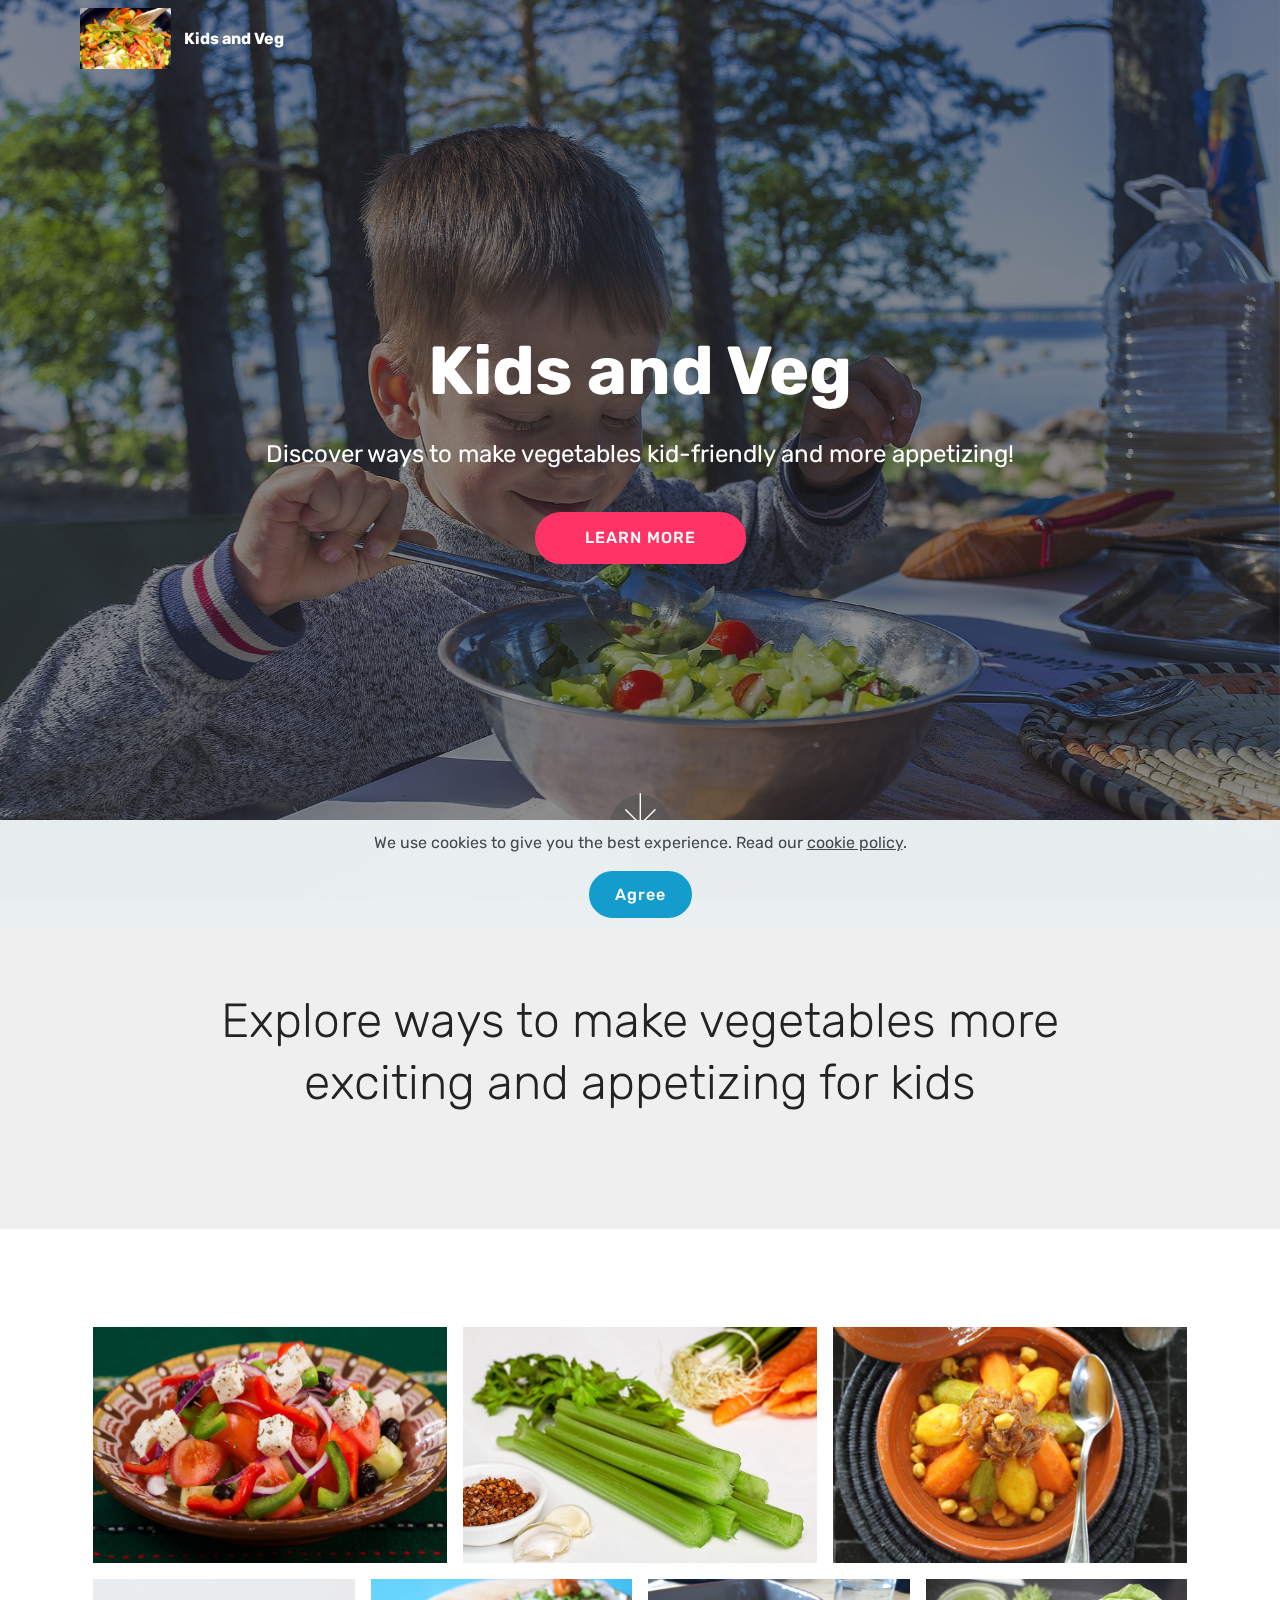
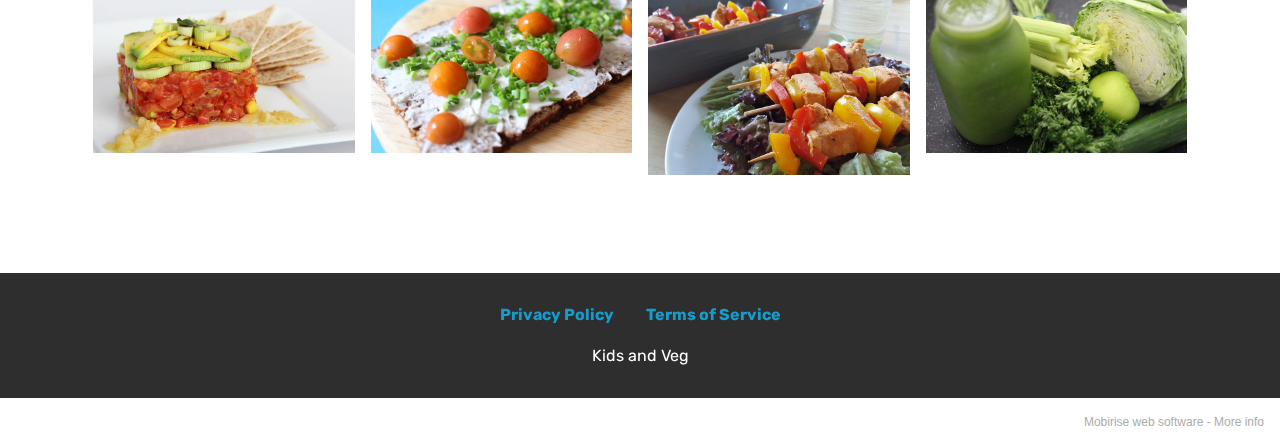
<file: index.html>
<!DOCTYPE html>
<html  >
<head>
  <!-- Site made with Mobirise Website Builder v5.1.4, https://mobirise.com -->
  <meta charset="UTF-8">
  <meta http-equiv="X-UA-Compatible" content="IE=edge">
  <meta name="generator" content="Mobirise v5.1.4, mobirise.com">
  <meta name="twitter:card" content="summary_large_image"/>
  <meta name="twitter:image:src" content="assets/images/index-meta.jpg">
  <meta property="og:image" content="assets/images/index-meta.jpg">
  <meta name="twitter:title" content="Kids and Veg - Home">
  <meta name="viewport" content="width=device-width, initial-scale=1, minimum-scale=1">
  <link rel="shortcut icon" href="assets/images/kids-and-veg.jpg" type="image/x-icon">
  <meta name="description" content="Discover ways to make vegetables kid-friendly and more appetizing!">
  
  
  <title>Kids and Veg - Home</title>
  <link rel="stylesheet" href="assets/web/assets/mobirise-icons/mobirise-icons.css">
  <link rel="stylesheet" href="assets/bootstrap/css/bootstrap.min.css">
  <link rel="stylesheet" href="assets/bootstrap/css/bootstrap-grid.min.css">
  <link rel="stylesheet" href="assets/bootstrap/css/bootstrap-reboot.min.css">
  <link rel="stylesheet" href="assets/web/assets/gdpr-plugin/gdpr-styles.css">
  <link rel="stylesheet" href="assets/tether/tether.min.css">
  <link rel="stylesheet" href="assets/dropdown/css/style.css">
  <link rel="stylesheet" href="assets/socicon/css/styles.css">
  <link rel="stylesheet" href="assets/theme/css/style.css">
  <link rel="stylesheet" href="assets/gallery/style.css">
  <link rel="preload" as="style" href="assets/mobirise/css/mbr-additional.css"><link rel="stylesheet" href="assets/mobirise/css/mbr-additional.css" type="text/css">
  
  
  
  
</head>
<body>
  
  <section class="menu cid-s7zmcyveAb" once="menu" id="menu1-0">

    

    <nav class="navbar navbar-expand beta-menu navbar-dropdown align-items-center navbar-fixed-top navbar-toggleable-sm bg-color transparent">
        <button class="navbar-toggler navbar-toggler-right" type="button" data-toggle="collapse" data-target="#navbarSupportedContent" aria-controls="navbarSupportedContent" aria-expanded="false" aria-label="Toggle navigation">
            <div class="hamburger">
                <span></span>
                <span></span>
                <span></span>
                <span></span>
            </div>
        </button>
        <div class="menu-logo">
            <div class="navbar-brand">
                <span class="navbar-logo">
                    <a href="index.html">
                         <img src="assets/images/mbr-17.jpg" alt="Mobirise" title="" style="height: 3.8rem;">
                    </a>
                </span>
                <span class="navbar-caption-wrap"><a class="navbar-caption text-white display-4" href="index.html">
                        Kids and Veg<br></a></span>
            </div>
        </div>
        <div class="collapse navbar-collapse" id="navbarSupportedContent">
            
            
        </div>
    </nav>
</section>

<section class="cid-s7zmdQbKcG mbr-fullscreen mbr-parallax-background" id="header2-1">

    

    <div class="mbr-overlay" style="opacity: 0.5; background-color: rgb(35, 35, 35);"></div>

    <div class="container align-center">
        <div class="row justify-content-md-center">
            <div class="mbr-white col-md-10">
                <h1 class="mbr-section-title mbr-bold pb-3 mbr-fonts-style display-1">Kids and Veg</h1>
                
                <p class="mbr-text pb-3 mbr-fonts-style display-5">Discover ways to make vegetables kid-friendly and more appetizing!</p>
                <div class="mbr-section-btn"><a class="btn btn-md btn-secondary display-4" href="product.html">LEARN MORE</a></div>
            </div>
        </div>
    </div>
    <div class="mbr-arrow hidden-sm-down" aria-hidden="true">
        <a href="#next">
            <i class="mbri-down mbr-iconfont"></i>
        </a>
    </div>
</section>

<section class="header1 cid-sc4dI8IQpl" id="header16-r">

    

    

    <div class="container">
        <div class="row justify-content-md-center">
            <div class="col-md-10 align-center">
                
                <h3 class="mbr-section-subtitle mbr-light pb-3 mbr-fonts-style display-2">
                    Explore ways to make vegetables more exciting and appetizing for kids</h3>
                
                
            </div>
        </div>
    </div>

</section>

<section class="mbr-gallery mbr-slider-carousel cid-sc4eb1cDx2" id="gallery4-s">

    

    <div class="container">
        <div><!-- Gallery --><div class="gallery-row"><div class="mbr-gallery-layout-default"><div><div class="row-first row justify-content-center m-0"><div class="mbr-gallery-item col-lg-4 col-md-4 col-sm-12 p-2" data-video-url="false"><div href="#lb-gallery4-s" data-slide-to="0" data-toggle="modal"><img src="assets/images/mbr-4-800x533.jpg" alt="" title=""><span class="icon-focus"></span></div></div><div class="mbr-gallery-item col-lg-4 col-md-4 col-sm-12 p-2" data-video-url="false"><div href="#lb-gallery4-s" data-slide-to="1" data-toggle="modal"><img src="assets/images/mbr-5-800x533.jpg" alt="" title=""><span class="icon-focus"></span></div></div><div class="mbr-gallery-item col-lg-4 col-md-4 col-sm-12 p-2" data-video-url="false"><div href="#lb-gallery4-s" data-slide-to="2" data-toggle="modal"><img src="assets/images/mbr-6-800x533.jpg" alt="" title=""><span class="icon-focus"></span></div></div></div><div class="row-second row justify-content-center m-0"><div class="mbr-gallery-item col-lg-3 col-md-6 col-sm-12 p-2" data-video-url="false"><div href="#lb-gallery4-s" data-slide-to="3" data-toggle="modal"><img src="assets/images/mbr-7-800x533.jpg" alt="" title=""><span class="icon-focus"></span></div></div><div class="mbr-gallery-item col-lg-3 col-md-6 col-sm-12 p-2" data-video-url="false"><div href="#lb-gallery4-s" data-slide-to="4" data-toggle="modal"><img src="assets/images/mbr-8-800x533.jpg" alt="" title=""><span class="icon-focus"></span></div></div><div class="mbr-gallery-item col-lg-3 col-md-6 col-sm-12 p-2" data-video-url="false"><div href="#lb-gallery4-s" data-slide-to="5" data-toggle="modal"><img src="assets/images/mbr-9-800x600.jpg" alt="" title=""><span class="icon-focus"></span></div></div><div class="mbr-gallery-item col-lg-3 col-md-6 col-sm-12 p-2" data-video-url="false"><div href="#lb-gallery4-s" data-slide-to="6" data-toggle="modal"><img src="assets/images/mbr-16-800x533.jpg" alt="" title=""><span class="icon-focus"></span></div></div></div></div><div class="clearfix"></div></div></div><!-- Lightbox --><div data-app-prevent-settings="" class="mbr-slider modal fade carousel slide" tabindex="-1" data-keyboard="true" data-interval="false" id="lb-gallery4-s"><div class="modal-dialog"><div class="modal-content"><div class="modal-body"><div class="carousel-inner"><div class="carousel-item active"><img src="assets/images/mbr-4.jpg" alt="" title=""></div><div class="carousel-item"><img src="assets/images/mbr-5.jpg" alt="" title=""></div><div class="carousel-item"><img src="assets/images/mbr-6.jpg" alt="" title=""></div><div class="carousel-item"><img src="assets/images/mbr-7.jpg" alt="" title=""></div><div class="carousel-item"><img src="assets/images/mbr-8.jpg" alt="" title=""></div><div class="carousel-item"><img src="assets/images/mbr-9.jpg" alt="" title=""></div><div class="carousel-item"><img src="assets/images/mbr-16.jpg" alt="" title=""></div></div><a class="carousel-control carousel-control-prev" role="button" data-slide="prev" href="#lb-gallery4-s"><span class="mbri-left mbr-iconfont" aria-hidden="true"></span><span class="sr-only">Previous</span></a><a class="carousel-control carousel-control-next" role="button" data-slide="next" href="#lb-gallery4-s"><span class="mbri-right mbr-iconfont" aria-hidden="true"></span><span class="sr-only">Next</span></a><a class="close" href="#" role="button" data-dismiss="modal"><span class="sr-only">Close</span></a></div></div></div></div></div>
    </div>

</section>

<section once="footers" class="cid-s7zmz4a31J" id="footer7-4">

    

    

    <div class="container">
        <div class="media-container-row align-center mbr-white">
            <div class="row row-links">
                <ul class="foot-menu">
                    
                    
                    
                    
                    
                <li class="foot-menu-item mbr-fonts-style display-7"><a href="privacy.html"><strong>Privacy Policy</strong></a></li><li class="foot-menu-item mbr-fonts-style display-7"><a href="terms.html"><strong>Terms of Service</strong></a></li></ul>
            </div>
            
            <div class="row row-copirayt">
                <p class="mbr-text mb-0 mbr-fonts-style mbr-white align-center display-7">Kids and Veg</p>
            </div>
        </div>
    </div>
</section><section style="background-color: #fff; font-family: -apple-system, BlinkMacSystemFont, 'Segoe UI', 'Roboto', 'Helvetica Neue', Arial, sans-serif; color:#aaa; font-size:12px; padding: 0; align-items: center; display: flex;"><a href="https://mobirise.site/p" style="flex: 1 1; height: 3rem; padding-left: 1rem;"></a><p style="flex: 0 0 auto; margin:0; padding-right:1rem;">Mobirise web software - <a href="https://mobirise.site/o" style="color:#aaa;">More info</a></p></section><script src="assets/web/assets/jquery/jquery.min.js"></script>  <script src="assets/popper/popper.min.js"></script>  <script src="assets/bootstrap/js/bootstrap.min.js"></script>  <script src="assets/web/assets/cookies-alert-plugin/cookies-alert-core.js"></script>  <script src="assets/web/assets/cookies-alert-plugin/cookies-alert-script.js"></script>  <script src="assets/tether/tether.min.js"></script>  <script src="assets/smoothscroll/smooth-scroll.js"></script>  <script src="assets/dropdown/js/nav-dropdown.js"></script>  <script src="assets/dropdown/js/navbar-dropdown.js"></script>  <script src="assets/touchswipe/jquery.touch-swipe.min.js"></script>  <script src="assets/parallax/jarallax.min.js"></script>  <script src="assets/masonry/masonry.pkgd.min.js"></script>  <script src="assets/imagesloaded/imagesloaded.pkgd.min.js"></script>  <script src="assets/bootstrapcarouselswipe/bootstrap-carousel-swipe.js"></script>  <script src="assets/vimeoplayer/jquery.mb.vimeo_player.js"></script>  <script src="assets/theme/js/script.js"></script>  <script src="assets/gallery/player.min.js"></script>  <script src="assets/gallery/script.js"></script>  <script src="assets/slidervideo/script.js"></script>  
  
  
<input name="cookieData" type="hidden" data-cookie-customDialogSelector='null' data-cookie-colorText='#424a4d' data-cookie-colorBg='rgba(234, 239, 241, 0.99)' data-cookie-textButton='Agree' data-cookie-colorButton='' data-cookie-colorLink='#424a4d' data-cookie-underlineLink='true' data-cookie-text="We use cookies to give you the best experience. Read our <a href='privacy.html'>cookie policy</a>.">
  </body>
</html>
</file>
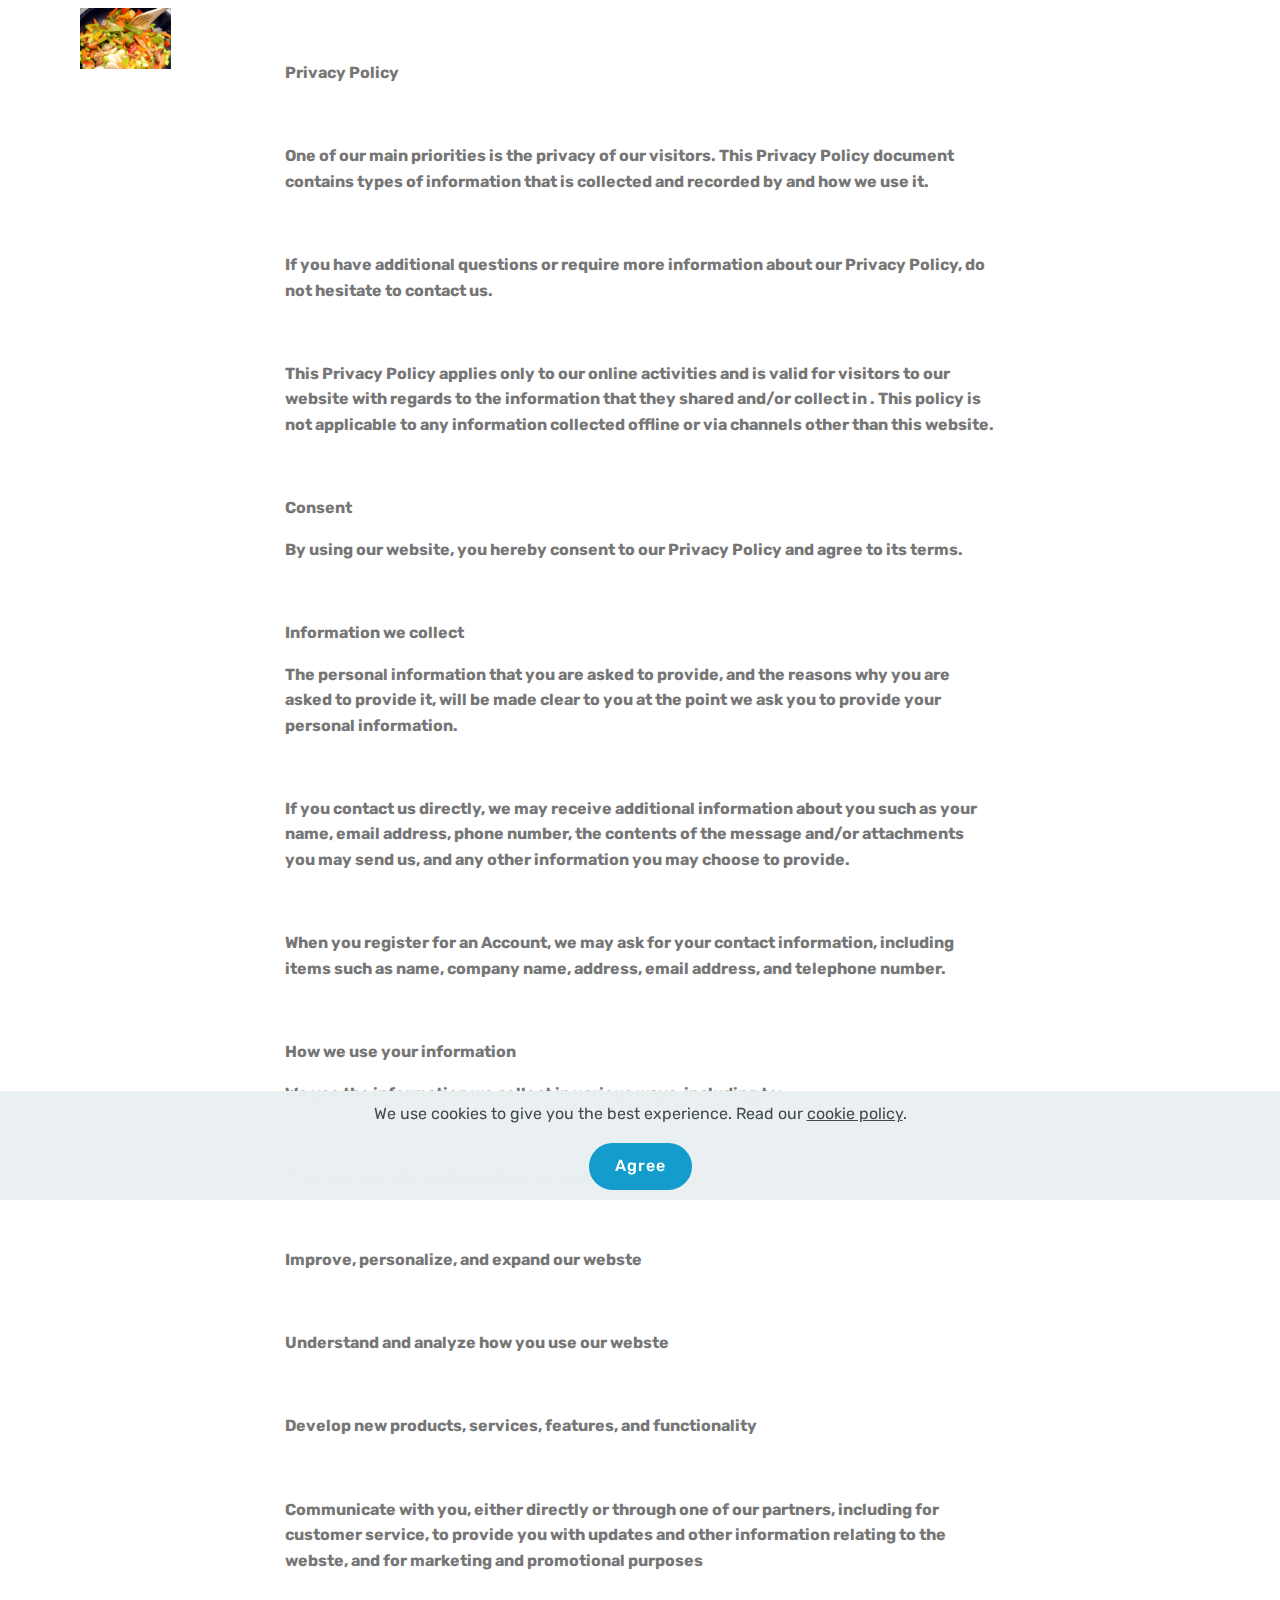
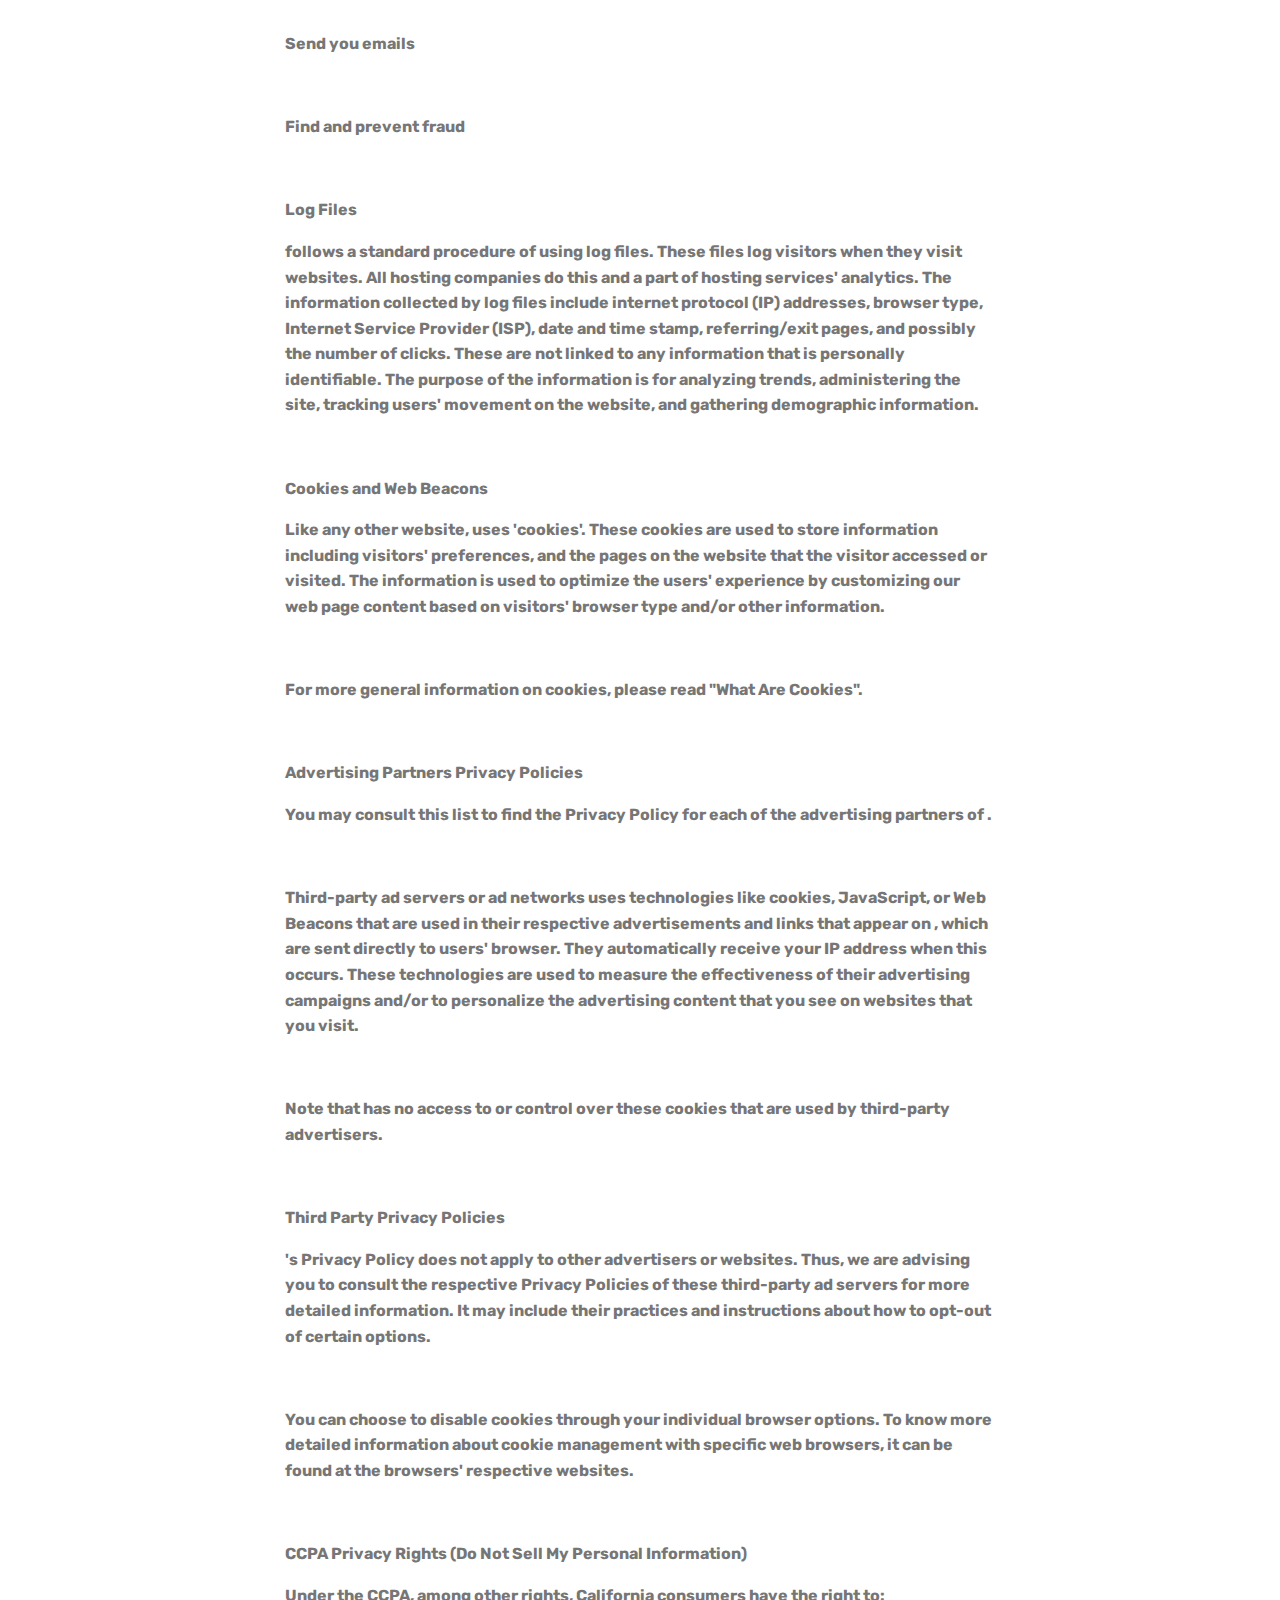
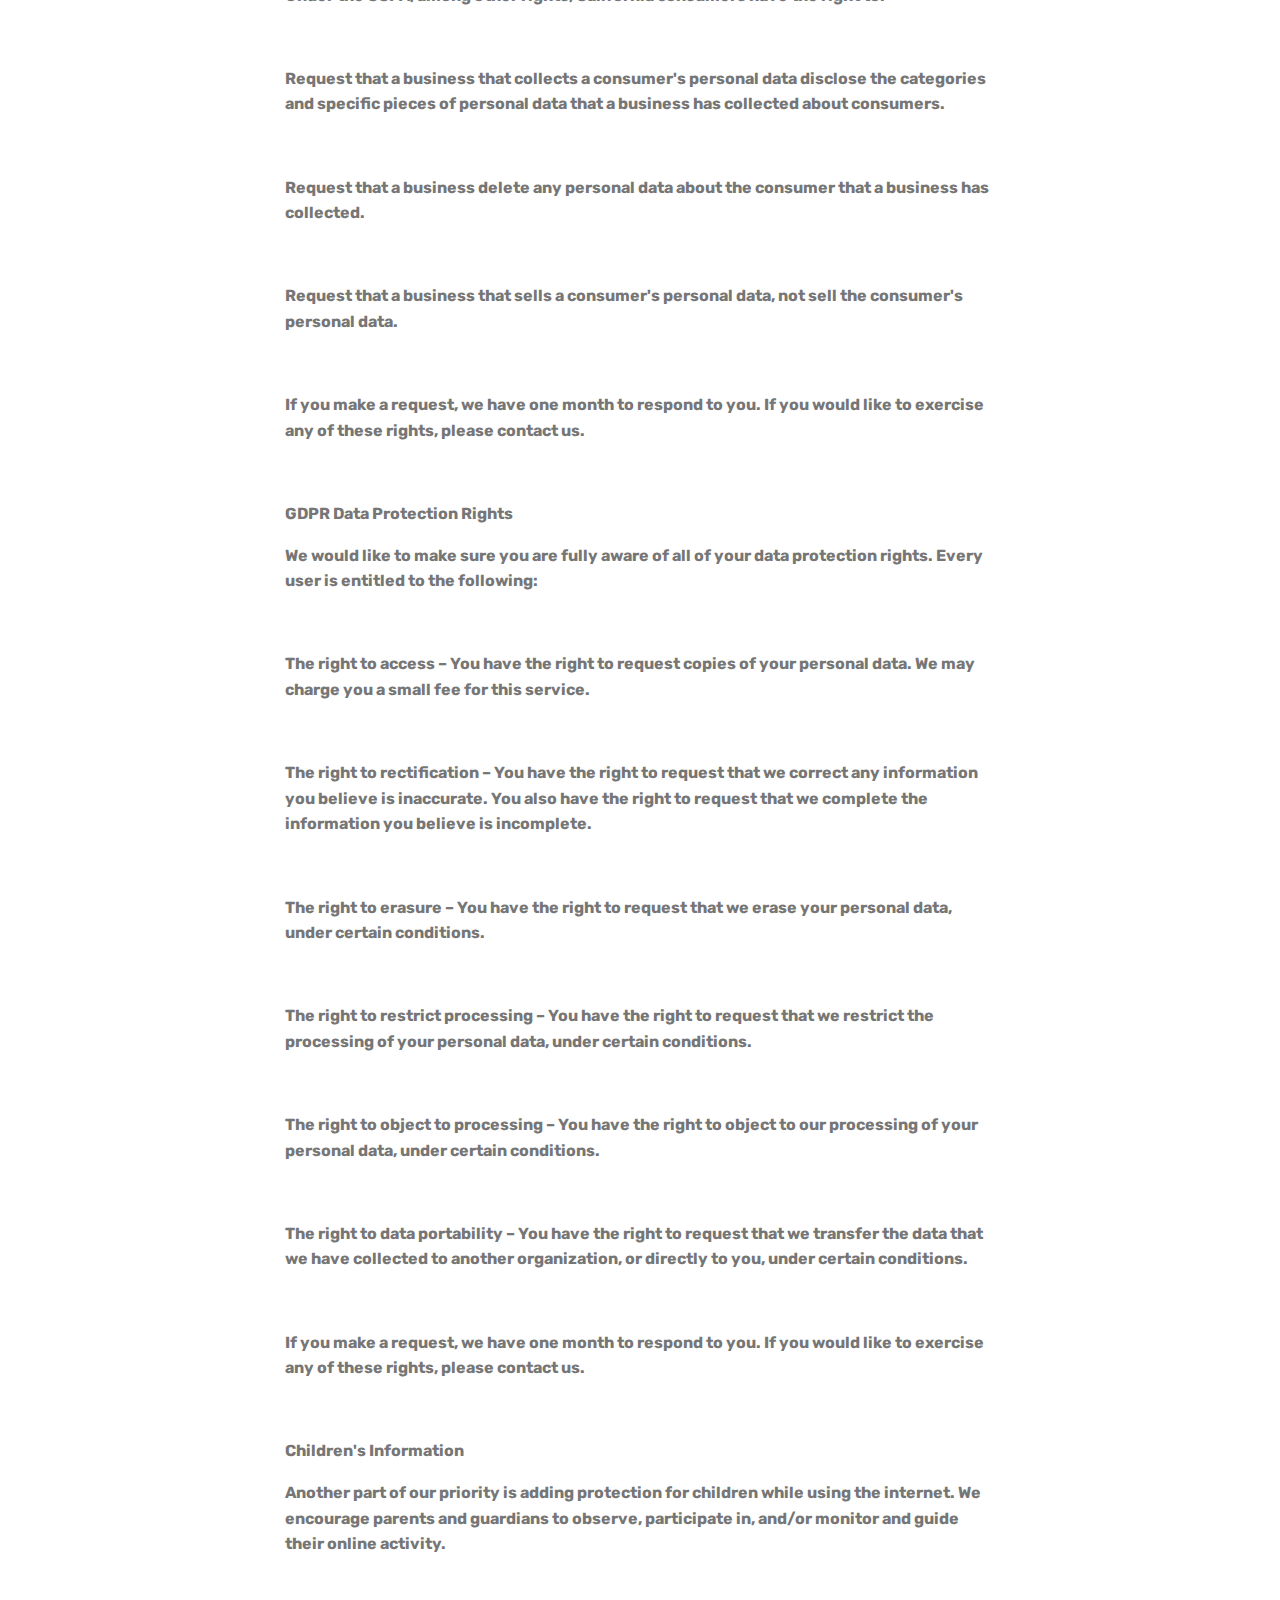
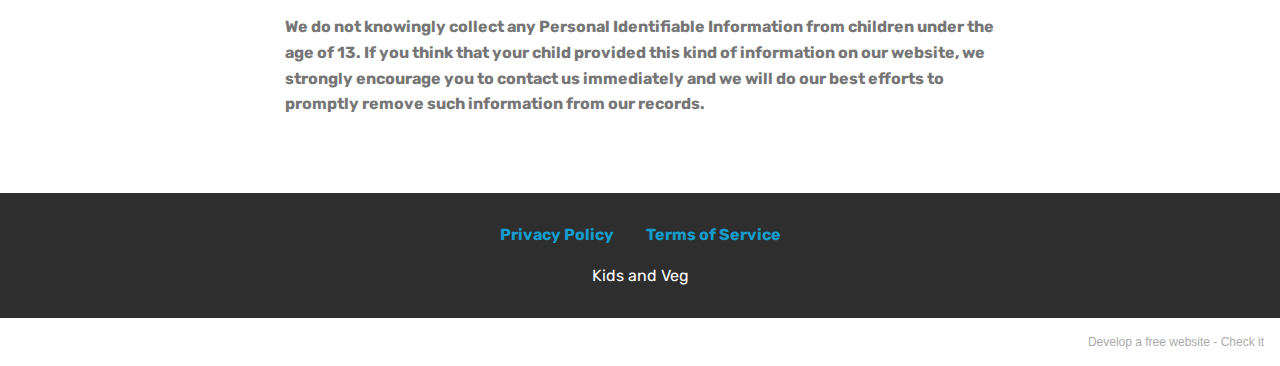
<file: privacy.html>
<!DOCTYPE html>
<html  >
<head>
  <!-- Site made with Mobirise Website Builder v5.1.4, https://mobirise.com -->
  <meta charset="UTF-8">
  <meta http-equiv="X-UA-Compatible" content="IE=edge">
  <meta name="generator" content="Mobirise v5.1.4, mobirise.com">
  <meta name="viewport" content="width=device-width, initial-scale=1, minimum-scale=1">
  <link rel="shortcut icon" href="assets/images/kids-and-veg.jpg" type="image/x-icon">
  <meta name="description" content="Privacy Policy">
  
  
  <title>Privacy Policy</title>
  <link rel="stylesheet" href="assets/web/assets/mobirise-icons/mobirise-icons.css">
  <link rel="stylesheet" href="assets/bootstrap/css/bootstrap.min.css">
  <link rel="stylesheet" href="assets/bootstrap/css/bootstrap-grid.min.css">
  <link rel="stylesheet" href="assets/bootstrap/css/bootstrap-reboot.min.css">
  <link rel="stylesheet" href="assets/web/assets/gdpr-plugin/gdpr-styles.css">
  <link rel="stylesheet" href="assets/tether/tether.min.css">
  <link rel="stylesheet" href="assets/dropdown/css/style.css">
  <link rel="stylesheet" href="assets/socicon/css/styles.css">
  <link rel="stylesheet" href="assets/theme/css/style.css">
  <link rel="preload" as="style" href="assets/mobirise/css/mbr-additional.css"><link rel="stylesheet" href="assets/mobirise/css/mbr-additional.css" type="text/css">
  
  
  
  
</head>
<body>
  
  <section class="menu cid-s7zmcyveAb" once="menu" id="menu1-9">

    

    <nav class="navbar navbar-expand beta-menu navbar-dropdown align-items-center navbar-fixed-top navbar-toggleable-sm bg-color transparent">
        <button class="navbar-toggler navbar-toggler-right" type="button" data-toggle="collapse" data-target="#navbarSupportedContent" aria-controls="navbarSupportedContent" aria-expanded="false" aria-label="Toggle navigation">
            <div class="hamburger">
                <span></span>
                <span></span>
                <span></span>
                <span></span>
            </div>
        </button>
        <div class="menu-logo">
            <div class="navbar-brand">
                <span class="navbar-logo">
                    <a href="index.html">
                         <img src="assets/images/mbr-17.jpg" alt="Mobirise" title="" style="height: 3.8rem;">
                    </a>
                </span>
                <span class="navbar-caption-wrap"><a class="navbar-caption text-white display-4" href="index.html">
                        Kids and Veg<br></a></span>
            </div>
        </div>
        <div class="collapse navbar-collapse" id="navbarSupportedContent">
            
            
        </div>
    </nav>
</section>

<section class="mbr-section article content1 cid-s7zB1Cpjkm" id="content1-e">
    
     

    <div class="container">
        <div class="media-container-row">
            <div class="mbr-text col-12 mbr-fonts-style display-7 col-md-8"><p><strong>Privacy Policy</strong></p><p><strong><br></strong></p><p><strong>One of our main priorities is the privacy of our visitors. This Privacy Policy document contains types of information that is collected and recorded by and how we use it.</strong></p><p><strong><br></strong></p><p><strong>If you have additional questions or require more information about our Privacy Policy, do not hesitate to contact us.</strong></p><p><strong><br></strong></p><p><strong>This Privacy Policy applies only to our online activities and is valid for visitors to our website with regards to the information that they shared and/or collect in . This policy is not applicable to any information collected offline or via channels other than this website.</strong></p><p><strong><br></strong></p><p><strong>Consent</strong></p><p><strong>By using our website, you hereby consent to our Privacy Policy and agree to its terms.</strong></p><p><strong><br></strong></p><p><strong>Information we collect</strong></p><p><strong>The personal information that you are asked to provide, and the reasons why you are asked to provide it, will be made clear to you at the point we ask you to provide your personal information.</strong></p><p><strong><br></strong></p><p><strong>If you contact us directly, we may receive additional information about you such as your name, email address, phone number, the contents of the message and/or attachments you may send us, and any other information you may choose to provide.</strong></p><p><strong><br></strong></p><p><strong>When you register for an Account, we may ask for your contact information, including items such as name, company name, address, email address, and telephone number.</strong></p><p><strong><br></strong></p><p><strong>How we use your information</strong></p><p><strong>We use the information we collect in various ways, including to:</strong></p><p><strong><br></strong></p><p><strong>Provide, operate, and maintain our webste</strong></p><p><strong><br></strong></p><p><strong>Improve, personalize, and expand our webste</strong></p><p><strong><br></strong></p><p><strong>Understand and analyze how you use our webste</strong></p><p><strong><br></strong></p><p><strong>Develop new products, services, features, and functionality</strong></p><p><strong><br></strong></p><p><strong>Communicate with you, either directly or through one of our partners, including for customer service, to provide you with updates and other information relating to the webste, and for marketing and promotional purposes</strong></p><p><strong><br></strong></p><p><strong>Send you emails</strong></p><p><strong><br></strong></p><p><strong>Find and prevent fraud</strong></p><p><strong><br></strong></p><p><strong>Log Files</strong></p><p><strong>follows a standard procedure of using log files. These files log visitors when they visit websites. All hosting companies do this and a part of hosting services' analytics. The information collected by log files include internet protocol (IP) addresses, browser type, Internet Service Provider (ISP), date and time stamp, referring/exit pages, and possibly the number of clicks. These are not linked to any information that is personally identifiable. The purpose of the information is for analyzing trends, administering the site, tracking users' movement on the website, and gathering demographic information.&nbsp;</strong></p><p><strong><br></strong></p><p><strong>Cookies and Web Beacons</strong></p><p><strong>Like any other website, uses 'cookies'. These cookies are used to store information including visitors' preferences, and the pages on the website that the visitor accessed or visited. The information is used to optimize the users' experience by customizing our web page content based on visitors' browser type and/or other information.</strong></p><p><strong><br></strong></p><p><strong>For more general information on cookies, please read "What Are Cookies".</strong></p><p><strong><br></strong></p><p><strong>Advertising Partners Privacy Policies</strong></p><p><strong>You may consult this list to find the Privacy Policy for each of the advertising partners of .</strong></p><p><strong><br></strong></p><p><strong>Third-party ad servers or ad networks uses technologies like cookies, JavaScript, or Web Beacons that are used in their respective advertisements and links that appear on , which are sent directly to users' browser. They automatically receive your IP address when this occurs. These technologies are used to measure the effectiveness of their advertising campaigns and/or to personalize the advertising content that you see on websites that you visit.</strong></p><p><strong><br></strong></p><p><strong>Note that has no access to or control over these cookies that are used by third-party advertisers.</strong></p><p><strong><br></strong></p><p><strong>Third Party Privacy Policies</strong></p><p><strong>'s Privacy Policy does not apply to other advertisers or websites. Thus, we are advising you to consult the respective Privacy Policies of these third-party ad servers for more detailed information. It may include their practices and instructions about how to opt-out of certain options.&nbsp;</strong></p><p><strong><br></strong></p><p><strong>You can choose to disable cookies through your individual browser options. To know more detailed information about cookie management with specific web browsers, it can be found at the browsers' respective websites.</strong></p><p><strong><br></strong></p><p><strong>CCPA Privacy Rights (Do Not Sell My Personal Information)</strong></p><p><strong>Under the CCPA, among other rights, California consumers have the right to:</strong></p><p><strong><br></strong></p><p><strong>Request that a business that collects a consumer's personal data disclose the categories and specific pieces of personal data that a business has collected about consumers.</strong></p><p><strong><br></strong></p><p><strong>Request that a business delete any personal data about the consumer that a business has collected.</strong></p><p><strong><br></strong></p><p><strong>Request that a business that sells a consumer's personal data, not sell the consumer's personal data.</strong></p><p><strong><br></strong></p><p><strong>If you make a request, we have one month to respond to you. If you would like to exercise any of these rights, please contact us.</strong></p><p><strong><br></strong></p><p><strong>GDPR Data Protection Rights</strong></p><p><strong>We would like to make sure you are fully aware of all of your data protection rights. Every user is entitled to the following:</strong></p><p><strong><br></strong></p><p><strong>The right to access – You have the right to request copies of your personal data. We may charge you a small fee for this service.</strong></p><p><strong><br></strong></p><p><strong>The right to rectification – You have the right to request that we correct any information you believe is inaccurate. You also have the right to request that we complete the information you believe is incomplete.</strong></p><p><strong><br></strong></p><p><strong>The right to erasure – You have the right to request that we erase your personal data, under certain conditions.</strong></p><p><strong><br></strong></p><p><strong>The right to restrict processing – You have the right to request that we restrict the processing of your personal data, under certain conditions.</strong></p><p><strong><br></strong></p><p><strong>The right to object to processing – You have the right to object to our processing of your personal data, under certain conditions.</strong></p><p><strong><br></strong></p><p><strong>The right to data portability – You have the right to request that we transfer the data that we have collected to another organization, or directly to you, under certain conditions.</strong></p><p><strong><br></strong></p><p><strong>If you make a request, we have one month to respond to you. If you would like to exercise any of these rights, please contact us.</strong></p><p><strong><br></strong></p><p><strong>Children's Information</strong></p><p><strong>Another part of our priority is adding protection for children while using the internet. We encourage parents and guardians to observe, participate in, and/or monitor and guide their online activity.</strong></p><p><strong><br></strong></p><p><strong>We do not knowingly collect any Personal Identifiable Information from children under the age of 13. If you think that your child provided this kind of information on our website, we strongly encourage you to contact us immediately and we will do our best efforts to promptly remove such information from our records.</strong></p></div>
        </div>
    </div>
</section>

<section once="footers" class="cid-s7zmz4a31J" id="footer7-a">

    

    

    <div class="container">
        <div class="media-container-row align-center mbr-white">
            <div class="row row-links">
                <ul class="foot-menu">
                    
                    
                    
                    
                    
                <li class="foot-menu-item mbr-fonts-style display-7"><a href="privacy.html"><strong>Privacy Policy</strong></a></li><li class="foot-menu-item mbr-fonts-style display-7"><a href="terms.html"><strong>Terms of Service</strong></a></li></ul>
            </div>
            
            <div class="row row-copirayt">
                <p class="mbr-text mb-0 mbr-fonts-style mbr-white align-center display-7">Kids and Veg</p>
            </div>
        </div>
    </div>
</section><section style="background-color: #fff; font-family: -apple-system, BlinkMacSystemFont, 'Segoe UI', 'Roboto', 'Helvetica Neue', Arial, sans-serif; color:#aaa; font-size:12px; padding: 0; align-items: center; display: flex;"><a href="https://mobirise.site/f" style="flex: 1 1; height: 3rem; padding-left: 1rem;"></a><p style="flex: 0 0 auto; margin:0; padding-right:1rem;">Develop a free website - <a href="https://mobirise.site/v" style="color:#aaa;">Check it</a></p></section><script src="assets/web/assets/jquery/jquery.min.js"></script>  <script src="assets/popper/popper.min.js"></script>  <script src="assets/bootstrap/js/bootstrap.min.js"></script>  <script src="assets/web/assets/cookies-alert-plugin/cookies-alert-core.js"></script>  <script src="assets/web/assets/cookies-alert-plugin/cookies-alert-script.js"></script>  <script src="assets/tether/tether.min.js"></script>  <script src="assets/smoothscroll/smooth-scroll.js"></script>  <script src="assets/dropdown/js/nav-dropdown.js"></script>  <script src="assets/dropdown/js/navbar-dropdown.js"></script>  <script src="assets/touchswipe/jquery.touch-swipe.min.js"></script>  <script src="assets/theme/js/script.js"></script>  
  
  
<input name="cookieData" type="hidden" data-cookie-customDialogSelector='null' data-cookie-colorText='#424a4d' data-cookie-colorBg='rgba(234, 239, 241, 0.99)' data-cookie-textButton='Agree' data-cookie-colorButton='' data-cookie-colorLink='#424a4d' data-cookie-underlineLink='true' data-cookie-text="We use cookies to give you the best experience. Read our <a href='privacy.html'>cookie policy</a>.">
  </body>
</html>
</file>
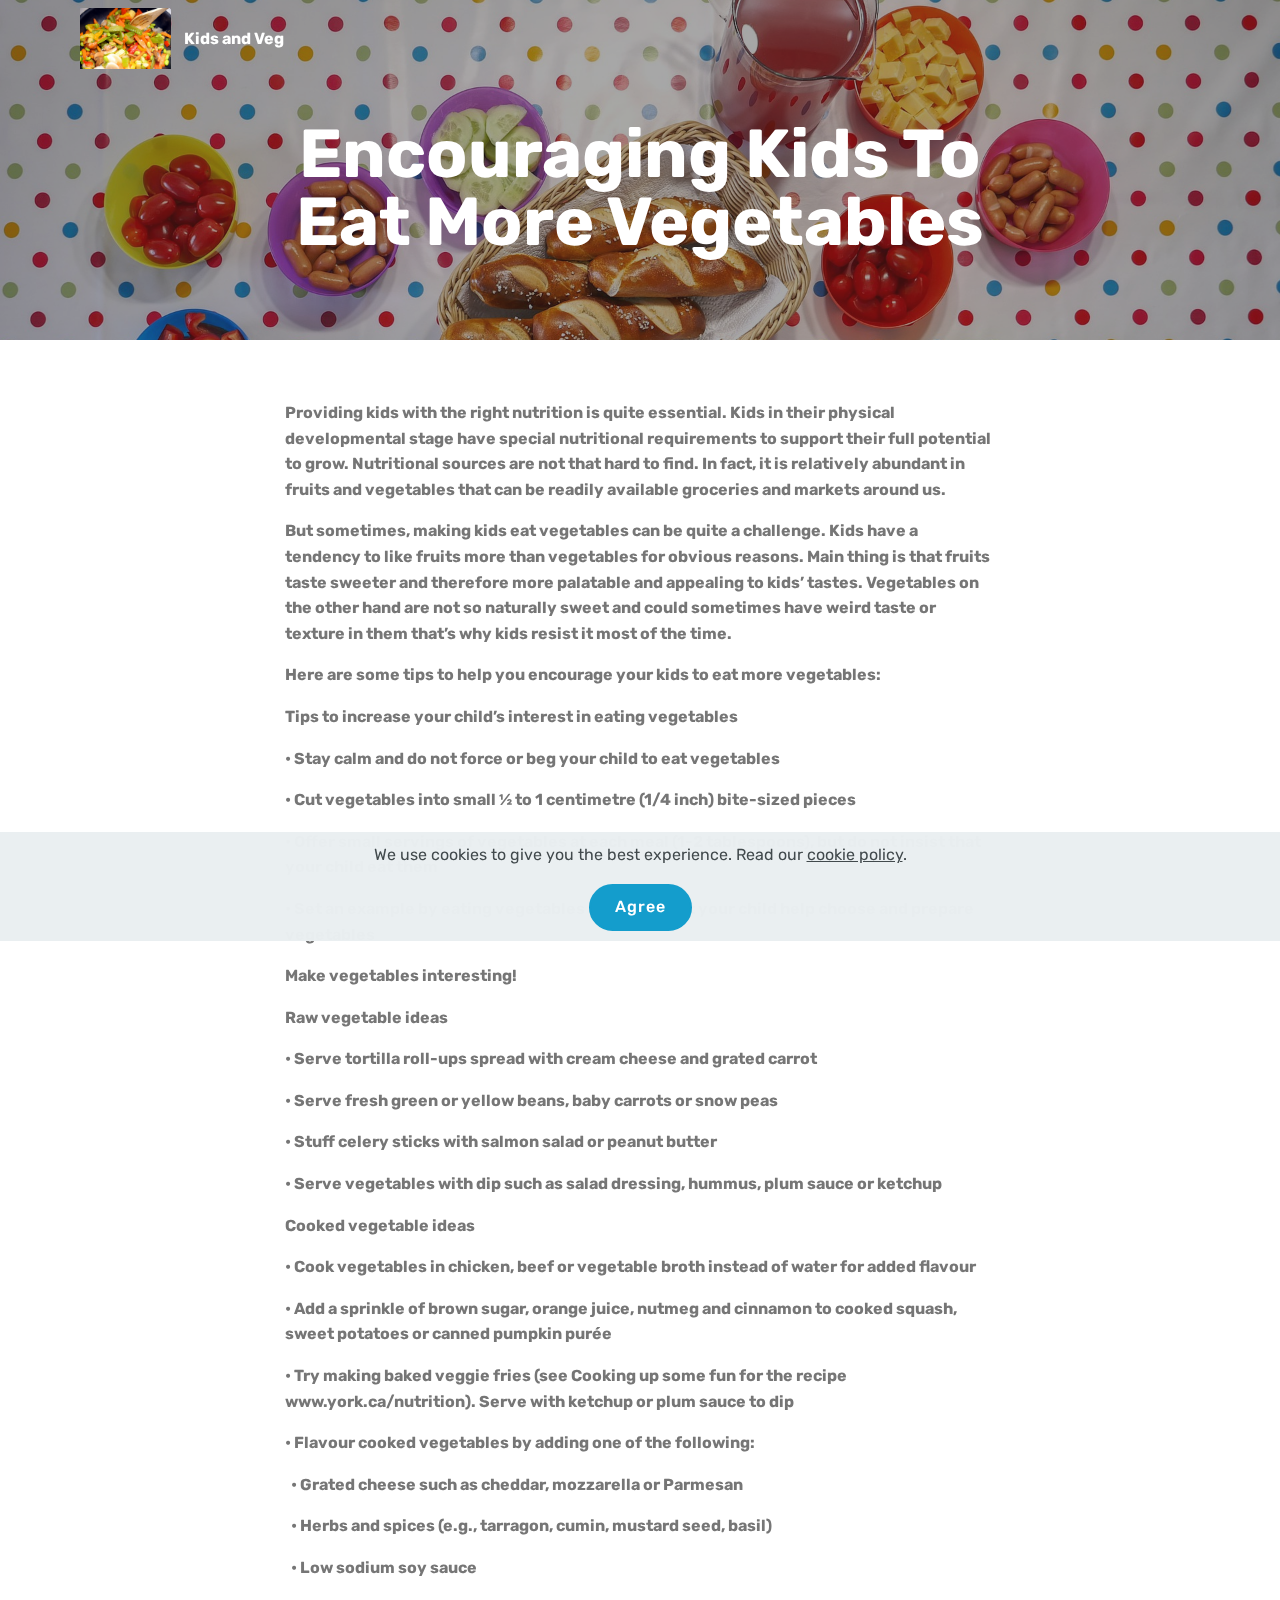
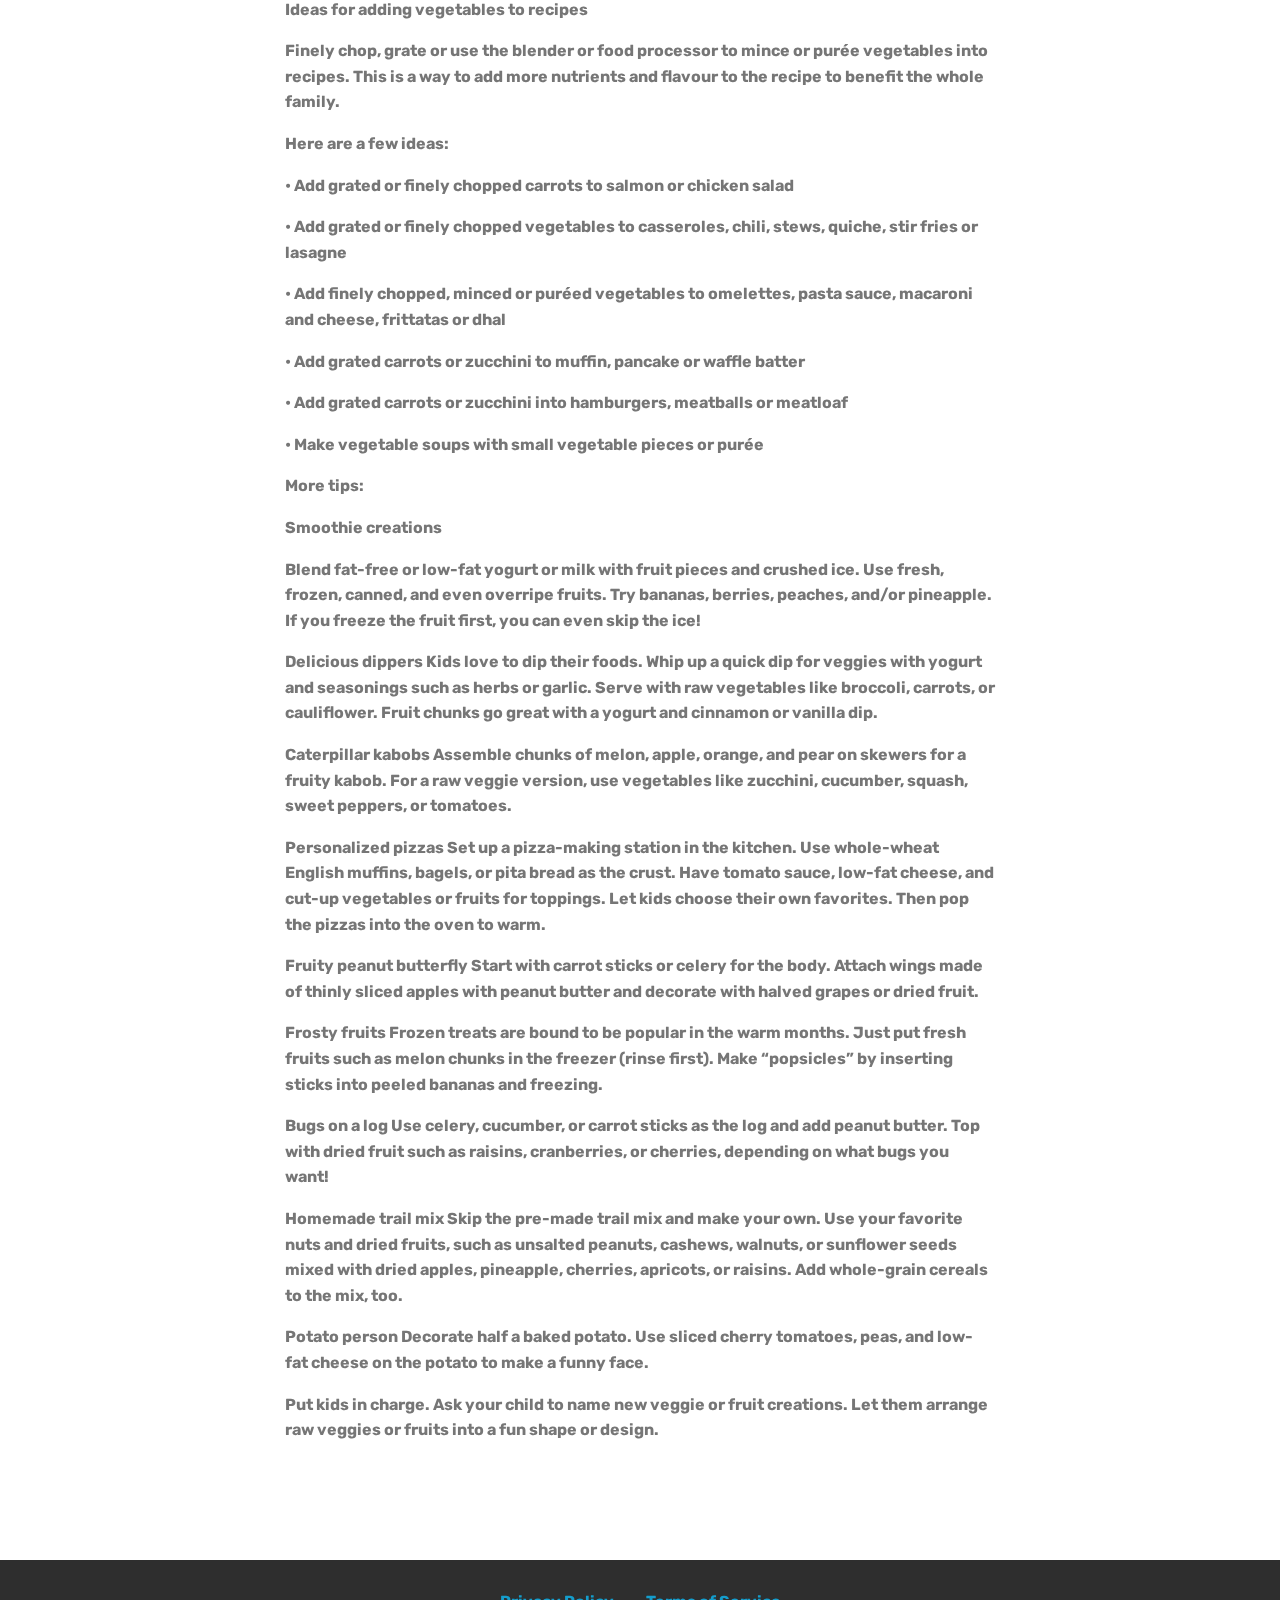
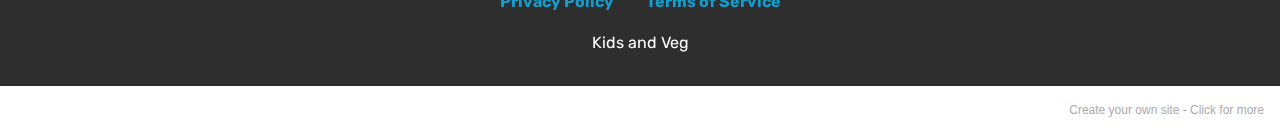
<file: product.html>
<!DOCTYPE html>
<html  >
<head>
  <!-- Site made with Mobirise Website Builder v5.1.4, https://mobirise.com -->
  <meta charset="UTF-8">
  <meta http-equiv="X-UA-Compatible" content="IE=edge">
  <meta name="generator" content="Mobirise v5.1.4, mobirise.com">
  <meta name="viewport" content="width=device-width, initial-scale=1, minimum-scale=1">
  <link rel="shortcut icon" href="assets/images/kids-and-veg.jpg" type="image/x-icon">
  <meta name="description" content="Tips and ideas to encourage kids to eat more vegetables.">
  
  
  <title>Tips and Ideas</title>
  <link rel="stylesheet" href="assets/web/assets/mobirise-icons/mobirise-icons.css">
  <link rel="stylesheet" href="assets/bootstrap/css/bootstrap.min.css">
  <link rel="stylesheet" href="assets/bootstrap/css/bootstrap-grid.min.css">
  <link rel="stylesheet" href="assets/bootstrap/css/bootstrap-reboot.min.css">
  <link rel="stylesheet" href="assets/web/assets/gdpr-plugin/gdpr-styles.css">
  <link rel="stylesheet" href="assets/tether/tether.min.css">
  <link rel="stylesheet" href="assets/dropdown/css/style.css">
  <link rel="stylesheet" href="assets/socicon/css/styles.css">
  <link rel="stylesheet" href="assets/theme/css/style.css">
  <link rel="preload" as="style" href="assets/mobirise/css/mbr-additional.css"><link rel="stylesheet" href="assets/mobirise/css/mbr-additional.css" type="text/css">
  
  
  
  
</head>
<body>
  
  <section class="menu cid-s7zmcyveAb" once="menu" id="menu1-j">

    

    <nav class="navbar navbar-expand beta-menu navbar-dropdown align-items-center navbar-fixed-top navbar-toggleable-sm bg-color transparent">
        <button class="navbar-toggler navbar-toggler-right" type="button" data-toggle="collapse" data-target="#navbarSupportedContent" aria-controls="navbarSupportedContent" aria-expanded="false" aria-label="Toggle navigation">
            <div class="hamburger">
                <span></span>
                <span></span>
                <span></span>
                <span></span>
            </div>
        </button>
        <div class="menu-logo">
            <div class="navbar-brand">
                <span class="navbar-logo">
                    <a href="index.html">
                         <img src="assets/images/mbr-17.jpg" alt="Mobirise" title="" style="height: 3.8rem;">
                    </a>
                </span>
                <span class="navbar-caption-wrap"><a class="navbar-caption text-white display-4" href="index.html">
                        Kids and Veg<br></a></span>
            </div>
        </div>
        <div class="collapse navbar-collapse" id="navbarSupportedContent">
            
            
        </div>
    </nav>
</section>

<section class="mbr-section content5 cid-s7Ey7Zz8uc mbr-parallax-background" id="content5-l">

    

    <div class="mbr-overlay" style="opacity: 0.4; background-color: rgb(35, 35, 35);">
    </div>

    <div class="container">
        <div class="media-container-row">
            <div class="title col-12 col-md-8">
                <h2 class="align-center mbr-bold mbr-white pb-3 mbr-fonts-style display-1">Encouraging Kids To Eat More Vegetables</h2>
                
                
                
            </div>
        </div>
    </div>
</section>

<section class="mbr-section article content1 cid-s7EyluFpWb" id="content1-m">
    
     

    <div class="container">
        <div class="media-container-row">
            <div class="mbr-text col-12 mbr-fonts-style display-7 col-md-8"><p><strong>Providing kids with the right nutrition is quite essential. Kids in their physical developmental stage have special nutritional requirements to support their full potential to grow. Nutritional sources are not that hard to find. In fact, it is relatively abundant in fruits and vegetables that can be readily available groceries and markets around us. 
</strong></p><p><strong>
</strong></p><p><strong>But sometimes, making kids eat vegetables can be quite a challenge. Kids have a tendency to like fruits more than vegetables for obvious reasons. Main thing is that fruits taste sweeter and therefore more palatable and appealing to kids’ tastes. Vegetables on the other hand are not so naturally sweet and could sometimes have weird taste or texture in them that’s why kids resist it most of the time.
</strong></p><p><strong>
</strong></p><p><strong>Here are some tips to help you encourage your kids to eat more vegetables:
</strong></p><p><strong>
</strong></p><p><strong>Tips to increase your child’s interest in eating vegetables 
</strong></p><p><strong>
</strong></p><p><strong>• Stay calm and do not force or beg your child to eat vegetables 
</strong></p><p><strong>• Cut vegetables into small ½ to 1 centimetre (1/4 inch) bite-sized pieces 
</strong></p><p><strong>• Offer small servings of vegetables at each meal (1-2 tablespoons), but do not insist that your child eat them 
</strong></p><p><strong>• Set an example by eating vegetables yourself • Let your child help choose and prepare vegetables
</strong></p><p><strong>
</strong></p><p><strong>Make vegetables interesting! 
</strong></p><p><strong>
</strong></p><p><strong>Raw vegetable ideas 
</strong></p><p><strong>
</strong></p><p><strong>• Serve tortilla roll-ups spread with cream cheese and grated carrot 
</strong></p><p><strong>• Serve fresh green or yellow beans, baby carrots or snow peas 
</strong></p><p><strong>• Stuff celery sticks with salmon salad or peanut butter 
</strong></p><p><strong>• Serve vegetables with dip such as salad dressing, hummus, plum sauce or ketchup
</strong></p><p><strong>
</strong></p><p><strong>Cooked vegetable ideas 
</strong></p><p><strong>
</strong></p><p><strong>• Cook vegetables in chicken, beef or vegetable broth instead of water for added flavour 
</strong></p><p><strong>• Add a sprinkle of brown sugar, orange juice, nutmeg and cinnamon to cooked squash, sweet potatoes or canned pumpkin purée 
</strong></p><p><strong>• Try making baked veggie fries (see Cooking up some fun for the recipe www.york.ca/nutrition). Serve with ketchup or plum sauce to dip 
</strong></p><p><strong>• Flavour cooked vegetables by adding one of the following: 
</strong></p><p><strong>&nbsp; • Grated cheese such as cheddar, mozzarella or Parmesan 
</strong></p><p><strong>&nbsp; • Herbs and spices (e.g., tarragon, cumin, mustard seed, basil) 
</strong></p><p><strong>&nbsp; • Low sodium soy sauce 
</strong></p><p><strong>
</strong></p><p><strong>Ideas for adding vegetables to recipes 
</strong></p><p><strong>Finely chop, grate or use the blender or food processor to mince or purée vegetables into recipes. This is a way to add more nutrients and flavour to the recipe to benefit the whole family. 
</strong></p><p><strong>
</strong></p><p><strong>Here are a few ideas: 
</strong></p><p><strong>
</strong></p><p><strong>• Add grated or finely chopped carrots to salmon or chicken salad 
</strong></p><p><strong>• Add grated or finely chopped vegetables to casseroles, chili, stews, quiche, stir fries or lasagne 
</strong></p><p><strong>• Add finely chopped, minced or puréed vegetables to omelettes, pasta sauce, macaroni and cheese, frittatas or dhal 
</strong></p><p><strong>• Add grated carrots or zucchini to muffin, pancake or waffle batter 
</strong></p><p><strong>• Add grated carrots or zucchini into hamburgers, meatballs or meatloaf 
</strong></p><p><strong>• Make vegetable soups with small vegetable pieces or purée 
</strong></p><p><strong>
</strong></p><p><strong>More tips:
</strong></p><p><strong>
</strong></p><p><strong>Smoothie creations
</strong></p><p><strong>
</strong></p><p><strong>Blend fat-free or low-fat yogurt or milk with fruit pieces and crushed ice. Use fresh, frozen, canned, and even overripe fruits. Try bananas, berries, peaches, and/or pineapple. If you freeze the fruit first, you can even skip the ice! 
</strong></p><p><strong>
</strong></p><p><strong>Delicious dippers Kids love to dip their foods. Whip up a quick dip for veggies with yogurt and seasonings such as herbs or garlic. Serve with raw vegetables like broccoli, carrots, or cauliflower. Fruit chunks go great with a yogurt and cinnamon or vanilla dip. 
</strong></p><p><strong>
</strong></p><p><strong>Caterpillar kabobs Assemble chunks of melon, apple, orange, and pear on skewers for a fruity kabob. For a raw veggie version, use vegetables like zucchini, cucumber, squash, sweet peppers, or tomatoes. 
</strong></p><p><strong>
</strong></p><p><strong>Personalized pizzas Set up a pizza-making station in the kitchen. Use whole-wheat English muffins, bagels, or pita bread as the crust. Have tomato sauce, low-fat cheese, and cut-up vegetables or fruits for toppings. Let kids choose their own favorites. Then pop the pizzas into the oven to warm. 
</strong></p><p><strong>
</strong></p><p><strong>Fruity peanut butterfly Start with carrot sticks or celery for the body. Attach wings made of thinly sliced apples with peanut butter and decorate with halved grapes or dried fruit. 
</strong></p><p><strong>
</strong></p><p><strong>Frosty fruits Frozen treats are bound to be popular in the warm months. Just put fresh fruits such as melon chunks in the freezer (rinse first). Make “popsicles” by inserting sticks into peeled bananas and freezing. 
</strong></p><p><strong>
</strong></p><p><strong>Bugs on a log Use celery, cucumber, or carrot sticks as the log and add peanut butter. Top with dried fruit such as raisins, cranberries, or cherries, depending on what bugs you want! 
</strong></p><p><strong>Homemade trail mix Skip the pre-made trail mix and make your own. Use your favorite nuts and dried fruits, such as unsalted peanuts, cashews, walnuts, or sunflower seeds mixed with dried apples, pineapple, cherries, apricots, or raisins. Add whole-grain cereals to the mix, too. 
</strong></p><p><strong>
</strong></p><p><strong>Potato person Decorate half a baked potato. Use sliced cherry tomatoes, peas, and low-fat cheese on the potato to make a funny face. 
</strong></p><p><strong>
</strong></p><p><strong>Put kids in charge. Ask your child to name new veggie or fruit creations. Let them arrange raw veggies or fruits into a fun shape or design.
</strong></p><p><strong><br></strong></p></div>
        </div>
    </div>
</section>

<section once="footers" class="cid-s7zmz4a31J" id="footer7-k">

    

    

    <div class="container">
        <div class="media-container-row align-center mbr-white">
            <div class="row row-links">
                <ul class="foot-menu">
                    
                    
                    
                    
                    
                <li class="foot-menu-item mbr-fonts-style display-7"><a href="privacy.html"><strong>Privacy Policy</strong></a></li><li class="foot-menu-item mbr-fonts-style display-7"><a href="terms.html"><strong>Terms of Service</strong></a></li></ul>
            </div>
            
            <div class="row row-copirayt">
                <p class="mbr-text mb-0 mbr-fonts-style mbr-white align-center display-7">Kids and Veg</p>
            </div>
        </div>
    </div>
</section><section style="background-color: #fff; font-family: -apple-system, BlinkMacSystemFont, 'Segoe UI', 'Roboto', 'Helvetica Neue', Arial, sans-serif; color:#aaa; font-size:12px; padding: 0; align-items: center; display: flex;"><a href="https://mobirise.site/c" style="flex: 1 1; height: 3rem; padding-left: 1rem;"></a><p style="flex: 0 0 auto; margin:0; padding-right:1rem;">Create your own site - <a href="https://mobirise.site/v" style="color:#aaa;">Click for more</a></p></section><script src="assets/web/assets/jquery/jquery.min.js"></script>  <script src="assets/popper/popper.min.js"></script>  <script src="assets/bootstrap/js/bootstrap.min.js"></script>  <script src="assets/web/assets/cookies-alert-plugin/cookies-alert-core.js"></script>  <script src="assets/web/assets/cookies-alert-plugin/cookies-alert-script.js"></script>  <script src="assets/tether/tether.min.js"></script>  <script src="assets/smoothscroll/smooth-scroll.js"></script>  <script src="assets/dropdown/js/nav-dropdown.js"></script>  <script src="assets/dropdown/js/navbar-dropdown.js"></script>  <script src="assets/touchswipe/jquery.touch-swipe.min.js"></script>  <script src="assets/parallax/jarallax.min.js"></script>  <script src="assets/theme/js/script.js"></script>  
  
  
<input name="cookieData" type="hidden" data-cookie-customDialogSelector='null' data-cookie-colorText='#424a4d' data-cookie-colorBg='rgba(234, 239, 241, 0.99)' data-cookie-textButton='Agree' data-cookie-colorButton='' data-cookie-colorLink='#424a4d' data-cookie-underlineLink='true' data-cookie-text="We use cookies to give you the best experience. Read our <a href='privacy.html'>cookie policy</a>.">
  </body>
</html>
</file>
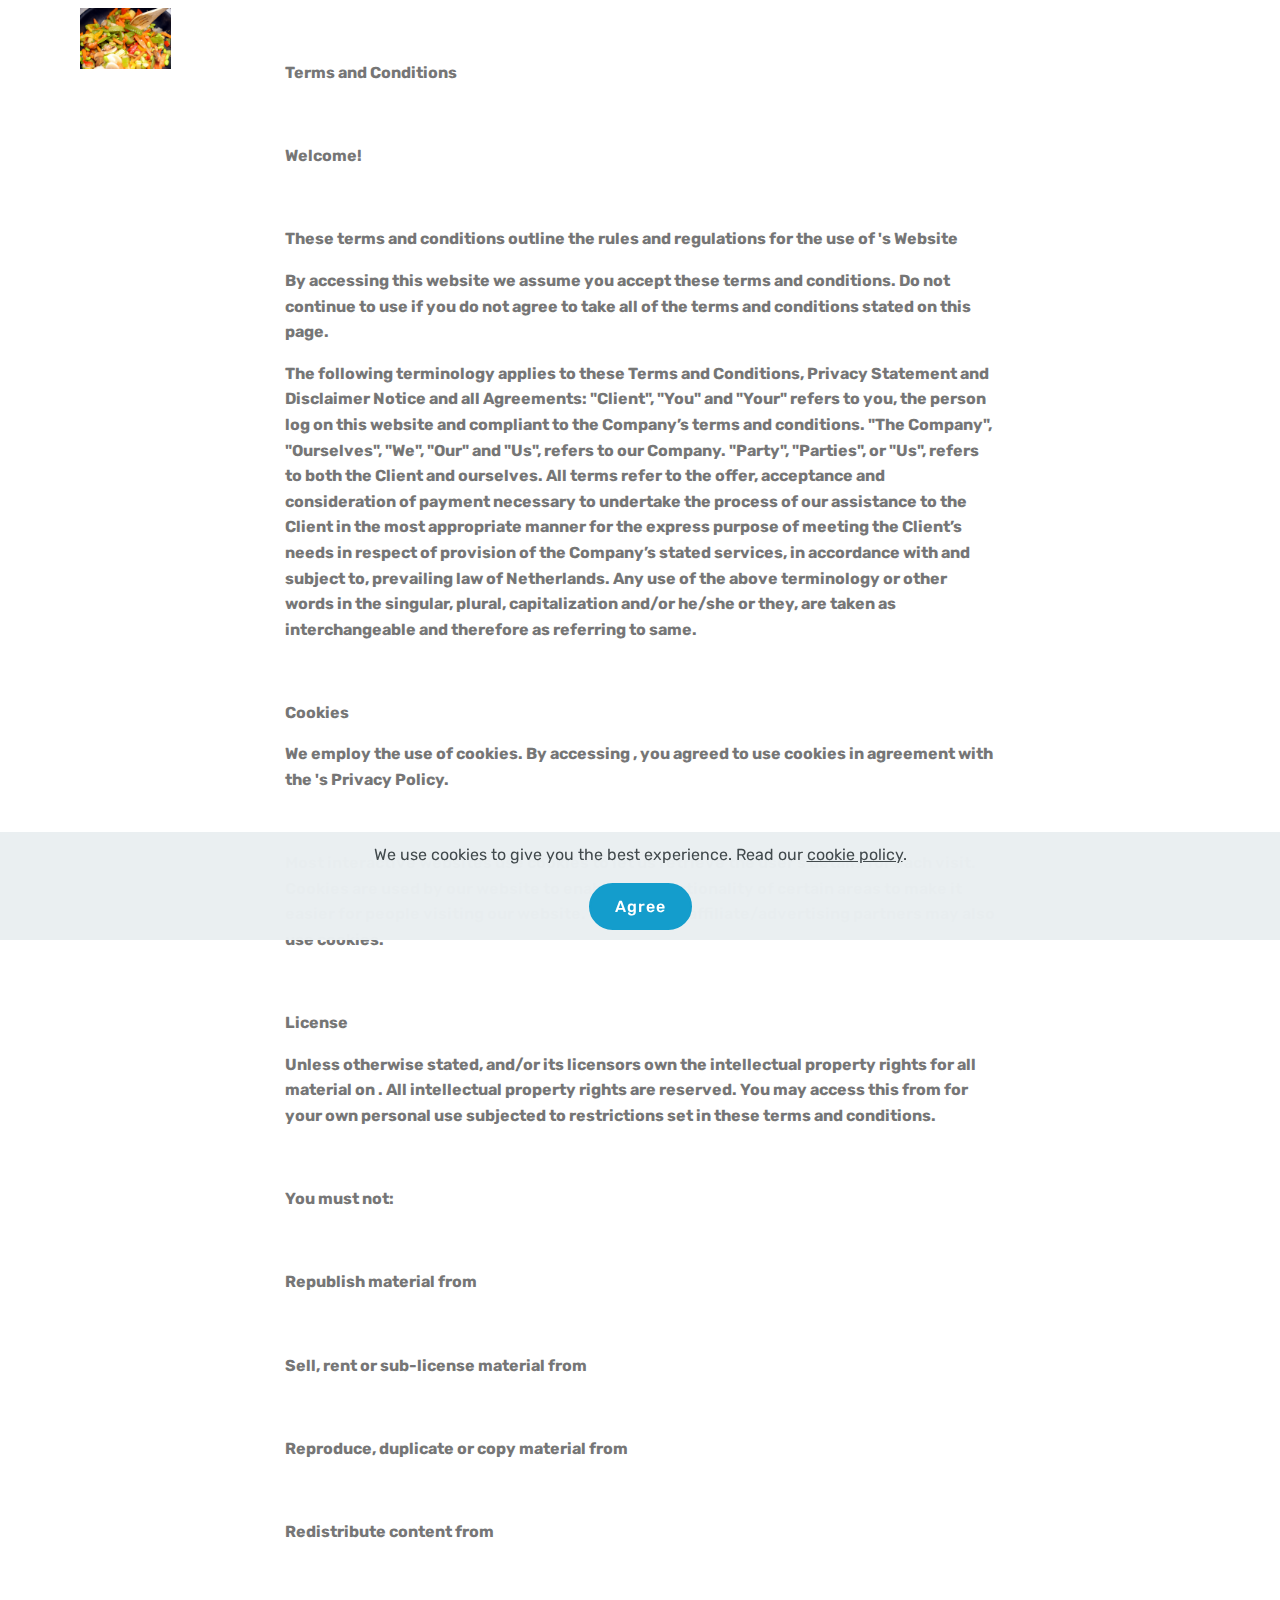
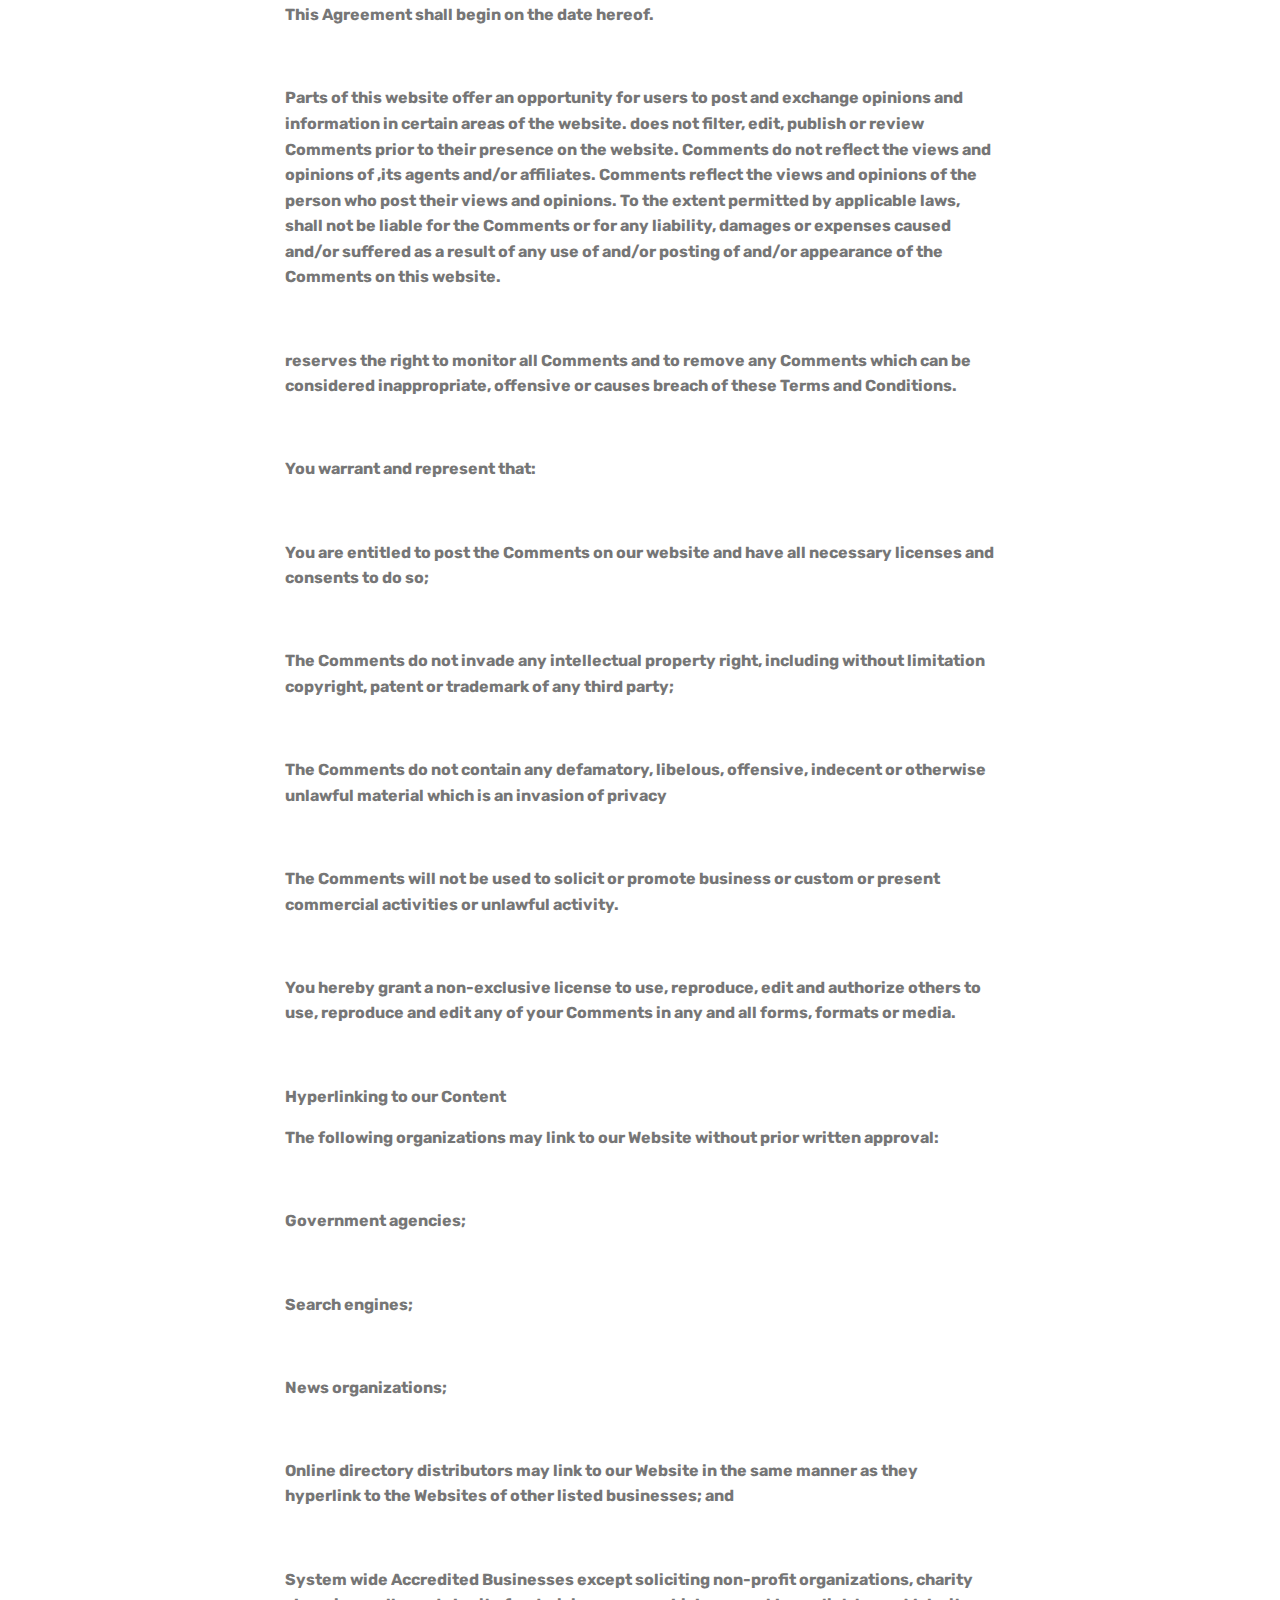
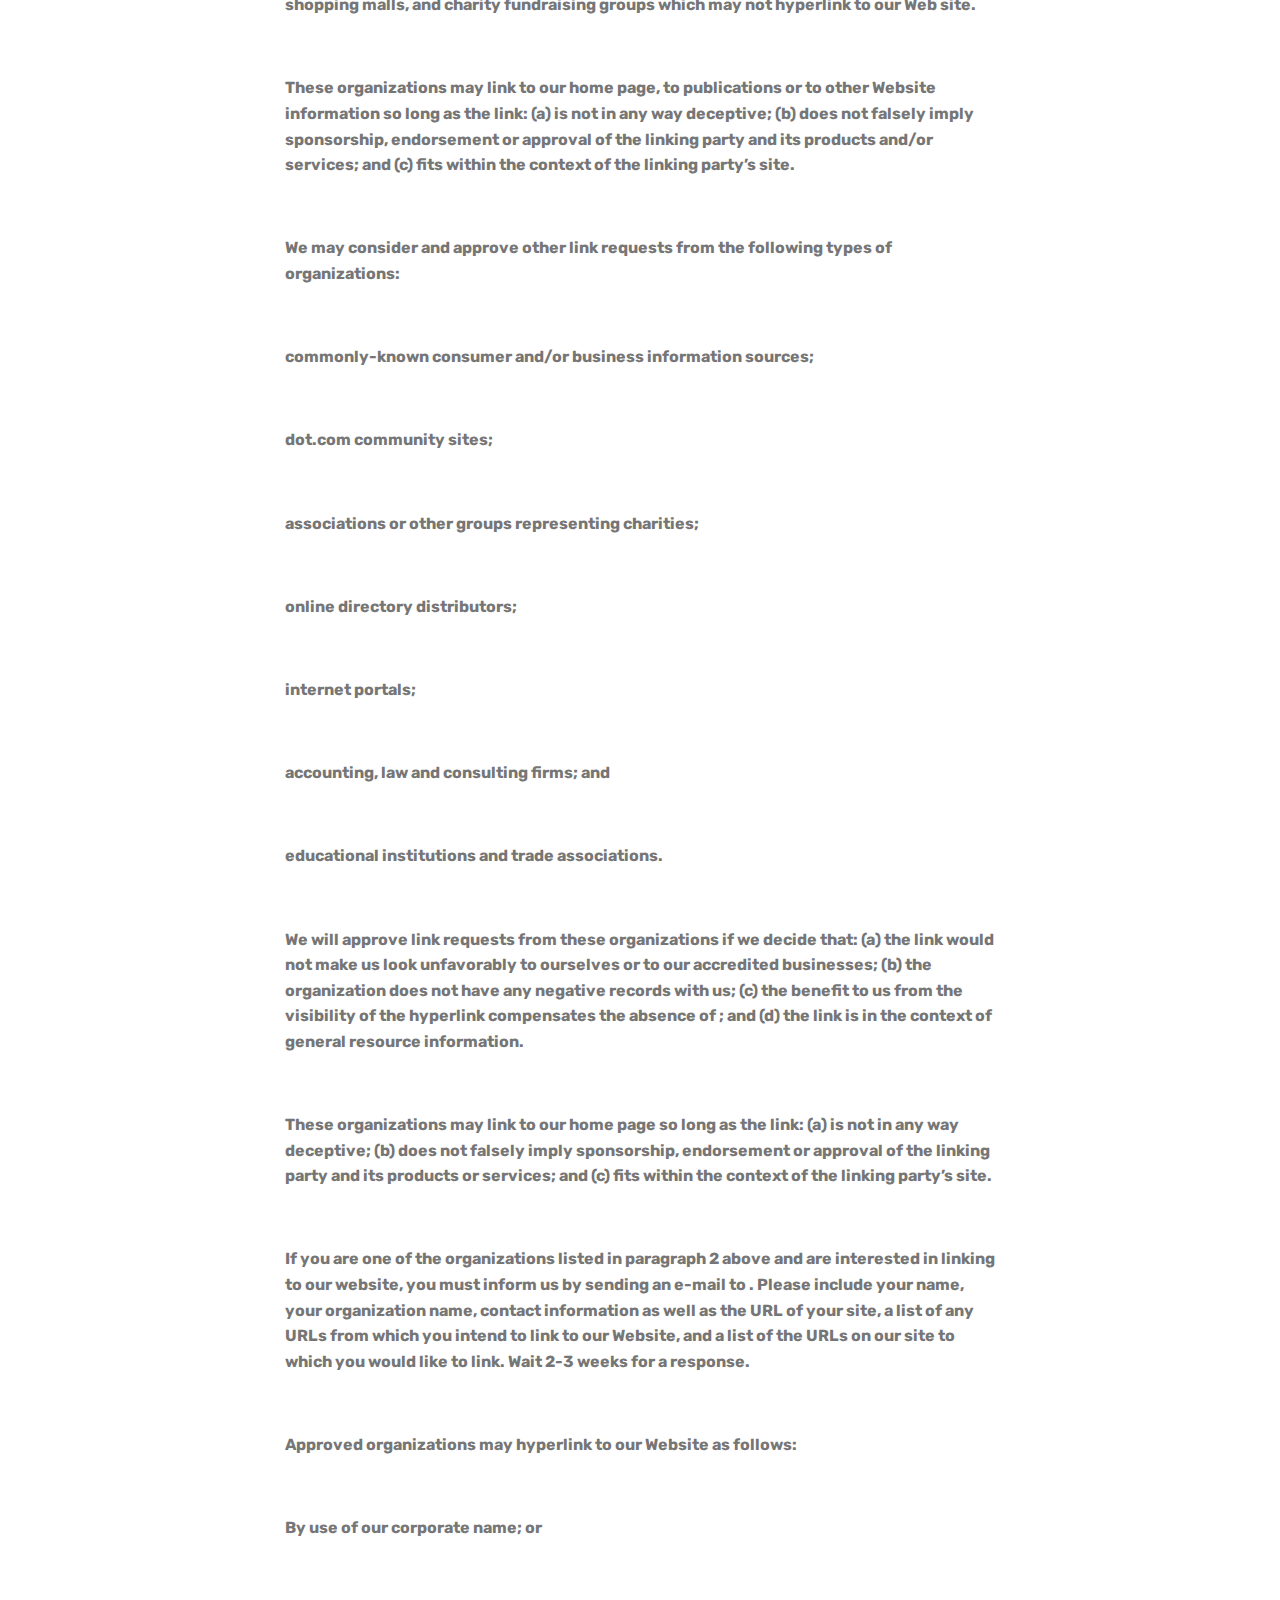
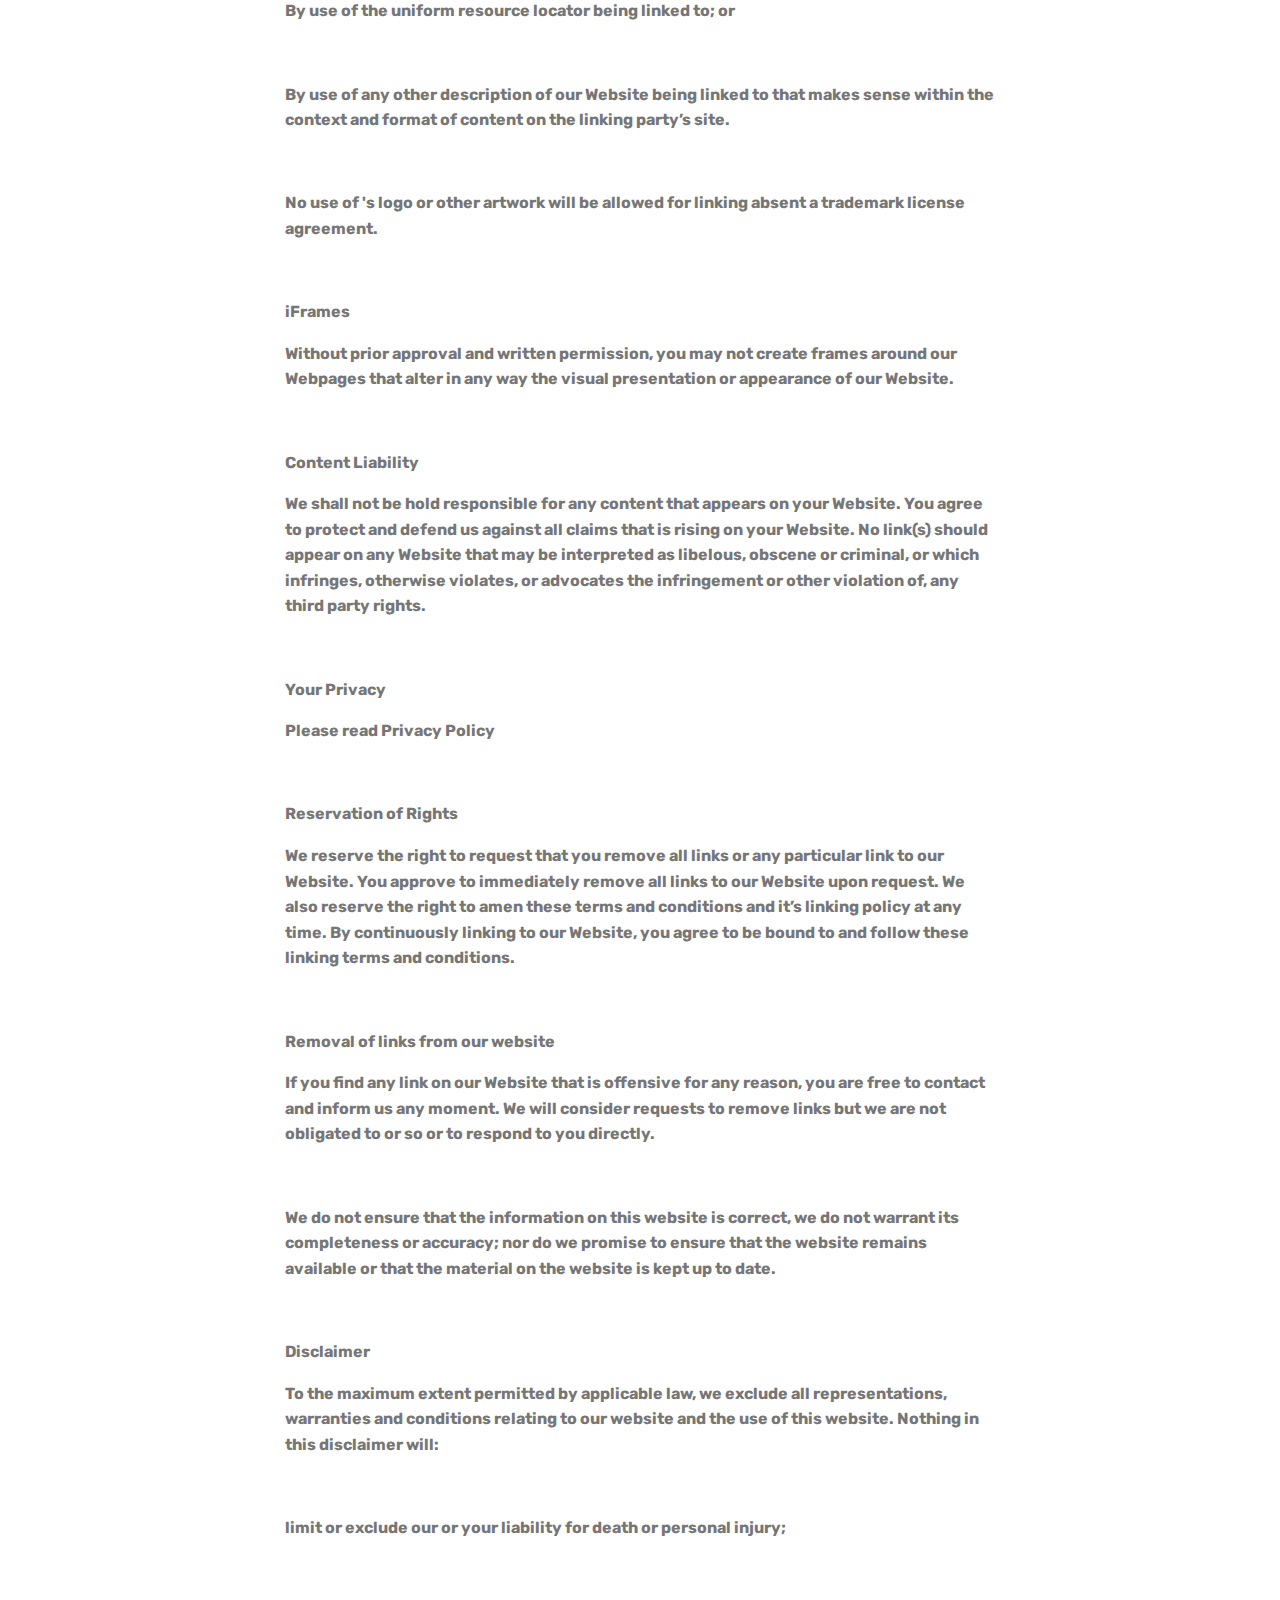
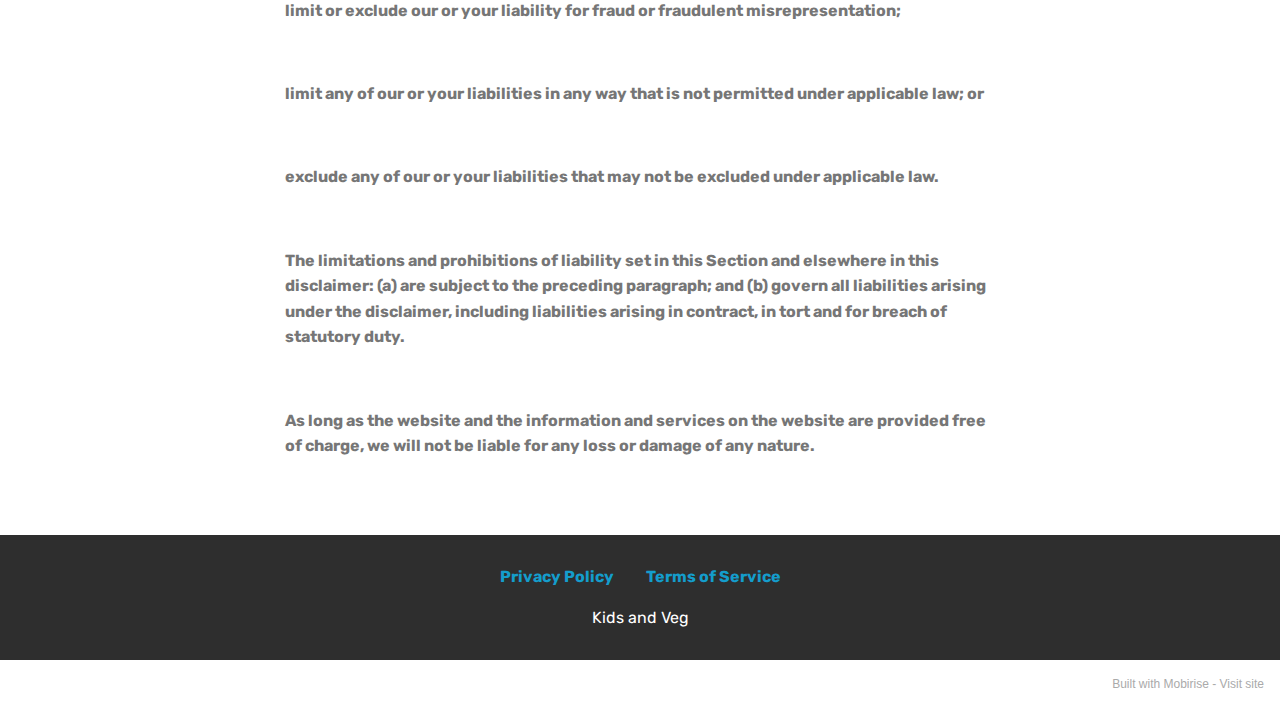
<file: terms.html>
<!DOCTYPE html>
<html  >
<head>
  <!-- Site made with Mobirise Website Builder v5.1.4, https://mobirise.com -->
  <meta charset="UTF-8">
  <meta http-equiv="X-UA-Compatible" content="IE=edge">
  <meta name="generator" content="Mobirise v5.1.4, mobirise.com">
  <meta name="viewport" content="width=device-width, initial-scale=1, minimum-scale=1">
  <link rel="shortcut icon" href="assets/images/kids-and-veg.jpg" type="image/x-icon">
  <meta name="description" content="Terms of Service">
  
  
  <title>Terms of Service</title>
  <link rel="stylesheet" href="assets/web/assets/mobirise-icons/mobirise-icons.css">
  <link rel="stylesheet" href="assets/bootstrap/css/bootstrap.min.css">
  <link rel="stylesheet" href="assets/bootstrap/css/bootstrap-grid.min.css">
  <link rel="stylesheet" href="assets/bootstrap/css/bootstrap-reboot.min.css">
  <link rel="stylesheet" href="assets/web/assets/gdpr-plugin/gdpr-styles.css">
  <link rel="stylesheet" href="assets/tether/tether.min.css">
  <link rel="stylesheet" href="assets/dropdown/css/style.css">
  <link rel="stylesheet" href="assets/socicon/css/styles.css">
  <link rel="stylesheet" href="assets/theme/css/style.css">
  <link rel="preload" as="style" href="assets/mobirise/css/mbr-additional.css"><link rel="stylesheet" href="assets/mobirise/css/mbr-additional.css" type="text/css">
  
  
  
  
</head>
<body>
  
  <section class="menu cid-s7zmcyveAb" once="menu" id="menu1-7">

    

    <nav class="navbar navbar-expand beta-menu navbar-dropdown align-items-center navbar-fixed-top navbar-toggleable-sm bg-color transparent">
        <button class="navbar-toggler navbar-toggler-right" type="button" data-toggle="collapse" data-target="#navbarSupportedContent" aria-controls="navbarSupportedContent" aria-expanded="false" aria-label="Toggle navigation">
            <div class="hamburger">
                <span></span>
                <span></span>
                <span></span>
                <span></span>
            </div>
        </button>
        <div class="menu-logo">
            <div class="navbar-brand">
                <span class="navbar-logo">
                    <a href="index.html">
                         <img src="assets/images/mbr-17.jpg" alt="Mobirise" title="" style="height: 3.8rem;">
                    </a>
                </span>
                <span class="navbar-caption-wrap"><a class="navbar-caption text-white display-4" href="index.html">
                        Kids and Veg<br></a></span>
            </div>
        </div>
        <div class="collapse navbar-collapse" id="navbarSupportedContent">
            
            
        </div>
    </nav>
</section>

<section class="mbr-section article content1 cid-s7zAzClB5q" id="content1-d">
    
     

    <div class="container">
        <div class="media-container-row">
            <div class="mbr-text col-12 mbr-fonts-style display-7 col-md-8"><p><strong>Terms and Conditions</strong></p><p><strong><br></strong></p><p><strong>Welcome!</strong></p><p><strong><br></strong></p><p><strong>These terms and conditions outline the rules and regulations for the use of 's Website</strong></p><p><strong>By accessing this website we assume you accept these terms and conditions. Do not continue to use if you do not agree to take all of the terms and conditions stated on this page.&nbsp;</strong><br></p><p><strong>The following terminology applies to these Terms and Conditions, Privacy Statement and Disclaimer Notice and all Agreements: "Client", "You" and "Your" refers to you, the person log on this website and compliant to the Company’s terms and conditions. "The Company", "Ourselves", "We", "Our" and "Us", refers to our Company. "Party", "Parties", or "Us", refers to both the Client and ourselves. All terms refer to the offer, acceptance and consideration of payment necessary to undertake the process of our assistance to the Client in the most appropriate manner for the express purpose of meeting the Client’s needs in respect of provision of the Company’s stated services, in accordance with and subject to, prevailing law of Netherlands. Any use of the above terminology or other words in the singular, plural, capitalization and/or he/she or they, are taken as interchangeable and therefore as referring to same.</strong><br></p><p><strong><br></strong></p><p><strong>Cookies</strong></p><p><strong>We employ the use of cookies. By accessing , you agreed to use cookies in agreement with the 's Privacy Policy.</strong></p><p><strong><br></strong></p><p><strong>Most interactive websites use cookies to let us retrieve the user’s details for each visit. Cookies are used by our website to enable the functionality of certain areas to make it easier for people visiting our website. Some of our affiliate/advertising partners may also use cookies.</strong></p><p><strong><br></strong></p><p><strong>License</strong></p><p><strong>Unless otherwise stated, and/or its licensors own the intellectual property rights for all material on . All intellectual property rights are reserved. You may access this from for your own personal use subjected to restrictions set in these terms and conditions.</strong></p><p><strong><br></strong></p><p><strong>You must not:</strong></p><p><strong><br></strong></p><p><strong>Republish material from&nbsp;</strong></p><p><strong><br></strong></p><p><strong>Sell, rent or sub-license material from&nbsp;</strong></p><p><strong><br></strong></p><p><strong>Reproduce, duplicate or copy material from&nbsp;</strong></p><p><strong><br></strong></p><p><strong>Redistribute content from&nbsp;</strong></p><p><strong><br></strong></p><p><strong>This Agreement shall begin on the date hereof.</strong></p><p><strong><br></strong></p><p><strong>Parts of this website offer an opportunity for users to post and exchange opinions and information in certain areas of the website. does not filter, edit, publish or review Comments prior to their presence on the website. Comments do not reflect the views and opinions of ,its agents and/or affiliates. Comments reflect the views and opinions of the person who post their views and opinions. To the extent permitted by applicable laws, shall not be liable for the Comments or for any liability, damages or expenses caused and/or suffered as a result of any use of and/or posting of and/or appearance of the Comments on this website.</strong></p><p><strong><br></strong></p><p><strong>reserves the right to monitor all Comments and to remove any Comments which can be considered inappropriate, offensive or causes breach of these Terms and Conditions.</strong></p><p><strong><br></strong></p><p><strong>You warrant and represent that:</strong></p><p><strong><br></strong></p><p><strong>You are entitled to post the Comments on our website and have all necessary licenses and consents to do so;</strong></p><p><strong><br></strong></p><p><strong>The Comments do not invade any intellectual property right, including without limitation copyright, patent or trademark of any third party;</strong></p><p><strong><br></strong></p><p><strong>The Comments do not contain any defamatory, libelous, offensive, indecent or otherwise unlawful material which is an invasion of privacy</strong></p><p><strong><br></strong></p><p><strong>The Comments will not be used to solicit or promote business or custom or present commercial activities or unlawful activity.</strong></p><p><strong><br></strong></p><p><strong>You hereby grant a non-exclusive license to use, reproduce, edit and authorize others to use, reproduce and edit any of your Comments in any and all forms, formats or media.</strong></p><p><strong><br></strong></p><p><strong>Hyperlinking to our Content</strong></p><p><strong>The following organizations may link to our Website without prior written approval:</strong></p><p><strong><br></strong></p><p><strong>Government agencies;</strong></p><p><strong><br></strong></p><p><strong>Search engines;</strong></p><p><strong><br></strong></p><p><strong>News organizations;</strong></p><p><strong><br></strong></p><p><strong>Online directory distributors may link to our Website in the same manner as they hyperlink to the Websites of other listed businesses; and</strong></p><p><strong><br></strong></p><p><strong>System wide Accredited Businesses except soliciting non-profit organizations, charity shopping malls, and charity fundraising groups which may not hyperlink to our Web site.</strong></p><p><strong><br></strong></p><p><strong>These organizations may link to our home page, to publications or to other Website information so long as the link: (a) is not in any way deceptive; (b) does not falsely imply sponsorship, endorsement or approval of the linking party and its products and/or services; and (c) fits within the context of the linking party’s site.</strong></p><p><strong><br></strong></p><p><strong>We may consider and approve other link requests from the following types of organizations:</strong></p><p><strong><br></strong></p><p><strong>commonly-known consumer and/or business information sources;</strong></p><p><strong><br></strong></p><p><strong>dot.com community sites;</strong></p><p><strong><br></strong></p><p><strong>associations or other groups representing charities;</strong></p><p><strong><br></strong></p><p><strong>online directory distributors;</strong></p><p><strong><br></strong></p><p><strong>internet portals;</strong></p><p><strong><br></strong></p><p><strong>accounting, law and consulting firms; and</strong></p><p><strong><br></strong></p><p><strong>educational institutions and trade associations.</strong></p><p><strong><br></strong></p><p><strong>We will approve link requests from these organizations if we decide that: (a) the link would not make us look unfavorably to ourselves or to our accredited businesses; (b) the organization does not have any negative records with us; (c) the benefit to us from the visibility of the hyperlink compensates the absence of ; and (d) the link is in the context of general resource information.</strong></p><p><strong><br></strong></p><p><strong>These organizations may link to our home page so long as the link: (a) is not in any way deceptive; (b) does not falsely imply sponsorship, endorsement or approval of the linking party and its products or services; and (c) fits within the context of the linking party’s site.</strong></p><p><strong><br></strong></p><p><strong>If you are one of the organizations listed in paragraph 2 above and are interested in linking to our website, you must inform us by sending an e-mail to . Please include your name, your organization name, contact information as well as the URL of your site, a list of any URLs from which you intend to link to our Website, and a list of the URLs on our site to which you would like to link. Wait 2-3 weeks for a response.</strong></p><p><strong><br></strong></p><p><strong>Approved organizations may hyperlink to our Website as follows:</strong></p><p><strong><br></strong></p><p><strong>By use of our corporate name; or</strong></p><p><strong><br></strong></p><p><strong>By use of the uniform resource locator being linked to; or</strong></p><p><strong><br></strong></p><p><strong>By use of any other description of our Website being linked to that makes sense within the context and format of content on the linking party’s site.</strong></p><p><strong><br></strong></p><p><strong>No use of 's logo or other artwork will be allowed for linking absent a trademark license agreement.</strong></p><p><strong><br></strong></p><p><strong>iFrames</strong></p><p><strong>Without prior approval and written permission, you may not create frames around our Webpages that alter in any way the visual presentation or appearance of our Website.</strong></p><p><strong><br></strong></p><p><strong>Content Liability</strong></p><p><strong>We shall not be hold responsible for any content that appears on your Website. You agree to protect and defend us against all claims that is rising on your Website. No link(s) should appear on any Website that may be interpreted as libelous, obscene or criminal, or which infringes, otherwise violates, or advocates the infringement or other violation of, any third party rights.</strong></p><p><strong><br></strong></p><p><strong>Your Privacy</strong></p><p><strong>Please read Privacy Policy</strong></p><p><strong><br></strong></p><p><strong>Reservation of Rights</strong></p><p><strong>We reserve the right to request that you remove all links or any particular link to our Website. You approve to immediately remove all links to our Website upon request. We also reserve the right to amen these terms and conditions and it’s linking policy at any time. By continuously linking to our Website, you agree to be bound to and follow these linking terms and conditions.</strong></p><p><strong><br></strong></p><p><strong>Removal of links from our website</strong></p><p><strong>If you find any link on our Website that is offensive for any reason, you are free to contact and inform us any moment. We will consider requests to remove links but we are not obligated to or so or to respond to you directly.</strong></p><p><strong><br></strong></p><p><strong>We do not ensure that the information on this website is correct, we do not warrant its completeness or accuracy; nor do we promise to ensure that the website remains available or that the material on the website is kept up to date.</strong></p><p><strong><br></strong></p><p><strong>Disclaimer</strong></p><p><strong>To the maximum extent permitted by applicable law, we exclude all representations, warranties and conditions relating to our website and the use of this website. Nothing in this disclaimer will:</strong></p><p><strong><br></strong></p><p><strong>limit or exclude our or your liability for death or personal injury;</strong></p><p><strong><br></strong></p><p><strong>limit or exclude our or your liability for fraud or fraudulent misrepresentation;</strong></p><p><strong><br></strong></p><p><strong>limit any of our or your liabilities in any way that is not permitted under applicable law; or</strong></p><p><strong><br></strong></p><p><strong>exclude any of our or your liabilities that may not be excluded under applicable law.</strong></p><p><strong><br></strong></p><p><strong>The limitations and prohibitions of liability set in this Section and elsewhere in this disclaimer: (a) are subject to the preceding paragraph; and (b) govern all liabilities arising under the disclaimer, including liabilities arising in contract, in tort and for breach of statutory duty.</strong></p><p><strong><br></strong></p><p><strong>As long as the website and the information and services on the website are provided free of charge, we will not be liable for any loss or damage of any nature.</strong></p></div>
        </div>
    </div>
</section>

<section once="footers" class="cid-s7zmz4a31J" id="footer7-8">

    

    

    <div class="container">
        <div class="media-container-row align-center mbr-white">
            <div class="row row-links">
                <ul class="foot-menu">
                    
                    
                    
                    
                    
                <li class="foot-menu-item mbr-fonts-style display-7"><a href="privacy.html"><strong>Privacy Policy</strong></a></li><li class="foot-menu-item mbr-fonts-style display-7"><a href="terms.html"><strong>Terms of Service</strong></a></li></ul>
            </div>
            
            <div class="row row-copirayt">
                <p class="mbr-text mb-0 mbr-fonts-style mbr-white align-center display-7">Kids and Veg</p>
            </div>
        </div>
    </div>
</section><section style="background-color: #fff; font-family: -apple-system, BlinkMacSystemFont, 'Segoe UI', 'Roboto', 'Helvetica Neue', Arial, sans-serif; color:#aaa; font-size:12px; padding: 0; align-items: center; display: flex;"><a href="https://mobirise.site/h" style="flex: 1 1; height: 3rem; padding-left: 1rem;"></a><p style="flex: 0 0 auto; margin:0; padding-right:1rem;">Built with Mobirise - <a href="https://mobirise.site/m" style="color:#aaa;">Visit site</a></p></section><script src="assets/web/assets/jquery/jquery.min.js"></script>  <script src="assets/popper/popper.min.js"></script>  <script src="assets/bootstrap/js/bootstrap.min.js"></script>  <script src="assets/web/assets/cookies-alert-plugin/cookies-alert-core.js"></script>  <script src="assets/web/assets/cookies-alert-plugin/cookies-alert-script.js"></script>  <script src="assets/tether/tether.min.js"></script>  <script src="assets/smoothscroll/smooth-scroll.js"></script>  <script src="assets/dropdown/js/nav-dropdown.js"></script>  <script src="assets/dropdown/js/navbar-dropdown.js"></script>  <script src="assets/touchswipe/jquery.touch-swipe.min.js"></script>  <script src="assets/theme/js/script.js"></script>  
  
  
<input name="cookieData" type="hidden" data-cookie-customDialogSelector='null' data-cookie-colorText='#424a4d' data-cookie-colorBg='rgba(234, 239, 241, 0.99)' data-cookie-textButton='Agree' data-cookie-colorButton='' data-cookie-colorLink='#424a4d' data-cookie-underlineLink='true' data-cookie-text="We use cookies to give you the best experience. Read our <a href='privacy.html'>cookie policy</a>.">
  </body>
</html>
</file>
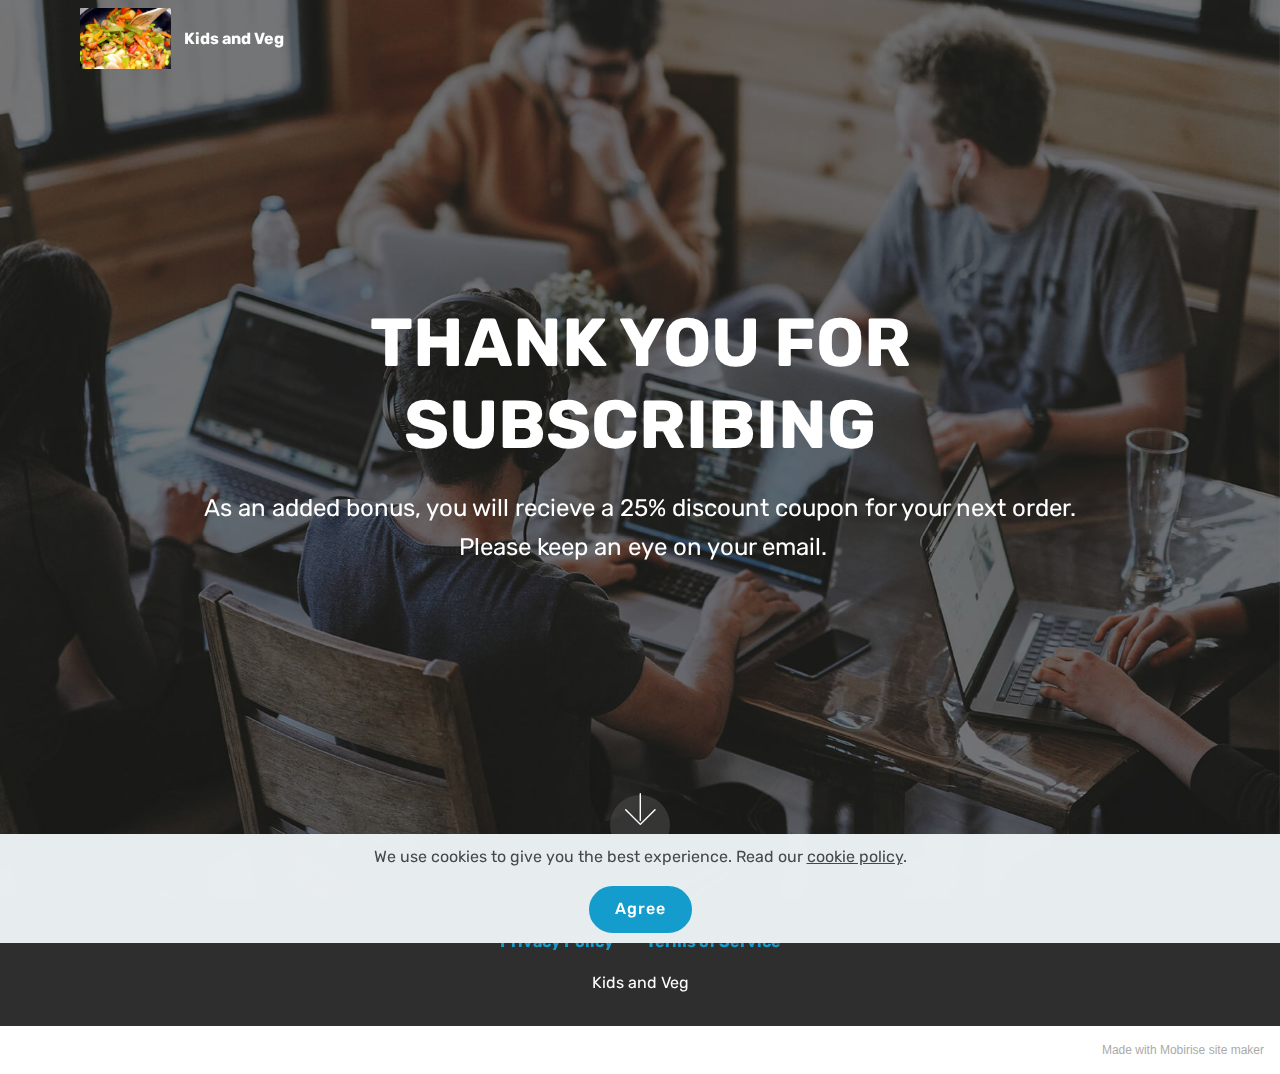
<file: thankyou.html>
<!DOCTYPE html>
<html  >
<head>
  <!-- Site made with Mobirise Website Builder v5.1.4, https://mobirise.com -->
  <meta charset="UTF-8">
  <meta http-equiv="X-UA-Compatible" content="IE=edge">
  <meta name="generator" content="Mobirise v5.1.4, mobirise.com">
  <meta name="viewport" content="width=device-width, initial-scale=1, minimum-scale=1">
  <link rel="shortcut icon" href="assets/images/kids-and-veg.jpg" type="image/x-icon">
  <meta name="description" content="Thank You">
  
  
  <title>Thank You</title>
  <link rel="stylesheet" href="assets/web/assets/mobirise-icons/mobirise-icons.css">
  <link rel="stylesheet" href="assets/bootstrap/css/bootstrap.min.css">
  <link rel="stylesheet" href="assets/bootstrap/css/bootstrap-grid.min.css">
  <link rel="stylesheet" href="assets/bootstrap/css/bootstrap-reboot.min.css">
  <link rel="stylesheet" href="assets/web/assets/gdpr-plugin/gdpr-styles.css">
  <link rel="stylesheet" href="assets/tether/tether.min.css">
  <link rel="stylesheet" href="assets/dropdown/css/style.css">
  <link rel="stylesheet" href="assets/socicon/css/styles.css">
  <link rel="stylesheet" href="assets/theme/css/style.css">
  <link rel="preload" as="style" href="assets/mobirise/css/mbr-additional.css"><link rel="stylesheet" href="assets/mobirise/css/mbr-additional.css" type="text/css">
  
  
  
  
</head>
<body>
  
  <section class="menu cid-s7zmcyveAb" once="menu" id="menu1-g">

    

    <nav class="navbar navbar-expand beta-menu navbar-dropdown align-items-center navbar-fixed-top navbar-toggleable-sm bg-color transparent">
        <button class="navbar-toggler navbar-toggler-right" type="button" data-toggle="collapse" data-target="#navbarSupportedContent" aria-controls="navbarSupportedContent" aria-expanded="false" aria-label="Toggle navigation">
            <div class="hamburger">
                <span></span>
                <span></span>
                <span></span>
                <span></span>
            </div>
        </button>
        <div class="menu-logo">
            <div class="navbar-brand">
                <span class="navbar-logo">
                    <a href="index.html">
                         <img src="assets/images/mbr-17.jpg" alt="Mobirise" title="" style="height: 3.8rem;">
                    </a>
                </span>
                <span class="navbar-caption-wrap"><a class="navbar-caption text-white display-4" href="index.html">
                        Kids and Veg<br></a></span>
            </div>
        </div>
        <div class="collapse navbar-collapse" id="navbarSupportedContent">
            
            
        </div>
    </nav>
</section>

<section class="cid-s7zE0fFYbL mbr-fullscreen mbr-parallax-background" id="header2-i">

    

    <div class="mbr-overlay" style="opacity: 0.5; background-color: rgb(35, 35, 35);"></div>

    <div class="container align-center">
        <div class="row justify-content-md-center">
            <div class="mbr-white col-md-10">
                <h1 class="mbr-section-title mbr-bold pb-3 mbr-fonts-style display-1">
                    THANK YOU FOR SUBSCRIBING</h1>
                
                <p class="mbr-text pb-3 mbr-fonts-style display-5">
                    As an added bonus, you will recieve a 25% discount coupon for your next order. &nbsp;Please keep an eye on your email.</p>
                
            </div>
        </div>
    </div>
    <div class="mbr-arrow hidden-sm-down" aria-hidden="true">
        <a href="#next">
            <i class="mbri-down mbr-iconfont"></i>
        </a>
    </div>
</section>

<section once="footers" class="cid-s7zmz4a31J" id="footer7-h">

    

    

    <div class="container">
        <div class="media-container-row align-center mbr-white">
            <div class="row row-links">
                <ul class="foot-menu">
                    
                    
                    
                    
                    
                <li class="foot-menu-item mbr-fonts-style display-7"><a href="privacy.html"><strong>Privacy Policy</strong></a></li><li class="foot-menu-item mbr-fonts-style display-7"><a href="terms.html"><strong>Terms of Service</strong></a></li></ul>
            </div>
            
            <div class="row row-copirayt">
                <p class="mbr-text mb-0 mbr-fonts-style mbr-white align-center display-7">Kids and Veg</p>
            </div>
        </div>
    </div>
</section><section style="background-color: #fff; font-family: -apple-system, BlinkMacSystemFont, 'Segoe UI', 'Roboto', 'Helvetica Neue', Arial, sans-serif; color:#aaa; font-size:12px; padding: 0; align-items: center; display: flex;"><a href="https://mobirise.site/d" style="flex: 1 1; height: 3rem; padding-left: 1rem;"></a><p style="flex: 0 0 auto; margin:0; padding-right:1rem;">Made with Mobirise <a href="https://mobirise.site/j" style="color:#aaa;">site</a> maker</p></section><script src="assets/web/assets/jquery/jquery.min.js"></script>  <script src="assets/popper/popper.min.js"></script>  <script src="assets/bootstrap/js/bootstrap.min.js"></script>  <script src="assets/web/assets/cookies-alert-plugin/cookies-alert-core.js"></script>  <script src="assets/web/assets/cookies-alert-plugin/cookies-alert-script.js"></script>  <script src="assets/tether/tether.min.js"></script>  <script src="assets/smoothscroll/smooth-scroll.js"></script>  <script src="assets/parallax/jarallax.min.js"></script>  <script src="assets/dropdown/js/nav-dropdown.js"></script>  <script src="assets/dropdown/js/navbar-dropdown.js"></script>  <script src="assets/touchswipe/jquery.touch-swipe.min.js"></script>  <script src="assets/theme/js/script.js"></script>  
  
  
<input name="cookieData" type="hidden" data-cookie-customDialogSelector='null' data-cookie-colorText='#424a4d' data-cookie-colorBg='rgba(234, 239, 241, 0.99)' data-cookie-textButton='Agree' data-cookie-colorButton='' data-cookie-colorLink='#424a4d' data-cookie-underlineLink='true' data-cookie-text="We use cookies to give you the best experience. Read our <a href='privacy.html'>cookie policy</a>.">
  </body>
</html>
</file>
<file: assets/web/assets/mobirise-icons/mobirise-icons.css>
@font-face {
  font-family: 'MobiriseIcons';
  src:  url('mobirise-icons.eot?spat4u');
  src:  url('mobirise-icons.eot?spat4u#iefix') format('embedded-opentype'),
    url('mobirise-icons.ttf?spat4u') format('truetype'),
    url('mobirise-icons.woff?spat4u') format('woff'),
    url('mobirise-icons.svg?spat4u#MobiriseIcons') format('svg');
  font-weight: normal;
  font-style: normal;
  font-display: swap;
}

[class^="mbri-"], [class*=" mbri-"] {
  /* use !important to prevent issues with browser extensions that change fonts */
  font-family: MobiriseIcons !important;
  speak: none;
  font-style: normal;
  font-weight: normal;
  font-variant: normal;
  text-transform: none;
  line-height: 1;

  /* Better Font Rendering =========== */
  -webkit-font-smoothing: antialiased;
  -moz-osx-font-smoothing: grayscale;
}

.mbri-add-submenu:before {
  content: "\e900";
}
.mbri-alert:before {
  content: "\e901";
}
.mbri-align-center:before {
  content: "\e902";
}
.mbri-align-justify:before {
  content: "\e903";
}
.mbri-align-left:before {
  content: "\e904";
}
.mbri-align-right:before {
  content: "\e905";
}
.mbri-android:before {
  content: "\e906";
}
.mbri-apple:before {
  content: "\e907";
}
.mbri-arrow-down:before {
  content: "\e908";
}
.mbri-arrow-next:before {
  content: "\e909";
}
.mbri-arrow-prev:before {
  content: "\e90a";
}
.mbri-arrow-up:before {
  content: "\e90b";
}
.mbri-bold:before {
  content: "\e90c";
}
.mbri-bookmark:before {
  content: "\e90d";
}
.mbri-bootstrap:before {
  content: "\e90e";
}
.mbri-briefcase:before {
  content: "\e90f";
}
.mbri-browse:before {
  content: "\e910";
}
.mbri-bulleted-list:before {
  content: "\e911";
}
.mbri-calendar:before {
  content: "\e912";
}
.mbri-camera:before {
  content: "\e913";
}
.mbri-cart-add:before {
  content: "\e914";
}
.mbri-cart-full:before {
  content: "\e915";
}
.mbri-cash:before {
  content: "\e916";
}
.mbri-change-style:before {
  content: "\e917";
}
.mbri-chat:before {
  content: "\e918";
}
.mbri-clock:before {
  content: "\e919";
}
.mbri-close:before {
  content: "\e91a";
}
.mbri-cloud:before {
  content: "\e91b";
}
.mbri-code:before {
  content: "\e91c";
}
.mbri-contact-form:before {
  content: "\e91d";
}
.mbri-credit-card:before {
  content: "\e91e";
}
.mbri-cursor-click:before {
  content: "\e91f";
}
.mbri-cust-feedback:before {
  content: "\e920";
}
.mbri-database:before {
  content: "\e921";
}
.mbri-delivery:before {
  content: "\e922";
}
.mbri-desktop:before {
  content: "\e923";
}
.mbri-devices:before {
  content: "\e924";
}
.mbri-down:before {
  content: "\e925";
}
.mbri-download:before {
  content: "\e989";
}
.mbri-drag-n-drop:before {
  content: "\e927";
}
.mbri-drag-n-drop2:before {
  content: "\e928";
}
.mbri-edit:before {
  content: "\e929";
}
.mbri-edit2:before {
  content: "\e92a";
}
.mbri-error:before {
  content: "\e92b";
}
.mbri-extension:before {
  content: "\e92c";
}
.mbri-features:before {
  content: "\e92d";
}
.mbri-file:before {
  content: "\e92e";
}
.mbri-flag:before {
  content: "\e92f";
}
.mbri-folder:before {
  content: "\e930";
}
.mbri-gift:before {
  content: "\e931";
}
.mbri-github:before {
  content: "\e932";
}
.mbri-globe:before {
  content: "\e933";
}
.mbri-globe-2:before {
  content: "\e934";
}
.mbri-growing-chart:before {
  content: "\e935";
}
.mbri-hearth:before {
  content: "\e936";
}
.mbri-help:before {
  content: "\e937";
}
.mbri-home:before {
  content: "\e938";
}
.mbri-hot-cup:before {
  content: "\e939";
}
.mbri-idea:before {
  content: "\e93a";
}
.mbri-image-gallery:before {
  content: "\e93b";
}
.mbri-image-slider:before {
  content: "\e93c";
}
.mbri-info:before {
  content: "\e93d";
}
.mbri-italic:before {
  content: "\e93e";
}
.mbri-key:before {
  content: "\e93f";
}
.mbri-laptop:before {
  content: "\e940";
}
.mbri-layers:before {
  content: "\e941";
}
.mbri-left-right:before {
  content: "\e942";
}
.mbri-left:before {
  content: "\e943";
}
.mbri-letter:before {
  content: "\e944";
}
.mbri-like:before {
  content: "\e945";
}
.mbri-link:before {
  content: "\e946";
}
.mbri-lock:before {
  content: "\e947";
}
.mbri-login:before {
  content: "\e948";
}
.mbri-logout:before {
  content: "\e949";
}
.mbri-magic-stick:before {
  content: "\e94a";
}
.mbri-map-pin:before {
  content: "\e94b";
}
.mbri-menu:before {
  content: "\e94c";
}
.mbri-mobile:before {
  content: "\e94d";
}
.mbri-mobile2:before {
  content: "\e94e";
}
.mbri-mobirise:before {
  content: "\e94f";
}
.mbri-more-horizontal:before {
  content: "\e950";
}
.mbri-more-vertical:before {
  content: "\e951";
}
.mbri-music:before {
  content: "\e952";
}
.mbri-new-file:before {
  content: "\e953";
}
.mbri-numbered-list:before {
  content: "\e954";
}
.mbri-opened-folder:before {
  content: "\e955";
}
.mbri-pages:before {
  content: "\e956";
}
.mbri-paper-plane:before {
  content: "\e957";
}
.mbri-paperclip:before {
  content: "\e958";
}
.mbri-photo:before {
  content: "\e959";
}
.mbri-photos:before {
  content: "\e95a";
}
.mbri-pin:before {
  content: "\e95b";
}
.mbri-play:before {
  content: "\e95c";
}
.mbri-plus:before {
  content: "\e95d";
}
.mbri-preview:before {
  content: "\e95e";
}
.mbri-print:before {
  content: "\e95f";
}
.mbri-protect:before {
  content: "\e960";
}
.mbri-question:before {
  content: "\e961";
}
.mbri-quote-left:before {
  content: "\e962";
}
.mbri-quote-right:before {
  content: "\e963";
}
.mbri-refresh:before {
  content: "\e964";
}
.mbri-responsive:before {
  content: "\e965";
}
.mbri-right:before {
  content: "\e966";
}
.mbri-rocket:before {
  content: "\e967";
}
.mbri-sad-face:before {
  content: "\e968";
}
.mbri-sale:before {
  content: "\e969";
}
.mbri-save:before {
  content: "\e96a";
}
.mbri-search:before {
  content: "\e96b";
}
.mbri-setting:before {
  content: "\e96c";
}
.mbri-setting2:before {
  content: "\e96d";
}
.mbri-setting3:before {
  content: "\e96e";
}
.mbri-share:before {
  content: "\e96f";
}
.mbri-shopping-bag:before {
  content: "\e970";
}
.mbri-shopping-basket:before {
  content: "\e971";
}
.mbri-shopping-cart:before {
  content: "\e972";
}
.mbri-sites:before {
  content: "\e973";
}
.mbri-smile-face:before {
  content: "\e974";
}
.mbri-speed:before {
  content: "\e975";
}
.mbri-star:before {
  content: "\e976";
}
.mbri-success:before {
  content: "\e977";
}
.mbri-sun:before {
  content: "\e978";
}
.mbri-sun2:before {
  content: "\e979";
}
.mbri-tablet:before {
  content: "\e97a";
}
.mbri-tablet-vertical:before {
  content: "\e97b";
}
.mbri-target:before {
  content: "\e97c";
}
.mbri-timer:before {
  content: "\e97d";
}
.mbri-to-ftp:before {
  content: "\e97e";
}
.mbri-to-local-drive:before {
  content: "\e97f";
}
.mbri-touch-swipe:before {
  content: "\e980";
}
.mbri-touch:before {
  content: "\e981";
}
.mbri-trash:before {
  content: "\e982";
}
.mbri-underline:before {
  content: "\e983";
}
.mbri-unlink:before {
  content: "\e984";
}
.mbri-unlock:before {
  content: "\e985";
}
.mbri-up-down:before {
  content: "\e986";
}
.mbri-up:before {
  content: "\e987";
}
.mbri-update:before {
  content: "\e988";
}
.mbri-upload:before {
 content: "\e926"; 
}
.mbri-user:before {
  content: "\e98a";
}
.mbri-user2:before {
  content: "\e98b";
}
.mbri-users:before {
  content: "\e98c";
}
.mbri-video:before {
  content: "\e98d";
}
.mbri-video-play:before {
  content: "\e98e";
}
.mbri-watch:before {
  content: "\e98f";
}
.mbri-website-theme:before {
  content: "\e990";
}
.mbri-wifi:before {
  content: "\e991";
}
.mbri-windows:before {
  content: "\e992";
}
.mbri-zoom-out:before {
  content: "\e993";
}
.mbri-redo:before {
  content: "\e994";
}
.mbri-undo:before {
  content: "\e995";
}
</file>
<file: assets/web/assets/gdpr-plugin/gdpr-styles.css>
.gdpr-block {
    padding: 10px;
    font-size: 14px;
    display: block;
    width: 100%;
    text-align: center;
}
.gdpr-block.covert {
	display: none;
}
.textGDPR {
    position: relative;
}
.gdpr-block label span.textGDPR input[name='gdpr']{
    width: 15px;
    height: 15px;
    margin: 0;
    position: absolute;
    top: 2px;
    left: -20px;
}
.gdpr-block label {
    color: #a7a7a7;
    vertical-align: middle;
    user-select: none;
    margin-bottom: 0;
}
</file>
<file: assets/dropdown/css/style.css>
.navbar-dropdown {
  left: 0;
  padding: 0;
  position: absolute;
  right: 0;
  top: 0;
  transition: all 0.45s ease;
  z-index: 1030;
  background: #282828; }
  .navbar-dropdown .navbar-logo {
    margin-right: 0.8rem;
    transition: margin 0.3s ease-in-out;
    vertical-align: middle; }
    .navbar-dropdown .navbar-logo img {
      height: 3.125rem;
      transition: all 0.3s ease-in-out; }
    .navbar-dropdown .navbar-logo.mbr-iconfont {
      font-size: 3.125rem;
      line-height: 3.125rem; }
  .navbar-dropdown .navbar-caption {
    font-weight: 700;
    white-space: normal;
    vertical-align: -4px;
    line-height: 3.125rem !important; }
    .navbar-dropdown .navbar-caption, .navbar-dropdown .navbar-caption:hover {
      color: inherit;
      text-decoration: none; }
  .navbar-dropdown .mbr-iconfont + .navbar-caption {
    vertical-align: -1px; }
  .navbar-dropdown.navbar-fixed-top {
    position: fixed; }
  .navbar-dropdown .navbar-brand span {
    vertical-align: -4px; }
  .navbar-dropdown.bg-color.transparent {
    background: none; }
  .navbar-dropdown.navbar-short .navbar-brand {
    padding: 0.625rem 0; }
    .navbar-dropdown.navbar-short .navbar-brand span {
      vertical-align: -1px; }
  .navbar-dropdown.navbar-short .navbar-caption {
    line-height: 2.375rem !important;
    vertical-align: -2px; }
  .navbar-dropdown.navbar-short .navbar-logo {
    margin-right: 0.5rem; }
    .navbar-dropdown.navbar-short .navbar-logo img {
      height: 2.375rem; }
    .navbar-dropdown.navbar-short .navbar-logo.mbr-iconfont {
      font-size: 2.375rem;
      line-height: 2.375rem; }
  .navbar-dropdown.navbar-short .mbr-table-cell {
    height: 3.625rem; }
  .navbar-dropdown .navbar-close {
    left: 0.6875rem;
    position: fixed;
    top: 0.75rem;
    z-index: 1000; }
  .navbar-dropdown .hamburger-icon {
    content: "";
    display: inline-block;
    vertical-align: middle;
    width: 16px;
    -webkit-box-shadow: 0 -6px 0 1px #282828,0 0 0 1px #282828,0 6px 0 1px #282828;
    -moz-box-shadow: 0 -6px 0 1px #282828,0 0 0 1px #282828,0 6px 0 1px #282828;
    box-shadow: 0 -6px 0 1px #282828,0 0 0 1px #282828,0 6px 0 1px #282828; }

.dropdown-menu .dropdown-toggle[data-toggle="dropdown-submenu"]::after {
  border-bottom: 0.35em solid transparent;
  border-left: 0.35em solid;
  border-right: 0;
  border-top: 0.35em solid transparent;
  margin-left: 0.3rem; }

.dropdown-menu .dropdown-item:focus {
  outline: 0; }

.nav-dropdown {
  font-size: 0.75rem;
  font-weight: 500;
  height: auto !important; }
  .nav-dropdown .nav-btn {
    padding-left: 1rem; }
  .nav-dropdown .link {
    margin: .667em 1.667em;
    font-weight: 500;
    padding: 0;
    transition: color .2s ease-in-out; }
    .nav-dropdown .link.dropdown-toggle {
      margin-right: 2.583em; }
      .nav-dropdown .link.dropdown-toggle::after {
        margin-left: .25rem;
        border-top: 0.35em solid;
        border-right: 0.35em solid transparent;
        border-left: 0.35em solid transparent;
        border-bottom: 0; }
      .nav-dropdown .link.dropdown-toggle[aria-expanded="true"] {
        margin: 0;
        padding: 0.667em 3.263em  0.667em 1.667em; }
  .nav-dropdown .link::after,
  .nav-dropdown .dropdown-item::after {
    color: inherit; }
  .nav-dropdown .btn {
    font-size: 0.75rem;
    font-weight: 700;
    letter-spacing: 0;
    margin-bottom: 0;
    padding-left: 1.25rem;
    padding-right: 1.25rem; }
  .nav-dropdown .dropdown-menu {
    border-radius: 0;
    border: 0;
    left: 0;
    margin: 0;
    padding-bottom: 1.25rem;
    padding-top: 1.25rem;
    position: relative; }
  .nav-dropdown .dropdown-submenu {
    margin-left: 0.125rem;
    top: 0; }
  .nav-dropdown .dropdown-item {
    font-weight: 500;
    line-height: 2;
    padding: 0.3846em 4.615em 0.3846em 1.5385em;
    position: relative;
    transition: color .2s ease-in-out, background-color .2s ease-in-out; }
    .nav-dropdown .dropdown-item::after {
      margin-top: -0.3077em;
      position: absolute;
      right: 1.1538em;
      top: 50%; }
    .nav-dropdown .dropdown-item:focus, .nav-dropdown .dropdown-item:hover {
      background: none; }

@media (max-width: 767px) {
  .nav-dropdown.navbar-toggleable-sm {
    bottom: 0;
    display: none;
    left: 0;
    overflow-x: hidden;
    position: fixed;
    top: 0;
    transform: translateX(-100%);
    -ms-transform: translateX(-100%);
    -webkit-transform: translateX(-100%);
    width: 18.75rem;
    z-index: 999; } }
.nav-dropdown.navbar-toggleable-xl {
  bottom: 0;
  display: none;
  left: 0;
  overflow-x: hidden;
  position: fixed;
  top: 0;
  transform: translateX(-100%);
  -ms-transform: translateX(-100%);
  -webkit-transform: translateX(-100%);
  width: 18.75rem;
  z-index: 999; }

.nav-dropdown-sm {
  display: block !important;
  overflow-x: hidden;
  overflow: auto;
  padding-top: 3.875rem; }
  .nav-dropdown-sm::after {
    content: "";
    display: block;
    height: 3rem;
    width: 100%; }
  .nav-dropdown-sm.collapse.in ~ .navbar-close {
    display: block !important; }
  .nav-dropdown-sm.collapsing, .nav-dropdown-sm.collapse.in {
    transform: translateX(0);
    -ms-transform: translateX(0);
    -webkit-transform: translateX(0);
    transition: all 0.25s ease-out;
    -webkit-transition: all 0.25s ease-out;
    background: #282828; }
  .nav-dropdown-sm.collapsing[aria-expanded="false"] {
    transform: translateX(-100%);
    -ms-transform: translateX(-100%);
    -webkit-transform: translateX(-100%); }
  .nav-dropdown-sm .nav-item {
    display: block;
    margin-left: 0 !important;
    padding-left: 0; }
  .nav-dropdown-sm .link,
  .nav-dropdown-sm .dropdown-item {
    border-top: 1px dotted rgba(255, 255, 255, 0.1);
    font-size: 0.8125rem;
    line-height: 1.6;
    margin: 0 !important;
    padding: 0.875rem 2.4rem 0.875rem 1.5625rem !important;
    position: relative;
    white-space: normal; }
    .nav-dropdown-sm .link:focus, .nav-dropdown-sm .link:hover,
    .nav-dropdown-sm .dropdown-item:focus,
    .nav-dropdown-sm .dropdown-item:hover {
      background: rgba(0, 0, 0, 0.2) !important;
      color: #c0a375; }
  .nav-dropdown-sm .nav-btn {
    position: relative;
    padding: 1.5625rem 1.5625rem 0 1.5625rem; }
    .nav-dropdown-sm .nav-btn::before {
      border-top: 1px dotted rgba(255, 255, 255, 0.1);
      content: "";
      left: 0;
      position: absolute;
      top: 0;
      width: 100%; }
    .nav-dropdown-sm .nav-btn + .nav-btn {
      padding-top: 0.625rem; }
      .nav-dropdown-sm .nav-btn + .nav-btn::before {
        display: none; }
  .nav-dropdown-sm .btn {
    padding: 0.625rem 0; }
  .nav-dropdown-sm .dropdown-toggle[data-toggle="dropdown-submenu"]::after {
    margin-left: .25rem;
    border-top: 0.35em solid;
    border-right: 0.35em solid transparent;
    border-left: 0.35em solid transparent;
    border-bottom: 0; }
  .nav-dropdown-sm .dropdown-toggle[data-toggle="dropdown-submenu"][aria-expanded="true"]::after {
    border-top: 0;
    border-right: 0.35em solid transparent;
    border-left: 0.35em solid transparent;
    border-bottom: 0.35em solid; }
  .nav-dropdown-sm .dropdown-menu {
    margin: 0;
    padding: 0;
    position: relative;
    top: 0;
    left: 0;
    width: 100%;
    border: 0;
    float: none;
    border-radius: 0;
    background: none; }
  .nav-dropdown-sm .dropdown-submenu {
    left: 100%;
    margin-left: 0.125rem;
    margin-top: -1.25rem;
    top: 0; }

.navbar-toggleable-sm .nav-dropdown .dropdown-menu {
  position: absolute; }

.navbar-toggleable-sm .nav-dropdown .dropdown-submenu {
  left: 100%;
  margin-left: 0.125rem;
  margin-top: -1.25rem;
  top: 0; }

.navbar-toggleable-sm.opened .nav-dropdown .dropdown-menu {
  position: relative; }

.navbar-toggleable-sm.opened .nav-dropdown .dropdown-submenu {
  left: 0;
  margin-left: 00rem;
  margin-top: 0rem;
  top: 0; }

.is-builder .nav-dropdown.collapsing {
  transition: none !important; }

/*# sourceMappingURL=style.css.map */
</file>
<file: assets/socicon/css/styles.css>
@charset "UTF-8";

@font-face {
  font-family: 'Socicon';
  src:  url('../fonts/socicon.eot');
  src:  url('../fonts/socicon.eot?#iefix') format('embedded-opentype'),
    url('../fonts/socicon.woff2') format('woff2'),
    url('../fonts/socicon.ttf') format('truetype'),
    url('../fonts/socicon.woff') format('woff'),
    url('../fonts/socicon.svg#socicon') format('svg');
  font-weight: normal;
  font-style: normal;
}

[data-icon]:before {
  font-family: "socicon" !important;
  content: attr(data-icon);
  font-style: normal !important;
  font-weight: normal !important;
  font-variant: normal !important;
  text-transform: none !important;
  speak: none;
  line-height: 1;
  -webkit-font-smoothing: antialiased;
  -moz-osx-font-smoothing: grayscale;
}

[class^="socicon-"], [class*=" socicon-"] {
  /* use !important to prevent issues with browser extensions that change fonts */
  font-family: 'Socicon' !important;
  speak: none;
  font-style: normal;
  font-weight: normal;
  font-variant: normal;
  text-transform: none;
  line-height: 1;

  /* Better Font Rendering =========== */
  -webkit-font-smoothing: antialiased;
  -moz-osx-font-smoothing: grayscale;
}

.socicon-eitaa:before {
  content: "\e97c";
}
.socicon-soroush:before {
  content: "\e97d";
}
.socicon-bale:before {
  content: "\e97e";
}
.socicon-zazzle:before {
  content: "\e97b";
}
.socicon-society6:before {
  content: "\e97a";
}
.socicon-redbubble:before {
  content: "\e979";
}
.socicon-avvo:before {
  content: "\e978";
}
.socicon-stitcher:before {
  content: "\e977";
}
.socicon-googlehangouts:before {
  content: "\e974";
}
.socicon-dlive:before {
  content: "\e975";
}
.socicon-vsco:before {
  content: "\e976";
}
.socicon-flipboard:before {
  content: "\e973";
}
.socicon-ubuntu:before {
  content: "\e958";
}
.socicon-artstation:before {
  content: "\e959";
}
.socicon-invision:before {
  content: "\e95a";
}
.socicon-torial:before {
  content: "\e95b";
}
.socicon-collectorz:before {
  content: "\e95c";
}
.socicon-seenthis:before {
  content: "\e95d";
}
.socicon-googleplaymusic:before {
  content: "\e95e";
}
.socicon-debian:before {
  content: "\e95f";
}
.socicon-filmfreeway:before {
  content: "\e960";
}
.socicon-gnome:before {
  content: "\e961";
}
.socicon-itchio:before {
  content: "\e962";
}
.socicon-jamendo:before {
  content: "\e963";
}
.socicon-mix:before {
  content: "\e964";
}
.socicon-sharepoint:before {
  content: "\e965";
}
.socicon-tinder:before {
  content: "\e966";
}
.socicon-windguru:before {
  content: "\e967";
}
.socicon-cdbaby:before {
  content: "\e968";
}
.socicon-elementaryos:before {
  content: "\e969";
}
.socicon-stage32:before {
  content: "\e96a";
}
.socicon-tiktok:before {
  content: "\e96b";
}
.socicon-gitter:before {
  content: "\e96c";
}
.socicon-letterboxd:before {
  content: "\e96d";
}
.socicon-threema:before {
  content: "\e96e";
}
.socicon-splice:before {
  content: "\e96f";
}
.socicon-metapop:before {
  content: "\e970";
}
.socicon-naver:before {
  content: "\e971";
}
.socicon-remote:before {
  content: "\e972";
}
.socicon-internet:before {
  content: "\e957";
}
.socicon-moddb:before {
  content: "\e94b";
}
.socicon-indiedb:before {
  content: "\e94c";
}
.socicon-traxsource:before {
  content: "\e94d";
}
.socicon-gamefor:before {
  content: "\e94e";
}
.socicon-pixiv:before {
  content: "\e94f";
}
.socicon-myanimelist:before {
  content: "\e950";
}
.socicon-blackberry:before {
  content: "\e951";
}
.socicon-wickr:before {
  content: "\e952";
}
.socicon-spip:before {
  content: "\e953";
}
.socicon-napster:before {
  content: "\e954";
}
.socicon-beatport:before {
  content: "\e955";
}
.socicon-hackerone:before {
  content: "\e956";
}
.socicon-hackernews:before {
  content: "\e946";
}
.socicon-smashwords:before {
  content: "\e947";
}
.socicon-kobo:before {
  content: "\e948";
}
.socicon-bookbub:before {
  content: "\e949";
}
.socicon-mailru:before {
  content: "\e94a";
}
.socicon-gitlab:before {
  content: "\e945";
}
.socicon-instructables:before {
  content: "\e944";
}
.socicon-portfolio:before {
  content: "\e943";
}
.socicon-codered:before {
  content: "\e940";
}
.socicon-origin:before {
  content: "\e941";
}
.socicon-nextdoor:before {
  content: "\e942";
}
.socicon-udemy:before {
  content: "\e93f";
}
.socicon-livemaster:before {
  content: "\e93e";
}
.socicon-crunchbase:before {
  content: "\e93b";
}
.socicon-homefy:before {
  content: "\e93c";
}
.socicon-calendly:before {
  content: "\e93d";
}
.socicon-realtor:before {
  content: "\e90f";
}
.socicon-tidal:before {
  content: "\e910";
}
.socicon-qobuz:before {
  content: "\e911";
}
.socicon-natgeo:before {
  content: "\e912";
}
.socicon-mastodon:before {
  content: "\e913";
}
.socicon-unsplash:before {
  content: "\e914";
}
.socicon-homeadvisor:before {
  content: "\e915";
}
.socicon-angieslist:before {
  content: "\e916";
}
.socicon-codepen:before {
  content: "\e917";
}
.socicon-slack:before {
  content: "\e918";
}
.socicon-openaigym:before {
  content: "\e919";
}
.socicon-logmein:before {
  content: "\e91a";
}
.socicon-fiverr:before {
  content: "\e91b";
}
.socicon-gotomeeting:before {
  content: "\e91c";
}
.socicon-aliexpress:before {
  content: "\e91d";
}
.socicon-guru:before {
  content: "\e91e";
}
.socicon-appstore:before {
  content: "\e91f";
}
.socicon-homes:before {
  content: "\e920";
}
.socicon-zoom:before {
  content: "\e921";
}
.socicon-alibaba:before {
  content: "\e922";
}
.socicon-craigslist:before {
  content: "\e923";
}
.socicon-wix:before {
  content: "\e924";
}
.socicon-redfin:before {
  content: "\e925";
}
.socicon-googlecalendar:before {
  content: "\e926";
}
.socicon-shopify:before {
  content: "\e927";
}
.socicon-freelancer:before {
  content: "\e928";
}
.socicon-seedrs:before {
  content: "\e929";
}
.socicon-bing:before {
  content: "\e92a";
}
.socicon-doodle:before {
  content: "\e92b";
}
.socicon-bonanza:before {
  content: "\e92c";
}
.socicon-squarespace:before {
  content: "\e92d";
}
.socicon-toptal:before {
  content: "\e92e";
}
.socicon-gust:before {
  content: "\e92f";
}
.socicon-ask:before {
  content: "\e930";
}
.socicon-trulia:before {
  content: "\e931";
}
.socicon-loomly:before {
  content: "\e932";
}
.socicon-ghost:before {
  content: "\e933";
}
.socicon-upwork:before {
  content: "\e934";
}
.socicon-fundable:before {
  content: "\e935";
}
.socicon-booking:before {
  content: "\e936";
}
.socicon-googlemaps:before {
  content: "\e937";
}
.socicon-zillow:before {
  content: "\e938";
}
.socicon-niconico:before {
  content: "\e939";
}
.socicon-toneden:before {
  content: "\e93a";
}
.socicon-augment:before {
  content: "\e908";
}
.socicon-bitbucket:before {
  content: "\e909";
}
.socicon-fyuse:before {
  content: "\e90a";
}
.socicon-yt-gaming:before {
  content: "\e90b";
}
.socicon-sketchfab:before {
  content: "\e90c";
}
.socicon-mobcrush:before {
  content: "\e90d";
}
.socicon-microsoft:before {
  content: "\e90e";
}
.socicon-pandora:before {
  content: "\e907";
}
.socicon-messenger:before {
  content: "\e906";
}
.socicon-gamewisp:before {
  content: "\e905";
}
.socicon-bloglovin:before {
  content: "\e904";
}
.socicon-tunein:before {
  content: "\e903";
}
.socicon-gamejolt:before {
  content: "\e901";
}
.socicon-trello:before {
  content: "\e902";
}
.socicon-spreadshirt:before {
  content: "\e900";
}
.socicon-500px:before {
  content: "\e000";
}
.socicon-8tracks:before {
  content: "\e001";
}
.socicon-airbnb:before {
  content: "\e002";
}
.socicon-alliance:before {
  content: "\e003";
}
.socicon-amazon:before {
  content: "\e004";
}
.socicon-amplement:before {
  content: "\e005";
}
.socicon-android:before {
  content: "\e006";
}
.socicon-angellist:before {
  content: "\e007";
}
.socicon-apple:before {
  content: "\e008";
}
.socicon-appnet:before {
  content: "\e009";
}
.socicon-baidu:before {
  content: "\e00a";
}
.socicon-bandcamp:before {
  content: "\e00b";
}
.socicon-battlenet:before {
  content: "\e00c";
}
.socicon-mixer:before {
  content: "\e00d";
}
.socicon-bebee:before {
  content: "\e00e";
}
.socicon-bebo:before {
  content: "\e00f";
}
.socicon-behance:before {
  content: "\e010";
}
.socicon-blizzard:before {
  content: "\e011";
}
.socicon-blogger:before {
  content: "\e012";
}
.socicon-buffer:before {
  content: "\e013";
}
.socicon-chrome:before {
  content: "\e014";
}
.socicon-coderwall:before {
  content: "\e015";
}
.socicon-curse:before {
  content: "\e016";
}
.socicon-dailymotion:before {
  content: "\e017";
}
.socicon-deezer:before {
  content: "\e018";
}
.socicon-delicious:before {
  content: "\e019";
}
.socicon-deviantart:before {
  content: "\e01a";
}
.socicon-diablo:before {
  content: "\e01b";
}
.socicon-digg:before {
  content: "\e01c";
}
.socicon-discord:before {
  content: "\e01d";
}
.socicon-disqus:before {
  content: "\e01e";
}
.socicon-douban:before {
  content: "\e01f";
}
.socicon-draugiem:before {
  content: "\e020";
}
.socicon-dribbble:before {
  content: "\e021";
}
.socicon-drupal:before {
  content: "\e022";
}
.socicon-ebay:before {
  content: "\e023";
}
.socicon-ello:before {
  content: "\e024";
}
.socicon-endomodo:before {
  content: "\e025";
}
.socicon-envato:before {
  content: "\e026";
}
.socicon-etsy:before {
  content: "\e027";
}
.socicon-facebook:before {
  content: "\e028";
}
.socicon-feedburner:before {
  content: "\e029";
}
.socicon-filmweb:before {
  content: "\e02a";
}
.socicon-firefox:before {
  content: "\e02b";
}
.socicon-flattr:before {
  content: "\e02c";
}
.socicon-flickr:before {
  content: "\e02d";
}
.socicon-formulr:before {
  content: "\e02e";
}
.socicon-forrst:before {
  content: "\e02f";
}
.socicon-foursquare:before {
  content: "\e030";
}
.socicon-friendfeed:before {
  content: "\e031";
}
.socicon-github:before {
  content: "\e032";
}
.socicon-goodreads:before {
  content: "\e033";
}
.socicon-google:before {
  content: "\e034";
}
.socicon-googlescholar:before {
  content: "\e035";
}
.socicon-googlegroups:before {
  content: "\e036";
}
.socicon-googlephotos:before {
  content: "\e037";
}
.socicon-googleplus:before {
  content: "\e038";
}
.socicon-grooveshark:before {
  content: "\e039";
}
.socicon-hackerrank:before {
  content: "\e03a";
}
.socicon-hearthstone:before {
  content: "\e03b";
}
.socicon-hellocoton:before {
  content: "\e03c";
}
.socicon-heroes:before {
  content: "\e03d";
}
.socicon-smashcast:before {
  content: "\e03e";
}
.socicon-horde:before {
  content: "\e03f";
}
.socicon-houzz:before {
  content: "\e040";
}
.socicon-icq:before {
  content: "\e041";
}
.socicon-identica:before {
  content: "\e042";
}
.socicon-imdb:before {
  content: "\e043";
}
.socicon-instagram:before {
  content: "\e044";
}
.socicon-issuu:before {
  content: "\e045";
}
.socicon-istock:before {
  content: "\e046";
}
.socicon-itunes:before {
  content: "\e047";
}
.socicon-keybase:before {
  content: "\e048";
}
.socicon-lanyrd:before {
  content: "\e049";
}
.socicon-lastfm:before {
  content: "\e04a";
}
.socicon-line:before {
  content: "\e04b";
}
.socicon-linkedin:before {
  content: "\e04c";
}
.socicon-livejournal:before {
  content: "\e04d";
}
.socicon-lyft:before {
  content: "\e04e";
}
.socicon-macos:before {
  content: "\e04f";
}
.socicon-mail:before {
  content: "\e050";
}
.socicon-medium:before {
  content: "\e051";
}
.socicon-meetup:before {
  content: "\e052";
}
.socicon-mixcloud:before {
  content: "\e053";
}
.socicon-modelmayhem:before {
  content: "\e054";
}
.socicon-mumble:before {
  content: "\e055";
}
.socicon-myspace:before {
  content: "\e056";
}
.socicon-newsvine:before {
  content: "\e057";
}
.socicon-nintendo:before {
  content: "\e058";
}
.socicon-npm:before {
  content: "\e059";
}
.socicon-odnoklassniki:before {
  content: "\e05a";
}
.socicon-openid:before {
  content: "\e05b";
}
.socicon-opera:before {
  content: "\e05c";
}
.socicon-outlook:before {
  content: "\e05d";
}
.socicon-overwatch:before {
  content: "\e05e";
}
.socicon-patreon:before {
  content: "\e05f";
}
.socicon-paypal:before {
  content: "\e060";
}
.socicon-periscope:before {
  content: "\e061";
}
.socicon-persona:before {
  content: "\e062";
}
.socicon-pinterest:before {
  content: "\e063";
}
.socicon-play:before {
  content: "\e064";
}
.socicon-player:before {
  content: "\e065";
}
.socicon-playstation:before {
  content: "\e066";
}
.socicon-pocket:before {
  content: "\e067";
}
.socicon-qq:before {
  content: "\e068";
}
.socicon-quora:before {
  content: "\e069";
}
.socicon-raidcall:before {
  content: "\e06a";
}
.socicon-ravelry:before {
  content: "\e06b";
}
.socicon-reddit:before {
  content: "\e06c";
}
.socicon-renren:before {
  content: "\e06d";
}
.socicon-researchgate:before {
  content: "\e06e";
}
.socicon-residentadvisor:before {
  content: "\e06f";
}
.socicon-reverbnation:before {
  content: "\e070";
}
.socicon-rss:before {
  content: "\e071";
}
.socicon-sharethis:before {
  content: "\e072";
}
.socicon-skype:before {
  content: "\e073";
}
.socicon-slideshare:before {
  content: "\e074";
}
.socicon-smugmug:before {
  content: "\e075";
}
.socicon-snapchat:before {
  content: "\e076";
}
.socicon-songkick:before {
  content: "\e077";
}
.socicon-soundcloud:before {
  content: "\e078";
}
.socicon-spotify:before {
  content: "\e079";
}
.socicon-stackexchange:before {
  content: "\e07a";
}
.socicon-stackoverflow:before {
  content: "\e07b";
}
.socicon-starcraft:before {
  content: "\e07c";
}
.socicon-stayfriends:before {
  content: "\e07d";
}
.socicon-steam:before {
  content: "\e07e";
}
.socicon-storehouse:before {
  content: "\e07f";
}
.socicon-strava:before {
  content: "\e080";
}
.socicon-streamjar:before {
  content: "\e081";
}
.socicon-stumbleupon:before {
  content: "\e082";
}
.socicon-swarm:before {
  content: "\e083";
}
.socicon-teamspeak:before {
  content: "\e084";
}
.socicon-teamviewer:before {
  content: "\e085";
}
.socicon-technorati:before {
  content: "\e086";
}
.socicon-telegram:before {
  content: "\e087";
}
.socicon-tripadvisor:before {
  content: "\e088";
}
.socicon-tripit:before {
  content: "\e089";
}
.socicon-triplej:before {
  content: "\e08a";
}
.socicon-tumblr:before {
  content: "\e08b";
}
.socicon-twitch:before {
  content: "\e08c";
}
.socicon-twitter:before {
  content: "\e08d";
}
.socicon-uber:before {
  content: "\e08e";
}
.socicon-ventrilo:before {
  content: "\e08f";
}
.socicon-viadeo:before {
  content: "\e090";
}
.socicon-viber:before {
  content: "\e091";
}
.socicon-viewbug:before {
  content: "\e092";
}
.socicon-vimeo:before {
  content: "\e093";
}
.socicon-vine:before {
  content: "\e094";
}
.socicon-vkontakte:before {
  content: "\e095";
}
.socicon-warcraft:before {
  content: "\e096";
}
.socicon-wechat:before {
  content: "\e097";
}
.socicon-weibo:before {
  content: "\e098";
}
.socicon-whatsapp:before {
  content: "\e099";
}
.socicon-wikipedia:before {
  content: "\e09a";
}
.socicon-windows:before {
  content: "\e09b";
}
.socicon-wordpress:before {
  content: "\e09c";
}
.socicon-wykop:before {
  content: "\e09d";
}
.socicon-xbox:before {
  content: "\e09e";
}
.socicon-xing:before {
  content: "\e09f";
}
.socicon-yahoo:before {
  content: "\e0a0";
}
.socicon-yammer:before {
  content: "\e0a1";
}
.socicon-yandex:before {
  content: "\e0a2";
}
.socicon-yelp:before {
  content: "\e0a3";
}
.socicon-younow:before {
  content: "\e0a4";
}
.socicon-youtube:before {
  content: "\e0a5";
}
.socicon-zapier:before {
  content: "\e0a6";
}
.socicon-zerply:before {
  content: "\e0a7";
}
.socicon-zomato:before {
  content: "\e0a8";
}
.socicon-zynga:before {
  content: "\e0a9";
}
</file>
<file: assets/theme/css/style.css>
/*!
 * Mobirise v4 theme (https://mobirise.com/)
 * Copyright 2017 Mobirise
 */
section {
  background-color: #eeeeee;
}

.form-control:focus {
  box-shadow: none;
}

:focus {
  outline: none;
}

body {
  font-style: normal;
  line-height: 1.5;
}

section,
.container,
.container-fluid {
  position: relative;
  word-wrap: break-word;
}

a.mbr-iconfont:hover {
  text-decoration: none;
}

.article .lead p,
.article .lead ul,
.article .lead ol,
.article .lead pre,
.article .lead blockquote {
  margin-bottom: 0;
}

ul,
ol,
pre,
blockquote {
  margin-bottom: 2.3125rem;
}

pre {
  background: #f4f4f4;
  padding: 10px 24px;
  white-space: pre-wrap;
}

.inactive {
  -webkit-user-select: none;
  -moz-user-select: none;
  -ms-user-select: none;
  user-select: none;
  pointer-events: none;
  -webkit-user-drag: none;
  user-drag: none;
}

.mbr-section__comments .row {
  justify-content: center;
  -webkit-justify-content: center;
}

a {
  font-style: normal;
  font-weight: 400;
  cursor: pointer;
}

a, a:hover {
  text-decoration: none;
}

figure {
  margin-bottom: 0;
}

body {
  color: #232323;
}

h1,
h2,
h3,
h4,
h5,
h6,
.h1,
.h2,
.h3,
.h4,
.h5,
.h6,
.display-1,
.display-2,
.display-3,
.display-4 {
  line-height: 1;
  word-break: break-word;
  word-wrap: break-word;
}

.mbr-section-title {
  font-style: normal;
  line-height: 1.2;
}

.mbr-section-subtitle {
  line-height: 1.3;
}

.mbr-text {
  font-style: normal;
  line-height: 1.6;
}

b,
strong {
  font-weight: bold;
}

blockquote {
  padding: 10px 0 10px 20px;
  position: relative;
  border-left: 2px solid;
  border-color: #ff3366;
}

input:-webkit-autofill, input:-webkit-autofill:hover, input:-webkit-autofill:focus, input:-webkit-autofill:active {
  transition-delay: 9999s;
  transition-property: background-color, color;
}

textarea[type='hidden'] {
  display: none;
}

body {
  position: relative;
}

section {
  background-position: 50% 50%;
  background-repeat: no-repeat;
  background-size: cover;
}

section .mbr-background-video,
section .mbr-background-video-preview {
  position: absolute;
  bottom: 0;
  left: 0;
  right: 0;
  top: 0;
}

.hidden {
  visibility: hidden;
}

.mbr-z-index20 {
  z-index: 20;
}

/*! Base colors */
.mbr-white {
  color: #ffffff;
}

.mbr-black {
  color: #000000;
}

.mbr-bg-white {
  background-color: #ffffff;
}

.mbr-bg-black {
  background-color: #000000;
}

/*! Text-aligns */
.align-left {
  text-align: left;
}

.align-center {
  text-align: center;
}

.align-right {
  text-align: right;
}

@media (max-width: 767px) {
  .align-left,
  .align-center,
  .align-right,
  .mbr-section-btn,
  .mbr-section-title {
    text-align: center;
  }
}

/*! Font-weight  */
.mbr-light {
  font-weight: 300;
}

.mbr-regular {
  font-weight: 400;
}

.mbr-semibold {
  font-weight: 500;
}

.mbr-bold {
  font-weight: 700;
}

/*! Media  */
.media-size-item {
  -moz-flex: 1 1 auto;
  -o-flex: 1 1 auto;
  flex: 1 1 auto;
}

.media-content {
  flex-basis: 100%;
}

.media-container-row {
  display: flex;
  flex-direction: row;
  flex-wrap: wrap;
  justify-content: center;
  align-content: center;
  align-items: start;
}

.media-container-row .media-size-item {
  width: 400px;
}

.media-container-column {
  display: flex;
  flex-direction: column;
  flex-wrap: wrap;
  justify-content: center;
  align-content: center;
  align-items: stretch;
}

.media-container-column > * {
  width: 100%;
}

@media (min-width: 992px) {
  .media-container-row {
    flex-wrap: nowrap;
  }
}

figure {
  overflow: hidden;
}

figure[mbr-media-size] {
  transition: width 0.1s;
}

.mbr-figure img,
.mbr-figure iframe {
  display: block;
  width: 100%;
}

.card {
  background-color: transparent;
  border: none;
}

.card-box {
  width: 100%;
}

.card-img {
  text-align: center;
  flex-shrink: 0;
  -webkit-flex-shrink: 0;
}

.media {
  max-width: 100%;
  margin: 0 auto;
}

.mbr-figure {
  -ms-grid-row-align: center;
  align-self: center;
}

.media-container > div {
  max-width: 100%;
}

.mbr-figure img,
.card-img img {
  width: 100%;
}

@media (max-width: 991px) {
  .media-size-item {
    width: auto !important;
  }
  .media {
    width: auto;
  }
  .mbr-figure {
    width: 100% !important;
  }
}

/*! Buttons */
.btn {
  font-weight: 500;
  border-width: 2px;
  font-style: normal;
  letter-spacing: 1px;
  margin: .4rem .8rem;
  white-space: normal;
  transition: all .3s ease-in-out;
  display: inline-flex;
  align-items: center;
  justify-content: center;
  word-break: break-word;
  -webkit-align-items: center;
  -webkit-justify-content: center;
  display: -webkit-inline-flex;
}

.btn-sm {
  font-weight: 500;
  letter-spacing: 1px;
  transition: all .3s ease-in-out;
}

.btn-md {
  font-weight: 500;
  letter-spacing: 1px;
  margin: .4rem .8rem !important;
  transition: all .3s ease-in-out;
}

.btn-lg {
  font-weight: 500;
  letter-spacing: 1px;
  margin: .4rem .8rem !important;
  transition: all .3s ease-in-out;
}

.mbr-section-btn {
  margin-left: -0.25rem;
  margin-right: -0.25rem;
  font-size: 0;
}

nav .mbr-section-btn {
  margin-left: 0rem;
  margin-right: 0rem;
}

.btn-form {
  border-radius: 0;
}

.btn-form:hover {
  cursor: pointer;
}

/*! Btn icon margin */
.btn .mbr-iconfont,
.btn.btn-sm .mbr-iconfont {
  cursor: pointer;
  margin-right: 0.5rem;
}

.btn.btn-md .mbr-iconfont,
.btn.btn-md .mbr-iconfont {
  margin-right: 0.8rem;
}

.mbr-regular {
  font-weight: 400;
}

.mbr-semibold {
  font-weight: 500;
}

.mbr-bold {
  font-weight: 700;
}

[type='submit'] {
  -webkit-appearance: none;
}

/*! Full-screen */
.mbr-fullscreen .mbr-overlay {
  min-height: 100vh;
}

.mbr-fullscreen {
  display: flex;
  display: -moz-flex;
  display: -ms-flex;
  display: -o-flex;
  align-items: center;
  -webkit-align-items: center;
  min-height: 100vh;
  padding-top: 3rem;
  padding-bottom: 3rem;
}

/*! Map */
.map {
  height: 25rem;
  position: relative;
}

.map iframe {
  width: 100%;
  height: 100%;
}

.mbr-overlay {
  background-color: #000;
  bottom: 0;
  left: 0;
  opacity: .5;
  position: absolute;
  right: 0;
  top: 0;
  z-index: 0;
  pointer-events: none;
}

/* Form */
blockquote {
  font-style: italic;
  padding: 10px 0 10px 20px;
  font-size: 1.09rem;
  position: relative;
  border-width: 3px;
}

.form-control {
  background-color: #f5f5f5;
  box-shadow: none;
  color: #565656;
  line-height: 1.43;
  min-height: 3.5em;
  padding: 1.07em .5em;
}

.form-control, .form-control:focus {
  border: 1px solid #e8e8e8;
}

.form-active .form-control:invalid {
  border-color: red;
}

.form-control-label {
  position: relative;
  cursor: pointer;
  margin-bottom: .357em;
  padding: 0;
}

.alert {
  color: #ffffff;
  border-radius: 0;
  border: 0;
  font-size: .875rem;
  line-height: 1.5;
  margin-bottom: 1.875rem;
  padding: 1.25rem;
  position: relative;
}

.alert.alert-form::after {
  background-color: inherit;
  bottom: -7px;
  content: "";
  display: block;
  height: 14px;
  left: 50%;
  margin-left: -7px;
  position: absolute;
  transform: rotate(45deg);
  width: 14px;
  -webkit-transform: rotate(45deg);
}

.form-asterisk {
  font-family: initial;
  position: absolute;
  top: -2px;
  font-weight: normal;
}

/*! Scroll to top arrow */
#scrollToTop a i:before {
  content: '';
  position: absolute;
  height: 40%;
  top: 25%;
  background: #fff;
  width: 2px;
  left: calc(50% - 1px);
}

#scrollToTop a i:after {
  content: '';
  position: absolute;
  display: block;
  border-top: 2px solid #fff;
  border-right: 2px solid #fff;
  width: 40%;
  height: 40%;
  left: 30%;
  bottom: 30%;
  transform: rotate(135deg);
  -webkit-transform: rotate(135deg);
}

.mbr-arrow-up {
  bottom: 25px;
  right: 90px;
  position: fixed;
  text-align: right;
  z-index: 5000;
  color: #ffffff;
  font-size: 32px;
  transform: rotate(180deg);
  -webkit-transform: rotate(180deg);
}

.mbr-arrow-up a {
  background: rgba(0, 0, 0, 0.2);
  border-radius: 3px;
  color: #fff;
  display: inline-block;
  height: 60px;
  width: 60px;
  outline-style: none !important;
  position: relative;
  text-decoration: none;
  transition: all 0.3s ease-in-out;
  cursor: pointer;
  text-align: center;
}

.mbr-arrow-up a:hover {
  background-color: rgba(0, 0, 0, 0.4);
}

.mbr-arrow-up a i {
  line-height: 60px;
}

.mbr-arrow-up-icon {
  display: block;
  color: #fff;
}

.mbr-arrow-up-icon::before {
  content: '\203a';
  display: inline-block;
  font-family: serif;
  font-size: 32px;
  line-height: 1;
  font-style: normal;
  position: relative;
  top: 6px;
  left: -4px;
  -webkit-transform: rotate(-90deg);
  transform: rotate(-90deg);
}

/*! Arrow Down */
.mbr-arrow {
  position: absolute;
  bottom: 45px;
  left: 50%;
  width: 60px;
  height: 60px;
  cursor: pointer;
  background-color: rgba(80, 80, 80, 0.5);
  border-radius: 50%;
  -webkit-transform: translateX(-50%);
  transform: translateX(-50%);
}

.mbr-arrow > a {
  display: inline-block;
  text-decoration: none;
  outline-style: none;
  -webkit-animation: arrowdown 1.7s ease-in-out infinite;
  animation: arrowdown 1.7s ease-in-out infinite;
}

.mbr-arrow > a > i {
  position: absolute;
  top: -2px;
  left: 15px;
  font-size: 2rem;
}

@keyframes arrowdown {
  0% {
    transform: translateY(0px);
    -webkit-transform: translateY(0px);
  }
  50% {
    transform: translateY(-5px);
    -webkit-transform: translateY(-5px);
  }
  100% {
    transform: translateY(0px);
    -webkit-transform: translateY(0px);
  }
}

@-webkit-keyframes arrowdown {
  0% {
    transform: translateY(0px);
    -webkit-transform: translateY(0px);
  }
  50% {
    transform: translateY(-5px);
    -webkit-transform: translateY(-5px);
  }
  100% {
    transform: translateY(0px);
    -webkit-transform: translateY(0px);
  }
}

@media (max-width: 500px) {
  .mbr-arrow-up {
    left: 50%;
    right: auto;
    transform: translateX(-50%) rotate(180deg);
    -webkit-transform: translateX(-50%) rotate(180deg);
  }
}

/*Gradients animation*/
@keyframes gradient-animation {
  from {
    background-position: 0% 100%;
    -webkit-animation-timing-function: ease-in-out;
            animation-timing-function: ease-in-out;
  }
  to {
    background-position: 100% 0%;
    -webkit-animation-timing-function: ease-in-out;
            animation-timing-function: ease-in-out;
  }
}

@-webkit-keyframes gradient-animation {
  from {
    background-position: 0% 100%;
    -webkit-animation-timing-function: ease-in-out;
            animation-timing-function: ease-in-out;
  }
  to {
    background-position: 100% 0%;
    -webkit-animation-timing-function: ease-in-out;
            animation-timing-function: ease-in-out;
  }
}

.bg-gradient {
  background-size: 200% 200%;
  animation: gradient-animation 5s infinite alternate;
  -webkit-animation: gradient-animation 5s infinite alternate;
}

.menu .navbar-brand {
  display: -webkit-flex;
}

.menu .navbar-brand span {
  display: flex;
  display: -webkit-flex;
}

.menu .navbar-brand .navbar-caption-wrap {
  display: -webkit-flex;
}

.menu .navbar-brand .navbar-logo img {
  display: -webkit-flex;
}

@media (min-width: 768px) and (max-width: 1023px) {
  .menu .navbar-toggleable-sm .navbar-nav {
    display: -ms-flexbox;
  }
}

@media (max-width: 1023px) {
  .menu .navbar-collapse {
    max-height: 93.5vh;
  }
  .menu .navbar-collapse.show {
    overflow: auto;
  }
}

@media (min-width: 1024px) {
  .menu .navbar-nav.nav-dropdown {
    display: -webkit-flex;
  }
  .menu .navbar-toggleable-sm .navbar-collapse {
    display: -webkit-flex !important;
  }
  .menu .collapsed .navbar-collapse {
    max-height: 93.5vh;
  }
  .menu .collapsed .navbar-collapse.show {
    overflow: auto;
  }
}

@media (max-width: 767px) {
  .menu .navbar-collapse {
    max-height: 80vh;
  }
}

/* Others*/
.note-check a[data-value=Rubik] {
  font-style: normal;
}

.mbr-arrow a {
  color: #ffffff;
}

@media (max-width: 767px) {
  .mbr-arrow {
    display: none;
  }
}

.navbar {
  display: -webkit-flex;
  -webkit-flex-wrap: wrap;
  -webkit-align-items: center;
  -webkit-justify-content: space-between;
}

.navbar-collapse {
  -webkit-flex-basis: 100%;
  -webkit-flex-grow: 1;
  -webkit-align-items: center;
}

.nav-dropdown .link {
  padding: 0.667em 1.667em !important;
  margin: 0 !important;
}

.nav {
  display: -webkit-flex;
  -webkit-flex-wrap: wrap;
}

.row {
  display: -webkit-flex;
  -webkit-flex-wrap: wrap;
}

.justify-content-center {
  -webkit-justify-content: center;
}

.form-inline {
  display: -webkit-flex;
  -webkit-align-items: center;
}

.card-wrapper {
  -webkit-flex: 1;
}

.carousel-control {
  z-index: 10;
  display: -webkit-flex;
  -webkit-align-items: center;
  -webkit-justify-content: center;
}

.carousel-controls {
  display: -webkit-flex;
}

.media {
  display: -webkit-flex;
}

.form-group:focus {
  outline: none;
}

.jq-selectbox__select {
  padding: 1.07em 0.5em;
  position: absolute;
  top: 0;
  left: 0;
  width: 100%;
}

.jq-selectbox__dropdown {
  position: absolute;
  top: 100%;
  left: 0 !important;
  width: 100% !important;
}

.jq-selectbox__trigger-arrow {
  -webkit-transform: translateY(-50%);
          transform: translateY(-50%);
}

.jq-selectbox li {
  padding: 1.07em 0.5em;
}

input[type='range'] {
  padding-left: 0 !important;
  padding-right: 0 !important;
}

.modal-dialog,
.modal-content {
  height: 100%;
}

.modal-dialog .carousel-inner {
  height: calc(100vh - 1.75rem);
}

@media (max-width: 575px) {
  .modal-dialog .carousel-inner {
    height: calc(100vh - 1rem);
  }
}

.carousel-item {
  text-align: center;
}

.carousel-item img {
  margin: auto;
}

.navbar-toggler {
  align-self: flex-start;
  padding: 0.25rem 0.75rem;
  font-size: 1.25rem;
  line-height: 1;
  background: transparent;
  border: 1px solid transparent;
  border-radius: 0.25rem;
}

.navbar-toggler:focus,
.navbar-toggler:hover {
  text-decoration: none;
}

.navbar-toggler-icon {
  display: inline-block;
  width: 1.5em;
  height: 1.5em;
  vertical-align: middle;
  content: '';
  background: no-repeat center center;
  background-size: 100% 100%;
}

.navbar-toggler-left {
  position: absolute;
  left: 1rem;
}

.navbar-toggler-right {
  position: absolute;
  right: 1rem;
}

@media (max-width: 575px) {
  .navbar-toggleable .navbar-nav .dropdown-menu {
    position: static;
    float: none;
  }
  .navbar-toggleable > .container {
    padding-right: 0;
    padding-left: 0;
  }
}

@media (min-width: 576px) {
  .navbar-toggleable {
    flex-direction: row;
    flex-wrap: nowrap;
    align-items: center;
  }
  .navbar-toggleable .navbar-nav {
    flex-direction: row;
  }
  .navbar-toggleable .navbar-nav .nav-link {
    padding-right: 0.5rem;
    padding-left: 0.5rem;
  }
  .navbar-toggleable > .container {
    display: flex;
    flex-wrap: nowrap;
    align-items: center;
  }
  .navbar-toggleable .navbar-collapse {
    display: flex !important;
    width: 100%;
  }
  .navbar-toggleable .navbar-toggler {
    display: none;
  }
}

@media (max-width: 767px) {
  .navbar-toggleable-sm .navbar-nav .dropdown-menu {
    position: static;
    float: none;
  }
  .navbar-toggleable-sm > .container {
    padding-right: 0;
    padding-left: 0;
  }
}

@media (min-width: 768px) {
  .navbar-toggleable-sm {
    flex-direction: row;
    flex-wrap: nowrap;
    align-items: center;
  }
  .navbar-toggleable-sm .navbar-nav {
    flex-direction: row;
  }
  .navbar-toggleable-sm .navbar-nav .nav-link {
    padding-right: 0.5rem;
    padding-left: 0.5rem;
  }
  .navbar-toggleable-sm > .container {
    display: flex;
    flex-wrap: nowrap;
    align-items: center;
  }
  .navbar-toggleable-sm .navbar-collapse {
    display: none;
    width: 100%;
  }
  .navbar-toggleable-sm .navbar-toggler {
    display: none;
  }
}

@media (max-width: 1023px) {
  .navbar-toggleable-md .navbar-nav .dropdown-menu {
    position: static;
    float: none;
  }
  .navbar-toggleable-md > .container {
    padding-right: 0;
    padding-left: 0;
  }
}

@media (min-width: 1024px) {
  .navbar-toggleable-md {
    flex-direction: row;
    flex-wrap: nowrap;
    align-items: center;
  }
  .navbar-toggleable-md .navbar-nav {
    flex-direction: row;
  }
  .navbar-toggleable-md .navbar-nav .nav-link {
    padding-right: 0.5rem;
    padding-left: 0.5rem;
  }
  .navbar-toggleable-md > .container {
    display: flex;
    flex-wrap: nowrap;
    align-items: center;
  }
  .navbar-toggleable-md .navbar-collapse {
    display: flex !important;
    width: 100%;
  }
  .navbar-toggleable-md .navbar-toggler {
    display: none;
  }
}

@media (max-width: 1199px) {
  .navbar-toggleable-lg .navbar-nav .dropdown-menu {
    position: static;
    float: none;
  }
  .navbar-toggleable-lg > .container {
    padding-right: 0;
    padding-left: 0;
  }
}

@media (min-width: 1200px) {
  .navbar-toggleable-lg {
    flex-direction: row;
    flex-wrap: nowrap;
    align-items: center;
  }
  .navbar-toggleable-lg .navbar-nav {
    flex-direction: row;
  }
  .navbar-toggleable-lg .navbar-nav .nav-link {
    padding-right: 0.5rem;
    padding-left: 0.5rem;
  }
  .navbar-toggleable-lg > .container {
    display: flex;
    flex-wrap: nowrap;
    align-items: center;
  }
  .navbar-toggleable-lg .navbar-collapse {
    display: flex !important;
    width: 100%;
  }
  .navbar-toggleable-lg .navbar-toggler {
    display: none;
  }
}

.navbar-toggleable-xl {
  flex-direction: row;
  flex-wrap: nowrap;
  align-items: center;
}

.navbar-toggleable-xl .navbar-nav .dropdown-menu {
  position: static;
  float: none;
}

.navbar-toggleable-xl > .container {
  padding-right: 0;
  padding-left: 0;
}

.navbar-toggleable-xl .navbar-nav {
  flex-direction: row;
}

.navbar-toggleable-xl .navbar-nav .nav-link {
  padding-right: 0.5rem;
  padding-left: 0.5rem;
}

.navbar-toggleable-xl > .container {
  display: flex;
  flex-wrap: nowrap;
  align-items: center;
}

.navbar-toggleable-xl .navbar-collapse {
  display: flex !important;
  width: 100%;
}

.navbar-toggleable-xl .navbar-toggler {
  display: none;
}

.card-img {
  width: auto;
}

.menu .navbar.collapsed:not(.beta-menu) {
  flex-direction: column;
}

.carousel-item.active,
.carousel-item-next,
.carousel-item-prev {
  display: flex;
}

.note-air-layout .dropup .dropdown-menu,
.note-air-layout .navbar-fixed-bottom .dropdown .dropdown-menu {
  bottom: initial !important;
}

html,
body {
  height: auto;
  min-height: 100vh;
}

.dropup .dropdown-toggle::after {
  display: none;
}
.engine {
	position: absolute;
	text-indent: -2400px;
	text-align: center;
	padding: 0;
	top: 0;
	left: -2400px;
}
</file>
<file: assets/gallery/style.css>
/*-------

   Gallery

-------*/
.mbr-gallery .mbr-gallery-item {
  position: relative;
  display: inline-block;
  width: 25%;
  cursor: pointer; }

@media (max-width: 768px) {
  .mbr-gallery .mbr-gallery-item {
    width: 50%; } }
@media (max-width: 400px) {
  .mbr-gallery .mbr-gallery-item {
    width: 100%; } }
.mbr-gallery .icon-focus,
.mbr-gallery .icon-video {
  position: absolute;
  top: calc(50% - 32px);
  left: calc(50% - 24px);
  font-family: 'MobiriseIcons' !important;
  font-size: 3rem !important;
  color: #fff;
  opacity: 0;
  transition: .2s opacity ease-in-out;
  z-index: 5; }

.mbr-gallery .icon-focus::before {
  content: '\e96b'; }

.mbr-gallery .icon-video::before {
  content: '\e95c'; }

.mbr-gallery .mbr-gallery-item > div:hover .icon-focus,
.mbr-gallery .mbr-gallery-item > div:hover .icon-video {
  opacity: 1; }

.mbr-gallery .mbr-gallery-item img {
  width: 100%;
  opacity: 1;
  -webkit-transition: .2s opacity ease-in-out;
  transition: .2s opacity ease-in-out; }

.mbr-gallery .mbr-gallery-item > div:hover img {
  opacity: 1; }

.mbr-gallery .mbr-gallery-item > div {
  background: #fff;
  display: block;
  outline: none;
  position: relative; }

.mbr-gallery .mbr-gallery-item .icon {
  -webkit-transform: translateX(-50%) translateY(-50%);
  -webkit-transition: .2s opacity ease-in-out;
  color: #000;
  font-size: 30px;
  height: 69px;
  left: 50%;
  opacity: 0;
  position: absolute;
  top: 50%;
  transform: translateX(-50%) translateY(-50%);
  transition: .2s opacity ease-in-out;
  width: 69px; }

.mbr-gallery .mbr-gallery-item .icon::after,
.mbr-gallery .mbr-gallery-item .icon::before {
  content: '';
  display: block;
  position: absolute;
  height: 69px;
  width: 1px;
  margin-left: 34.5px;
  background-color: #fff; }

.mbr-gallery .mbr-gallery-item .icon::after {
  width: 69px;
  height: 1px;
  margin-left: 0;
  margin-top: 34.5px; }

.mbr-gallery .mbr-gallery-item > div:hover .icon {
  opacity: 1; }

.mbr-gallery .mbr-gallery-item > div:hover::before {
  opacity: .9; }

.mbr-gallery .mbr-gallery-item > div:hover .mbr-gallery-title {
  background: transparent !important; }

/* remove spacing */
.mbr-gallery .mbr-gallery-row.no-gutter {
  margin: 0; }

.mbr-gallery .mbr-gallery-row.no-gutter .mbr-gallery-item {
  padding: 0; }

/* container */
.mbr-gallery .container.mbr-gallery-layout-default {
  padding: 93px 0; }

/* fix horizontal scrollbar */
.mbr-gallery .mbr-gallery-layout-article,
.mbr-gallery .mbr-gallery-layout-default {
  overflow: hidden; }

/* lightbox */
.mbr-gallery .modal {
  position: fixed;
  overflow: hidden;
  padding-right: 0 !important; }

.mbr-gallery .modal-content {
  border-radius: 0;
  border: none;
  background: transparent; }

.mbr-gallery .modal-body {
  padding: 0; }

.mbr-gallery .modal-body img {
  width: 100%; }

.mbr-gallery .modal .close {
  position: fixed;
  background: #1b1b1b;
  opacity: .5;
  font-size: 35px;
  font-weight: 300;
  width: 70px;
  height: 70px;
  border-radius: 50%;
  color: #fff;
  top: 2.5rem;
  right: 2.5rem;
  line-height: 70px;
  border: none;
  text-align: center;
  text-shadow: none;
  z-index: 5;
  -webkit-transition: opacity .3s ease;
  -moz-transition: opacity .3s ease;
  -o-transition: opacity .3s ease;
  transition: opacity .3s ease;
  font-family: 'MobiriseIcons'; }
  .mbr-gallery .modal .close::before {
    content: '\e91a'; }

.mbr-gallery .modal .close:hover {
  opacity: 1;
  background: #000;
  color: #fff; }

.mbr-gallery .modal-dialog {
  max-width: 100% !important; }

.mbr-gallery .modal.in .modal-dialog {
  margin: 0 auto; }

/* modal back color opacity */
.modal-backdrop.in {
  opacity: .8;
  filter: alpha(opacity=80); }

@media (max-width: 768px) {
  .mbr-gallery .carousel-control,
  .mbr-gallery .carousel-indicators,
  .mbr-gallery .modal .close {
    position: fixed; } }
/* fix fade in effect */
.mbr-gallery .modal.fade .modal-dialog {
  -webkit-transition: margin-top .3s ease-out;
  -moz-transition: margin-top .3s ease-out;
  -o-transition: margin-top .3s ease-out;
  transition: margin-top .3s ease-out; }

.mbr-gallery .modal.fade .modal-dialog,
.mbr-gallery .modal.in .modal-dialog {
  -webkit-transform: none;
  -ms-transform: none;
  -o-transform: none;
  transform: none; }

/*-------

   Slider

-------*/
.mbr-slider .carousel-inner > .active,
.mbr-slider .carousel-inner > .next,
.mbr-slider .carousel-inner > .prev {
  display: table; }

.mbr-slider .carousel-control {
  position: absolute;
  width: 70px;
  height: 70px;
  top: 50%;
  margin-top: -35px;
  line-height: 70px;
  border-radius: 50%;
  font-size: 35px;
  border: 0;
  opacity: .5;
  text-shadow: none;
  z-index: 5;
  color: #fff;
  -webkit-transition: all .2s ease-in-out 0s;
  -o-transition: all .2s ease-in-out 0s;
  transition: all .2s ease-in-out 0s; }

.mbr-gallery .mbr-slider .carousel-control {
  position: fixed; }

@media (max-width: 991px) {
  .mbr-gallery .mbr-slider .carousel-control {
    bottom: 2.5rem;
    margin-top: 0;
    top: auto;
    z-index: 17; } }
.mbr-gallery .mbr-slider .carousel-inner > .active {
  display: block; }

.mbr-slider .carousel-control.left {
  left: 0;
  margin-left: 2.5rem; }

.mbr-slider .carousel-control.right {
  right: 0;
  margin-right: 2.5rem; }

.mbr-slider .carousel-control .icon-next,
.mbr-slider .carousel-control .icon-prev {
  margin-top: -18px;
  font-size: 40px;
  line-height: 27px; }

.mbr-slider .carousel-control:hover {
  background: #1b1b1b;
  color: #fff;
  opacity: 1; }

.mbr-slider .carousel-indicators {
  position: absolute;
  bottom: 0;
  margin-bottom: 1.5rem !important; }

@media (max-width: 543px) {
  .mbr-slider .carousel-indicators {
    display: none; } }
.carousel-indicators .active,
.carousel-indicators li {
  width: 15px;
  height: 15px;
  margin: 3px;
  background: #1b1b1b;
  opacity: .5; }

.carousel-indicators .active {
  background: #fff; }

.carousel-indicators li {
  max-width: 15px;
  max-height: 15px;
  border-radius: 50%; }

.container .carousel-indicators {
  margin-bottom: 3px; }

.mbr-gallery .mbr-slider .carousel-indicators {
  position: fixed;
  margin-bottom: 2.5rem !important; }

@media (max-width: 991px) {
  .mbr-gallery .mbr-slider .carousel-indicators {
    margin-bottom: 3.625rem !important;
    padding-left: 2.5rem;
    padding-right: 2.5rem; } }
.mbr-slider .carousel-indicators .active,
.mbr-slider .carousel-indicators li {
  width: 7px;
  height: 7px;
  margin: 3px;
  background: #1b1b1b;
  border: 4px solid #1b1b1b;
  opacity: .5; }

.mbr-slider .carousel-indicators .active {
  background: #fff; }

@media (max-width: 767px) {
  .mbr-slider .carousel-control {
    top: auto;
    bottom: 20px; }

  .mbr-slider > .container .carousel-control {
    margin-bottom: 0; } }
/* boxed slider */
.mbr-slider > .boxed-slider {
  position: relative;
  padding: 93px 0; }

.mbr-slider > .boxed-slider > div {
  position: relative; }

.mbr-slider > .container img {
  width: 100%; }

.mbr-slider > .container img + .row {
  position: absolute;
  top: 50%;
  left: 0;
  right: 0;
  -webkit-transform: translateY(-50%);
  -moz-transform: translateY(-50%);
  transform: translateY(-50%);
  z-index: 2; }

.mbr-slider .mbr-section {
  padding: 0;
  background-attachment: scroll; }

.mbr-slider .mbr-table-cell {
  padding: 0; }

.mbr-slider > .container .carousel-indicators {
  margin-bottom: 3px; }

/* article slider */
.mbr-slider > .article-slider .mbr-section,
.mbr-slider > .article-slider .mbr-section .mbr-table-cell {
  padding-top: 0;
  padding-bottom: 0; }

.modal-backdrop.show {
  opacity: .7; }

.video-container .mbr-background-video iframe {
  width: 100%;
  height: 100%; }

.mbr-gallery-item__hided {
  position: absolute !important;
  left: 0 !important;
  width: 0 !important;
  height: 0;
  padding: 0 !important; }

.mbr-gallery-item__hided img {
  display: none !important; }

.mbr-gallery-item__hided span {
  display: none !important; }

.mbr-gallery-filter {
  padding-top: 30px;
  padding-bottom: 30px;
  text-align: center; }
  .mbr-gallery-filter li {
    display: inline-block;
    padding: 5px 0;
    transition: all .3s ease-out; }
    .mbr-gallery-filter li .btn {
      cursor: pointer; }
  .mbr-gallery-filter.gallery-filter__bg li {
    color: #fff; }
  .mbr-gallery-filter.gallery-filter__bg .active {
    color: #000;
    background-color: #fff; }
  .mbr-gallery-filter ul {
    display: inline-block;
    width: 100%;
    padding-left: 0;
    margin-bottom: 0;
    list-style: none; }

.mbr-gallery-item > div {
  position: relative; }

.mbr-gallery-item--p1 {
  padding: 0.5rem; }

.mbr-gallery-item--p2 {
  padding: 1rem; }

.mbr-gallery-item--p3 {
  padding: 1.5rem; }

.mbr-gallery-item--p4 {
  padding: 2rem; }

.mbr-gallery-item--p5 {
  padding: 2.5rem; }

.mbr-gallery-item--p6 {
  padding: 3rem; }

.mbr-gallery .mbr-gallery-item--p4 {
  width: 33.333%; }

.mbr-gallery .mbr-gallery-item--p6, .mbr-gallery .mbr-gallery-item--p5 {
  width: 50%; }

@media (max-width: 992px) {
  .mbr-gallery-item--p1 {
    padding: 0.5rem; }

  .mbr-gallery-item--p2 {
    padding: 0.8rem; }

  .mbr-gallery-item--p3 {
    padding: 1rem; }

  .mbr-gallery-item--p4 {
    padding: 1.5rem; }

  .mbr-gallery-item--p5 {
    padding: 1.8rem; }

  .mbr-gallery-item--p6 {
    padding: 2rem; }

  .mbr-gallery .mbr-gallery-item--p2,
  .mbr-gallery .mbr-gallery-item--p3 {
    width: 50%; }

  .mbr-gallery .mbr-gallery-item--p6,
  .mbr-gallery .mbr-gallery-item--p5,
  .mbr-gallery .mbr-gallery-item--p4 {
    width: 100%; } }
@media (max-width: 400px) {
  .mbr-gallery .mbr-gallery-item--p3,
  .mbr-gallery .mbr-gallery-item--p2,
  .mbr-gallery .mbr-gallery-item--p1 {
    width: 100%; } }

/*# sourceMappingURL=style.css.map */
</file>
<file: assets/mobirise/css/mbr-additional.css>
@import url(https://fonts.googleapis.com/css?family=Rubik:300,300i,400,400i,500,500i,700,700i,900,900i&display=swap);





body {
  font-family: Rubik;
}
.display-1 {
  font-family: 'Rubik', sans-serif;
  font-size: 4.25rem;
  font-display: swap;
}
.display-1 > .mbr-iconfont {
  font-size: 6.8rem;
}
.display-2 {
  font-family: 'Rubik', sans-serif;
  font-size: 3rem;
  font-display: swap;
}
.display-2 > .mbr-iconfont {
  font-size: 4.8rem;
}
.display-4 {
  font-family: 'Rubik', sans-serif;
  font-size: 1rem;
  font-display: swap;
}
.display-4 > .mbr-iconfont {
  font-size: 1.6rem;
}
.display-5 {
  font-family: 'Rubik', sans-serif;
  font-size: 1.5rem;
  font-display: swap;
}
.display-5 > .mbr-iconfont {
  font-size: 2.4rem;
}
.display-7 {
  font-family: 'Rubik', sans-serif;
  font-size: 1rem;
  font-display: swap;
}
.display-7 > .mbr-iconfont {
  font-size: 1.6rem;
}
/* ---- Fluid typography for mobile devices ---- */
/* 1.4 - font scale ratio ( bootstrap == 1.42857 ) */
/* 100vw - current viewport width */
/* (48 - 20)  48 == 48rem == 768px, 20 == 20rem == 320px(minimal supported viewport) */
/* 0.65 - min scale variable, may vary */
@media (max-width: 768px) {
  .display-1 {
    font-size: 3.4rem;
    font-size: calc( 2.1374999999999997rem + (4.25 - 2.1374999999999997) * ((100vw - 20rem) / (48 - 20)));
    line-height: calc( 1.4 * (2.1374999999999997rem + (4.25 - 2.1374999999999997) * ((100vw - 20rem) / (48 - 20))));
  }
  .display-2 {
    font-size: 2.4rem;
    font-size: calc( 1.7rem + (3 - 1.7) * ((100vw - 20rem) / (48 - 20)));
    line-height: calc( 1.4 * (1.7rem + (3 - 1.7) * ((100vw - 20rem) / (48 - 20))));
  }
  .display-4 {
    font-size: 0.8rem;
    font-size: calc( 1rem + (1 - 1) * ((100vw - 20rem) / (48 - 20)));
    line-height: calc( 1.4 * (1rem + (1 - 1) * ((100vw - 20rem) / (48 - 20))));
  }
  .display-5 {
    font-size: 1.2rem;
    font-size: calc( 1.175rem + (1.5 - 1.175) * ((100vw - 20rem) / (48 - 20)));
    line-height: calc( 1.4 * (1.175rem + (1.5 - 1.175) * ((100vw - 20rem) / (48 - 20))));
  }
}
/* Buttons */
.btn {
  padding: 1rem 3rem;
  border-radius: 3px;
}
.btn-sm {
  padding: 0.6rem 1.5rem;
  border-radius: 3px;
}
.btn-md {
  padding: 1rem 3rem;
  border-radius: 3px;
}
.btn-lg {
  padding: 1.2rem 3.2rem;
  border-radius: 3px;
}
.bg-primary {
  background-color: #149dcc !important;
}
.bg-success {
  background-color: #f7ed4a !important;
}
.bg-info {
  background-color: #82786e !important;
}
.bg-warning {
  background-color: #879a9f !important;
}
.bg-danger {
  background-color: #b1a374 !important;
}
.btn-primary,
.btn-primary:active {
  background-color: #149dcc !important;
  border-color: #149dcc !important;
  color: #ffffff !important;
}
.btn-primary:hover,
.btn-primary:focus,
.btn-primary.focus,
.btn-primary.active {
  color: #ffffff !important;
  background-color: #0d6786 !important;
  border-color: #0d6786 !important;
}
.btn-primary.disabled,
.btn-primary:disabled {
  color: #ffffff !important;
  background-color: #0d6786 !important;
  border-color: #0d6786 !important;
}
.btn-secondary,
.btn-secondary:active {
  background-color: #ff3366 !important;
  border-color: #ff3366 !important;
  color: #ffffff !important;
}
.btn-secondary:hover,
.btn-secondary:focus,
.btn-secondary.focus,
.btn-secondary.active {
  color: #ffffff !important;
  background-color: #e50039 !important;
  border-color: #e50039 !important;
}
.btn-secondary.disabled,
.btn-secondary:disabled {
  color: #ffffff !important;
  background-color: #e50039 !important;
  border-color: #e50039 !important;
}
.btn-info,
.btn-info:active {
  background-color: #82786e !important;
  border-color: #82786e !important;
  color: #ffffff !important;
}
.btn-info:hover,
.btn-info:focus,
.btn-info.focus,
.btn-info.active {
  color: #ffffff !important;
  background-color: #59524b !important;
  border-color: #59524b !important;
}
.btn-info.disabled,
.btn-info:disabled {
  color: #ffffff !important;
  background-color: #59524b !important;
  border-color: #59524b !important;
}
.btn-success,
.btn-success:active {
  background-color: #f7ed4a !important;
  border-color: #f7ed4a !important;
  color: #3f3c03 !important;
}
.btn-success:hover,
.btn-success:focus,
.btn-success.focus,
.btn-success.active {
  color: #3f3c03 !important;
  background-color: #eadd0a !important;
  border-color: #eadd0a !important;
}
.btn-success.disabled,
.btn-success:disabled {
  color: #3f3c03 !important;
  background-color: #eadd0a !important;
  border-color: #eadd0a !important;
}
.btn-warning,
.btn-warning:active {
  background-color: #879a9f !important;
  border-color: #879a9f !important;
  color: #ffffff !important;
}
.btn-warning:hover,
.btn-warning:focus,
.btn-warning.focus,
.btn-warning.active {
  color: #ffffff !important;
  background-color: #617479 !important;
  border-color: #617479 !important;
}
.btn-warning.disabled,
.btn-warning:disabled {
  color: #ffffff !important;
  background-color: #617479 !important;
  border-color: #617479 !important;
}
.btn-danger,
.btn-danger:active {
  background-color: #b1a374 !important;
  border-color: #b1a374 !important;
  color: #ffffff !important;
}
.btn-danger:hover,
.btn-danger:focus,
.btn-danger.focus,
.btn-danger.active {
  color: #ffffff !important;
  background-color: #8b7d4e !important;
  border-color: #8b7d4e !important;
}
.btn-danger.disabled,
.btn-danger:disabled {
  color: #ffffff !important;
  background-color: #8b7d4e !important;
  border-color: #8b7d4e !important;
}
.btn-white {
  color: #333333 !important;
}
.btn-white,
.btn-white:active {
  background-color: #ffffff !important;
  border-color: #ffffff !important;
  color: #808080 !important;
}
.btn-white:hover,
.btn-white:focus,
.btn-white.focus,
.btn-white.active {
  color: #808080 !important;
  background-color: #d9d9d9 !important;
  border-color: #d9d9d9 !important;
}
.btn-white.disabled,
.btn-white:disabled {
  color: #808080 !important;
  background-color: #d9d9d9 !important;
  border-color: #d9d9d9 !important;
}
.btn-black,
.btn-black:active {
  background-color: #333333 !important;
  border-color: #333333 !important;
  color: #ffffff !important;
}
.btn-black:hover,
.btn-black:focus,
.btn-black.focus,
.btn-black.active {
  color: #ffffff !important;
  background-color: #0d0d0d !important;
  border-color: #0d0d0d !important;
}
.btn-black.disabled,
.btn-black:disabled {
  color: #ffffff !important;
  background-color: #0d0d0d !important;
  border-color: #0d0d0d !important;
}
.btn-primary-outline,
.btn-primary-outline:active {
  background: none;
  border-color: #0b566f;
  color: #0b566f;
}
.btn-primary-outline:hover,
.btn-primary-outline:focus,
.btn-primary-outline.focus,
.btn-primary-outline.active {
  color: #ffffff;
  background-color: #149dcc;
  border-color: #149dcc;
}
.btn-primary-outline.disabled,
.btn-primary-outline:disabled {
  color: #ffffff !important;
  background-color: #149dcc !important;
  border-color: #149dcc !important;
}
.btn-secondary-outline,
.btn-secondary-outline:active {
  background: none;
  border-color: #cc0033;
  color: #cc0033;
}
.btn-secondary-outline:hover,
.btn-secondary-outline:focus,
.btn-secondary-outline.focus,
.btn-secondary-outline.active {
  color: #ffffff;
  background-color: #ff3366;
  border-color: #ff3366;
}
.btn-secondary-outline.disabled,
.btn-secondary-outline:disabled {
  color: #ffffff !important;
  background-color: #ff3366 !important;
  border-color: #ff3366 !important;
}
.btn-info-outline,
.btn-info-outline:active {
  background: none;
  border-color: #4b453f;
  color: #4b453f;
}
.btn-info-outline:hover,
.btn-info-outline:focus,
.btn-info-outline.focus,
.btn-info-outline.active {
  color: #ffffff;
  background-color: #82786e;
  border-color: #82786e;
}
.btn-info-outline.disabled,
.btn-info-outline:disabled {
  color: #ffffff !important;
  background-color: #82786e !important;
  border-color: #82786e !important;
}
.btn-success-outline,
.btn-success-outline:active {
  background: none;
  border-color: #d2c609;
  color: #d2c609;
}
.btn-success-outline:hover,
.btn-success-outline:focus,
.btn-success-outline.focus,
.btn-success-outline.active {
  color: #3f3c03;
  background-color: #f7ed4a;
  border-color: #f7ed4a;
}
.btn-success-outline.disabled,
.btn-success-outline:disabled {
  color: #3f3c03 !important;
  background-color: #f7ed4a !important;
  border-color: #f7ed4a !important;
}
.btn-warning-outline,
.btn-warning-outline:active {
  background: none;
  border-color: #55666b;
  color: #55666b;
}
.btn-warning-outline:hover,
.btn-warning-outline:focus,
.btn-warning-outline.focus,
.btn-warning-outline.active {
  color: #ffffff;
  background-color: #879a9f;
  border-color: #879a9f;
}
.btn-warning-outline.disabled,
.btn-warning-outline:disabled {
  color: #ffffff !important;
  background-color: #879a9f !important;
  border-color: #879a9f !important;
}
.btn-danger-outline,
.btn-danger-outline:active {
  background: none;
  border-color: #7a6e45;
  color: #7a6e45;
}
.btn-danger-outline:hover,
.btn-danger-outline:focus,
.btn-danger-outline.focus,
.btn-danger-outline.active {
  color: #ffffff;
  background-color: #b1a374;
  border-color: #b1a374;
}
.btn-danger-outline.disabled,
.btn-danger-outline:disabled {
  color: #ffffff !important;
  background-color: #b1a374 !important;
  border-color: #b1a374 !important;
}
.btn-black-outline,
.btn-black-outline:active {
  background: none;
  border-color: #000000;
  color: #000000;
}
.btn-black-outline:hover,
.btn-black-outline:focus,
.btn-black-outline.focus,
.btn-black-outline.active {
  color: #ffffff;
  background-color: #333333;
  border-color: #333333;
}
.btn-black-outline.disabled,
.btn-black-outline:disabled {
  color: #ffffff !important;
  background-color: #333333 !important;
  border-color: #333333 !important;
}
.btn-white-outline,
.btn-white-outline:active,
.btn-white-outline.active {
  background: none;
  border-color: #ffffff;
  color: #ffffff;
}
.btn-white-outline:hover,
.btn-white-outline:focus,
.btn-white-outline.focus {
  color: #333333;
  background-color: #ffffff;
  border-color: #ffffff;
}
.text-primary {
  color: #149dcc !important;
}
.text-secondary {
  color: #ff3366 !important;
}
.text-success {
  color: #f7ed4a !important;
}
.text-info {
  color: #82786e !important;
}
.text-warning {
  color: #879a9f !important;
}
.text-danger {
  color: #b1a374 !important;
}
.text-white {
  color: #ffffff !important;
}
.text-black {
  color: #000000 !important;
}
a.text-primary:hover,
a.text-primary:focus {
  color: #0b566f !important;
}
a.text-secondary:hover,
a.text-secondary:focus {
  color: #cc0033 !important;
}
a.text-success:hover,
a.text-success:focus {
  color: #d2c609 !important;
}
a.text-info:hover,
a.text-info:focus {
  color: #4b453f !important;
}
a.text-warning:hover,
a.text-warning:focus {
  color: #55666b !important;
}
a.text-danger:hover,
a.text-danger:focus {
  color: #7a6e45 !important;
}
a.text-white:hover,
a.text-white:focus {
  color: #b3b3b3 !important;
}
a.text-black:hover,
a.text-black:focus {
  color: #4d4d4d !important;
}
.alert-success {
  background-color: #70c770;
}
.alert-info {
  background-color: #82786e;
}
.alert-warning {
  background-color: #879a9f;
}
.alert-danger {
  background-color: #b1a374;
}
.mbr-section-btn a.btn:not(.btn-form) {
  border-radius: 100px;
}
.mbr-section-btn a.btn:not(.btn-form):hover,
.mbr-section-btn a.btn:not(.btn-form):focus {
  box-shadow: none !important;
}
.mbr-section-btn a.btn:not(.btn-form):hover,
.mbr-section-btn a.btn:not(.btn-form):focus {
  box-shadow: 0 10px 40px 0 rgba(0, 0, 0, 0.2) !important;
  -webkit-box-shadow: 0 10px 40px 0 rgba(0, 0, 0, 0.2) !important;
}
.mbr-gallery-filter li a {
  border-radius: 100px !important;
}
.mbr-gallery-filter li.active .btn {
  background-color: #149dcc;
  border-color: #149dcc;
  color: #ffffff;
}
.mbr-gallery-filter li.active .btn:focus {
  box-shadow: none;
}
.nav-tabs .nav-link {
  border-radius: 100px !important;
}
a,
a:hover {
  color: #149dcc;
}
.mbr-plan-header.bg-primary .mbr-plan-subtitle,
.mbr-plan-header.bg-primary .mbr-plan-price-desc {
  color: #b4e6f8;
}
.mbr-plan-header.bg-success .mbr-plan-subtitle,
.mbr-plan-header.bg-success .mbr-plan-price-desc {
  color: #ffffff;
}
.mbr-plan-header.bg-info .mbr-plan-subtitle,
.mbr-plan-header.bg-info .mbr-plan-price-desc {
  color: #beb8b2;
}
.mbr-plan-header.bg-warning .mbr-plan-subtitle,
.mbr-plan-header.bg-warning .mbr-plan-price-desc {
  color: #ced6d8;
}
.mbr-plan-header.bg-danger .mbr-plan-subtitle,
.mbr-plan-header.bg-danger .mbr-plan-price-desc {
  color: #dfd9c6;
}
/* Scroll to top button*/
.scrollToTop_wraper {
  display: none;
}
.form-control {
  font-family: 'Rubik', sans-serif;
  font-size: 1rem;
  font-display: swap;
}
.form-control > .mbr-iconfont {
  font-size: 1.6rem;
}
blockquote {
  border-color: #149dcc;
}
/* Forms */
.mbr-form .btn {
  margin: .4rem 0;
}
.mbr-form .input-group-btn a.btn {
  border-radius: 100px !important;
}
.mbr-form .input-group-btn a.btn:hover {
  box-shadow: 0 10px 40px 0 rgba(0, 0, 0, 0.2);
}
.mbr-form .input-group-btn button[type="submit"] {
  border-radius: 100px !important;
  padding: 1rem 3rem;
}
.mbr-form .input-group-btn button[type="submit"]:hover {
  box-shadow: 0 10px 40px 0 rgba(0, 0, 0, 0.2);
}
@media (max-width: 767px) {
  .btn {
    font-size: .75rem !important;
  }
  .btn .mbr-iconfont {
    font-size: 1rem !important;
  }
}
/* Footer */
.mbr-footer-content li::before,
.mbr-footer .mbr-contacts li::before {
  background: #149dcc;
}
.mbr-footer-content li a:hover,
.mbr-footer .mbr-contacts li a:hover {
  color: #149dcc;
}
.footer3 input[type="email"],
.footer4 input[type="email"] {
  border-radius: 100px !important;
}
.footer3 .input-group-btn a.btn,
.footer4 .input-group-btn a.btn {
  border-radius: 100px !important;
}
.footer3 .input-group-btn button[type="submit"],
.footer4 .input-group-btn button[type="submit"] {
  border-radius: 100px !important;
}
/* Headers*/
.header13 .form-inline input[type="email"],
.header14 .form-inline input[type="email"] {
  border-radius: 100px;
}
.header13 .form-inline input[type="text"],
.header14 .form-inline input[type="text"] {
  border-radius: 100px;
}
.header13 .form-inline input[type="tel"],
.header14 .form-inline input[type="tel"] {
  border-radius: 100px;
}
.header13 .form-inline a.btn,
.header14 .form-inline a.btn {
  border-radius: 100px;
}
.header13 .form-inline button,
.header14 .form-inline button {
  border-radius: 100px !important;
}
@media screen and (-ms-high-contrast: active), (-ms-high-contrast: none) {
  .card-wrapper {
    flex: auto !important;
  }
}
.jq-selectbox li:hover,
.jq-selectbox li.selected {
  background-color: #149dcc;
  color: #ffffff;
}
.jq-selectbox .jq-selectbox__trigger-arrow,
.jq-number__spin.minus:after,
.jq-number__spin.plus:after {
  transition: 0.4s;
  border-top-color: currentColor;
  border-bottom-color: currentColor;
}
.jq-selectbox:hover .jq-selectbox__trigger-arrow,
.jq-number__spin.minus:hover:after,
.jq-number__spin.plus:hover:after {
  border-top-color: #149dcc;
  border-bottom-color: #149dcc;
}
.xdsoft_datetimepicker .xdsoft_calendar td.xdsoft_default,
.xdsoft_datetimepicker .xdsoft_calendar td.xdsoft_current,
.xdsoft_datetimepicker .xdsoft_timepicker .xdsoft_time_box > div > div.xdsoft_current {
  color: #ffffff !important;
  background-color: #149dcc !important;
  box-shadow: none !important;
}
.xdsoft_datetimepicker .xdsoft_calendar td:hover,
.xdsoft_datetimepicker .xdsoft_timepicker .xdsoft_time_box > div > div:hover {
  color: #ffffff !important;
  background: #ff3366 !important;
  box-shadow: none !important;
}
.lazy-bg {
  background-image: none !important;
}
.lazy-placeholder:not(section),
.lazy-none {
  display: block;
  position: relative;
  padding-bottom: 56.25%;
}
iframe.lazy-placeholder,
.lazy-placeholder:after {
  content: '';
  position: absolute;
  width: 100px;
  height: 100px;
  background: transparent no-repeat center;
  background-size: contain;
  top: 50%;
  left: 50%;
  transform: translateX(-50%) translateY(-50%);
  background-image: url("data:image/svg+xml;charset=UTF-8,%3csvg width='32' height='32' viewBox='0 0 64 64' xmlns='http://www.w3.org/2000/svg' stroke='%23149dcc' %3e%3cg fill='none' fill-rule='evenodd'%3e%3cg transform='translate(16 16)' stroke-width='2'%3e%3ccircle stroke-opacity='.5' cx='16' cy='16' r='16'/%3e%3cpath d='M32 16c0-9.94-8.06-16-16-16'%3e%3canimateTransform attributeName='transform' type='rotate' from='0 16 16' to='360 16 16' dur='1s' repeatCount='indefinite'/%3e%3c/path%3e%3c/g%3e%3c/g%3e%3c/svg%3e");
}
section.lazy-placeholder:after {
  opacity: 0.3;
}
.cid-s7zmcyveAb .navbar {
  padding: .5rem 0;
  background: #333333;
  transition: none;
  min-height: 77px;
}
.cid-s7zmcyveAb .navbar-dropdown.bg-color.transparent.opened {
  background: #333333;
}
.cid-s7zmcyveAb a {
  font-style: normal;
}
.cid-s7zmcyveAb .nav-item span {
  padding-right: 0.4em;
  line-height: 0.5em;
  vertical-align: text-bottom;
  position: relative;
  text-decoration: none;
}
.cid-s7zmcyveAb .nav-item a {
  display: -webkit-flex;
  align-items: center;
  justify-content: center;
  padding: 0.7rem 0 !important;
  margin: 0rem .65rem !important;
  -webkit-align-items: center;
  -webkit-justify-content: center;
}
.cid-s7zmcyveAb .nav-item:focus,
.cid-s7zmcyveAb .nav-link:focus {
  outline: none;
}
.cid-s7zmcyveAb .btn {
  padding: 0.4rem 1.5rem;
  display: -webkit-inline-flex;
  align-items: center;
  -webkit-align-items: center;
}
.cid-s7zmcyveAb .btn .mbr-iconfont {
  font-size: 1.6rem;
}
.cid-s7zmcyveAb .menu-logo {
  margin-right: auto;
}
.cid-s7zmcyveAb .menu-logo .navbar-brand {
  display: flex;
  margin-left: 5rem;
  padding: 0;
  transition: padding .2s;
  min-height: 3.8rem;
  -webkit-align-items: center;
  align-items: center;
}
.cid-s7zmcyveAb .menu-logo .navbar-brand .navbar-caption-wrap {
  display: flex;
  -webkit-align-items: center;
  align-items: center;
  word-break: break-word;
  min-width: 7rem;
  margin: .3rem 0;
}
.cid-s7zmcyveAb .menu-logo .navbar-brand .navbar-caption-wrap .navbar-caption {
  line-height: 1.2rem !important;
  padding-right: 2rem;
}
.cid-s7zmcyveAb .menu-logo .navbar-brand .navbar-logo {
  font-size: 4rem;
  transition: font-size 0.25s;
}
.cid-s7zmcyveAb .menu-logo .navbar-brand .navbar-logo img {
  display: flex;
}
.cid-s7zmcyveAb .menu-logo .navbar-brand .navbar-logo .mbr-iconfont {
  transition: font-size 0.25s;
}
.cid-s7zmcyveAb .menu-logo .navbar-brand .navbar-logo a {
  display: inline-flex;
}
.cid-s7zmcyveAb .navbar-toggleable-sm .navbar-collapse {
  justify-content: flex-end;
  -webkit-justify-content: flex-end;
  padding-right: 5rem;
  width: auto;
}
.cid-s7zmcyveAb .navbar-toggleable-sm .navbar-collapse .navbar-nav {
  flex-wrap: wrap;
  -webkit-flex-wrap: wrap;
  padding-left: 0;
}
.cid-s7zmcyveAb .navbar-toggleable-sm .navbar-collapse .navbar-nav .nav-item {
  -webkit-align-self: center;
  align-self: center;
}
.cid-s7zmcyveAb .navbar-toggleable-sm .navbar-collapse .navbar-buttons {
  padding-left: 0;
  padding-bottom: 0;
}
.cid-s7zmcyveAb .dropdown .dropdown-menu {
  background: #333333;
  visibility: hidden;
  display: block;
  position: absolute;
  min-width: 5rem;
  padding-top: 1.4rem;
  padding-bottom: 1.4rem;
  text-align: left;
}
.cid-s7zmcyveAb .dropdown .dropdown-menu .dropdown-item {
  width: auto;
  padding: 0.235em 1.5385em 0.235em 1.5385em !important;
}
.cid-s7zmcyveAb .dropdown .dropdown-menu .dropdown-item::after {
  right: 0.5rem;
}
.cid-s7zmcyveAb .dropdown .dropdown-menu .dropdown-submenu {
  margin: 0;
}
.cid-s7zmcyveAb .dropdown.open > .dropdown-menu {
  visibility: visible;
}
.cid-s7zmcyveAb .navbar-toggleable-sm.opened:after {
  position: absolute;
  width: 100vw;
  height: 100vh;
  content: '';
  background-color: rgba(0, 0, 0, 0.1);
  left: 0;
  bottom: 0;
  transform: translateY(100%);
  -webkit-transform: translateY(100%);
  z-index: 1000;
}
.cid-s7zmcyveAb .navbar.navbar-short {
  min-height: 60px;
  transition: all .2s;
}
.cid-s7zmcyveAb .navbar.navbar-short .navbar-toggler-right {
  top: 20px;
}
.cid-s7zmcyveAb .navbar.navbar-short .navbar-logo a {
  font-size: 2.5rem !important;
  line-height: 2.5rem;
  transition: font-size 0.25s;
}
.cid-s7zmcyveAb .navbar.navbar-short .navbar-logo a .mbr-iconfont {
  font-size: 2.5rem !important;
}
.cid-s7zmcyveAb .navbar.navbar-short .navbar-logo a img {
  height: 3rem !important;
}
.cid-s7zmcyveAb .navbar.navbar-short .navbar-brand {
  min-height: 3rem;
}
.cid-s7zmcyveAb button.navbar-toggler {
  width: 31px;
  height: 18px;
  cursor: pointer;
  transition: all .2s;
  top: 1.5rem;
  right: 1rem;
}
.cid-s7zmcyveAb button.navbar-toggler:focus {
  outline: none;
}
.cid-s7zmcyveAb button.navbar-toggler .hamburger span {
  position: absolute;
  right: 0;
  width: 30px;
  height: 2px;
  border-right: 5px;
  background-color: #ffffff;
}
.cid-s7zmcyveAb button.navbar-toggler .hamburger span:nth-child(1) {
  top: 0;
  transition: all .2s;
}
.cid-s7zmcyveAb button.navbar-toggler .hamburger span:nth-child(2) {
  top: 8px;
  transition: all .15s;
}
.cid-s7zmcyveAb button.navbar-toggler .hamburger span:nth-child(3) {
  top: 8px;
  transition: all .15s;
}
.cid-s7zmcyveAb button.navbar-toggler .hamburger span:nth-child(4) {
  top: 16px;
  transition: all .2s;
}
.cid-s7zmcyveAb nav.opened .hamburger span:nth-child(1) {
  top: 8px;
  width: 0;
  opacity: 0;
  right: 50%;
  transition: all .2s;
}
.cid-s7zmcyveAb nav.opened .hamburger span:nth-child(2) {
  -webkit-transform: rotate(45deg);
  transform: rotate(45deg);
  transition: all .25s;
}
.cid-s7zmcyveAb nav.opened .hamburger span:nth-child(3) {
  -webkit-transform: rotate(-45deg);
  transform: rotate(-45deg);
  transition: all .25s;
}
.cid-s7zmcyveAb nav.opened .hamburger span:nth-child(4) {
  top: 8px;
  width: 0;
  opacity: 0;
  right: 50%;
  transition: all .2s;
}
.cid-s7zmcyveAb .collapsed.navbar-expand {
  flex-direction: column;
  -webkit-flex-direction: column;
}
.cid-s7zmcyveAb .collapsed .btn {
  display: -webkit-flex;
}
.cid-s7zmcyveAb .collapsed .navbar-collapse {
  display: none !important;
  padding-right: 0 !important;
}
.cid-s7zmcyveAb .collapsed .navbar-collapse.collapsing,
.cid-s7zmcyveAb .collapsed .navbar-collapse.show {
  display: block !important;
}
.cid-s7zmcyveAb .collapsed .navbar-collapse.collapsing .navbar-nav,
.cid-s7zmcyveAb .collapsed .navbar-collapse.show .navbar-nav {
  display: block;
  text-align: center;
}
.cid-s7zmcyveAb .collapsed .navbar-collapse.collapsing .navbar-nav .nav-item,
.cid-s7zmcyveAb .collapsed .navbar-collapse.show .navbar-nav .nav-item {
  clear: both;
}
.cid-s7zmcyveAb .collapsed .navbar-collapse.collapsing .navbar-nav .nav-item:last-child,
.cid-s7zmcyveAb .collapsed .navbar-collapse.show .navbar-nav .nav-item:last-child {
  margin-bottom: 1rem;
}
.cid-s7zmcyveAb .collapsed .navbar-collapse.collapsing .navbar-buttons,
.cid-s7zmcyveAb .collapsed .navbar-collapse.show .navbar-buttons {
  text-align: center;
}
.cid-s7zmcyveAb .collapsed .navbar-collapse.collapsing .navbar-buttons:last-child,
.cid-s7zmcyveAb .collapsed .navbar-collapse.show .navbar-buttons:last-child {
  margin-bottom: 1rem;
}
@media (min-width: 1024px) {
  .cid-s7zmcyveAb .collapsed:not(.navbar-short) .navbar-collapse {
    max-height: calc(98.5vh - 3.8rem);
  }
}
.cid-s7zmcyveAb .collapsed button.navbar-toggler {
  display: block;
}
.cid-s7zmcyveAb .collapsed .navbar-brand {
  margin-left: 1rem !important;
}
.cid-s7zmcyveAb .collapsed .navbar-toggleable-sm {
  flex-direction: column;
  -webkit-flex-direction: column;
}
.cid-s7zmcyveAb .collapsed .dropdown .dropdown-menu {
  width: 100%;
  text-align: center;
  position: relative;
  opacity: 0;
  overflow: hidden;
  display: block;
  height: 0;
  visibility: hidden;
  padding: 0;
  transition-duration: .5s;
  transition-property: opacity,padding,height;
}
.cid-s7zmcyveAb .collapsed .dropdown.open > .dropdown-menu {
  position: relative;
  opacity: 1;
  height: auto;
  padding: 1.4rem 0;
  visibility: visible;
}
.cid-s7zmcyveAb .collapsed .dropdown .dropdown-submenu {
  left: 0;
  text-align: center;
  width: 100%;
}
.cid-s7zmcyveAb .collapsed .dropdown .dropdown-toggle[data-toggle="dropdown-submenu"]::after {
  margin-top: 0;
  position: inherit;
  right: 0;
  top: 50%;
  display: inline-block;
  width: 0;
  height: 0;
  margin-left: .3em;
  vertical-align: middle;
  content: "";
  border-top: .30em solid;
  border-right: .30em solid transparent;
  border-left: .30em solid transparent;
}
@media (max-width: 1023px) {
  .cid-s7zmcyveAb .navbar-expand {
    flex-direction: column;
    -webkit-flex-direction: column;
  }
  .cid-s7zmcyveAb img {
    height: 3.8rem !important;
  }
  .cid-s7zmcyveAb .btn {
    display: -webkit-flex;
  }
  .cid-s7zmcyveAb button.navbar-toggler {
    display: block;
  }
  .cid-s7zmcyveAb .navbar-brand {
    margin-left: 1rem !important;
  }
  .cid-s7zmcyveAb .navbar-toggleable-sm {
    flex-direction: column;
    -webkit-flex-direction: column;
  }
  .cid-s7zmcyveAb .navbar-collapse {
    display: none !important;
    padding-right: 0 !important;
  }
  .cid-s7zmcyveAb .navbar-collapse.collapsing,
  .cid-s7zmcyveAb .navbar-collapse.show {
    display: block !important;
  }
  .cid-s7zmcyveAb .navbar-collapse.collapsing .navbar-nav,
  .cid-s7zmcyveAb .navbar-collapse.show .navbar-nav {
    display: block;
    text-align: center;
  }
  .cid-s7zmcyveAb .navbar-collapse.collapsing .navbar-nav .nav-item,
  .cid-s7zmcyveAb .navbar-collapse.show .navbar-nav .nav-item {
    clear: both;
  }
  .cid-s7zmcyveAb .navbar-collapse.collapsing .navbar-nav .nav-item:last-child,
  .cid-s7zmcyveAb .navbar-collapse.show .navbar-nav .nav-item:last-child {
    margin-bottom: 1rem;
  }
  .cid-s7zmcyveAb .navbar-collapse.collapsing .navbar-buttons,
  .cid-s7zmcyveAb .navbar-collapse.show .navbar-buttons {
    text-align: center;
  }
  .cid-s7zmcyveAb .navbar-collapse.collapsing .navbar-buttons:last-child,
  .cid-s7zmcyveAb .navbar-collapse.show .navbar-buttons:last-child {
    margin-bottom: 1rem;
  }
  .cid-s7zmcyveAb .dropdown .dropdown-menu {
    width: 100%;
    text-align: center;
    position: relative;
    opacity: 0;
    overflow: hidden;
    display: block;
    height: 0;
    visibility: hidden;
    padding: 0;
    transition-duration: .5s;
    transition-property: opacity,padding,height;
  }
  .cid-s7zmcyveAb .dropdown.open > .dropdown-menu {
    position: relative;
    opacity: 1;
    height: auto;
    padding: 1.4rem 0;
    visibility: visible;
  }
  .cid-s7zmcyveAb .dropdown .dropdown-submenu {
    left: 0;
    text-align: center;
    width: 100%;
  }
  .cid-s7zmcyveAb .dropdown .dropdown-toggle[data-toggle="dropdown-submenu"]::after {
    margin-top: 0;
    position: inherit;
    right: 0;
    top: 50%;
    display: inline-block;
    width: 0;
    height: 0;
    margin-left: .3em;
    vertical-align: middle;
    content: "";
    border-top: .30em solid;
    border-right: .30em solid transparent;
    border-left: .30em solid transparent;
  }
}
@media (min-width: 767px) {
  .cid-s7zmcyveAb .menu-logo {
    flex-shrink: 0;
    -webkit-flex-shrink: 0;
  }
}
.cid-s7zmcyveAb .navbar-collapse {
  flex-basis: auto;
  -webkit-flex-basis: auto;
}
.cid-s7zmcyveAb .nav-link:hover,
.cid-s7zmcyveAb .dropdown-item:hover {
  color: #c1c1c1 !important;
}
.cid-s7zmdQbKcG {
  background-image: url("../../../assets/images/mbr-2.jpg");
}
.cid-sc4dI8IQpl {
  padding-top: 90px;
  padding-bottom: 90px;
  background-color: #efefef;
}
.cid-sc4dI8IQpl P {
  color: #767676;
}
.cid-sc4eb1cDx2 {
  padding-top: 90px;
  padding-bottom: 90px;
  background-color: #ffffff;
}
.cid-sc4eb1cDx2 .mbr-slider .carousel-control {
  background: #1b1b1b;
}
.cid-sc4eb1cDx2 .mbr-slider .carousel-control-prev {
  left: 0;
  margin-left: 2.5rem;
}
.cid-sc4eb1cDx2 .mbr-slider .carousel-control-next {
  right: 0;
  margin-right: 2.5rem;
}
.cid-sc4eb1cDx2 .mbr-slider .modal-body .close {
  background: #1b1b1b;
}
.cid-sc4eb1cDx2 .row > .row {
  display: block;
}
.cid-sc4eb1cDx2 .mbr-gallery-item {
  width: 100%;
}
.cid-sc4eb1cDx2 .mbr-gallery-item > div::before {
  content: '';
  position: absolute;
  left: 0;
  top: 0;
  width: 100%;
  height: 100%;
  background: #554346;
  opacity: 0;
  -webkit-transition: 0.2s opacity ease-in-out;
  transition: 0.2s opacity ease-in-out;
  background: linear-gradient(to left, #554346, #45505b) !important;
}
.cid-sc4eb1cDx2 .mbr-gallery-item > div {
  position: relative;
}
.cid-sc4eb1cDx2 .mbr-gallery-item > div:hover .mbr-gallery-title::before {
  background: transparent !important;
}
.cid-sc4eb1cDx2 .mbr-gallery-item > div:hover:before {
  opacity: 0.7 !important;
}
.cid-sc4eb1cDx2 .mbr-gallery-title {
  font-size: .9em;
  position: absolute;
  display: block;
  width: 100%;
  bottom: 0;
  padding: 1rem;
  color: #fff;
  z-index: 2;
}
.cid-sc4eb1cDx2 .mbr-gallery-title:before {
  content: " ";
  width: 100%;
  height: 100%;
  top: 0;
  left: 0;
  z-index: -1;
  position: absolute;
  background: #554346 !important;
  opacity: 0.7;
  -webkit-transition: 0.2s background ease-in-out;
  transition: 0.2s background ease-in-out;
  background: linear-gradient(to left, #554346, #45505b) !important;
}
.cid-s7zmz4a31J {
  padding-top: 30px;
  padding-bottom: 30px;
  background-color: #2e2e2e;
}
.cid-s7zmz4a31J .row-links {
  width: 100%;
  -webkit-justify-content: center;
  justify-content: center;
}
.cid-s7zmz4a31J .social-row {
  width: 100%;
  -webkit-justify-content: center;
  justify-content: center;
}
.cid-s7zmz4a31J .media-container-row {
  -webkit-flex-direction: column;
  flex-direction: column;
  -webkit-justify-content: center;
  justify-content: center;
  -webkit-align-items: center;
  align-items: center;
}
.cid-s7zmz4a31J .media-container-row .foot-menu {
  list-style: none;
  display: flex;
  -webkit-justify-content: center;
  justify-content: center;
  -webkit-flex-wrap: wrap;
  flex-wrap: wrap;
  padding: 0;
  margin-bottom: 0;
}
.cid-s7zmz4a31J .media-container-row .foot-menu li {
  padding: 0 1rem 1rem 1rem;
}
.cid-s7zmz4a31J .media-container-row .foot-menu li p {
  margin: 0;
}
.cid-s7zmz4a31J .media-container-row .social-list {
  padding-left: 0;
  margin-bottom: 0;
  list-style: none;
  display: flex;
  -webkit-flex-wrap: wrap;
  flex-wrap: wrap;
  -webkit-justify-content: flex-end;
  justify-content: flex-end;
}
.cid-s7zmz4a31J .media-container-row .social-list .mbr-iconfont-social {
  font-size: 1.5rem;
  color: #ffffff;
}
.cid-s7zmz4a31J .media-container-row .social-list .soc-item {
  margin: 0 .5rem;
}
.cid-s7zmz4a31J .media-container-row .social-list a {
  margin: 0;
  opacity: .5;
  -webkit-transition: .2s linear;
  transition: .2s linear;
}
.cid-s7zmz4a31J .media-container-row .social-list a:hover {
  opacity: 1;
}
@media (max-width: 767px) {
  .cid-s7zmz4a31J .media-container-row .social-list {
    -webkit-justify-content: center;
    justify-content: center;
  }
}
.cid-s7zmz4a31J .media-container-row .row-copirayt {
  word-break: break-word;
  width: 100%;
}
.cid-s7zmz4a31J .media-container-row .row-copirayt p {
  width: 100%;
}
.cid-s7zmcyveAb .navbar {
  padding: .5rem 0;
  background: #333333;
  transition: none;
  min-height: 77px;
}
.cid-s7zmcyveAb .navbar-dropdown.bg-color.transparent.opened {
  background: #333333;
}
.cid-s7zmcyveAb a {
  font-style: normal;
}
.cid-s7zmcyveAb .nav-item span {
  padding-right: 0.4em;
  line-height: 0.5em;
  vertical-align: text-bottom;
  position: relative;
  text-decoration: none;
}
.cid-s7zmcyveAb .nav-item a {
  display: -webkit-flex;
  align-items: center;
  justify-content: center;
  padding: 0.7rem 0 !important;
  margin: 0rem .65rem !important;
  -webkit-align-items: center;
  -webkit-justify-content: center;
}
.cid-s7zmcyveAb .nav-item:focus,
.cid-s7zmcyveAb .nav-link:focus {
  outline: none;
}
.cid-s7zmcyveAb .btn {
  padding: 0.4rem 1.5rem;
  display: -webkit-inline-flex;
  align-items: center;
  -webkit-align-items: center;
}
.cid-s7zmcyveAb .btn .mbr-iconfont {
  font-size: 1.6rem;
}
.cid-s7zmcyveAb .menu-logo {
  margin-right: auto;
}
.cid-s7zmcyveAb .menu-logo .navbar-brand {
  display: flex;
  margin-left: 5rem;
  padding: 0;
  transition: padding .2s;
  min-height: 3.8rem;
  -webkit-align-items: center;
  align-items: center;
}
.cid-s7zmcyveAb .menu-logo .navbar-brand .navbar-caption-wrap {
  display: flex;
  -webkit-align-items: center;
  align-items: center;
  word-break: break-word;
  min-width: 7rem;
  margin: .3rem 0;
}
.cid-s7zmcyveAb .menu-logo .navbar-brand .navbar-caption-wrap .navbar-caption {
  line-height: 1.2rem !important;
  padding-right: 2rem;
}
.cid-s7zmcyveAb .menu-logo .navbar-brand .navbar-logo {
  font-size: 4rem;
  transition: font-size 0.25s;
}
.cid-s7zmcyveAb .menu-logo .navbar-brand .navbar-logo img {
  display: flex;
}
.cid-s7zmcyveAb .menu-logo .navbar-brand .navbar-logo .mbr-iconfont {
  transition: font-size 0.25s;
}
.cid-s7zmcyveAb .menu-logo .navbar-brand .navbar-logo a {
  display: inline-flex;
}
.cid-s7zmcyveAb .navbar-toggleable-sm .navbar-collapse {
  justify-content: flex-end;
  -webkit-justify-content: flex-end;
  padding-right: 5rem;
  width: auto;
}
.cid-s7zmcyveAb .navbar-toggleable-sm .navbar-collapse .navbar-nav {
  flex-wrap: wrap;
  -webkit-flex-wrap: wrap;
  padding-left: 0;
}
.cid-s7zmcyveAb .navbar-toggleable-sm .navbar-collapse .navbar-nav .nav-item {
  -webkit-align-self: center;
  align-self: center;
}
.cid-s7zmcyveAb .navbar-toggleable-sm .navbar-collapse .navbar-buttons {
  padding-left: 0;
  padding-bottom: 0;
}
.cid-s7zmcyveAb .dropdown .dropdown-menu {
  background: #333333;
  visibility: hidden;
  display: block;
  position: absolute;
  min-width: 5rem;
  padding-top: 1.4rem;
  padding-bottom: 1.4rem;
  text-align: left;
}
.cid-s7zmcyveAb .dropdown .dropdown-menu .dropdown-item {
  width: auto;
  padding: 0.235em 1.5385em 0.235em 1.5385em !important;
}
.cid-s7zmcyveAb .dropdown .dropdown-menu .dropdown-item::after {
  right: 0.5rem;
}
.cid-s7zmcyveAb .dropdown .dropdown-menu .dropdown-submenu {
  margin: 0;
}
.cid-s7zmcyveAb .dropdown.open > .dropdown-menu {
  visibility: visible;
}
.cid-s7zmcyveAb .navbar-toggleable-sm.opened:after {
  position: absolute;
  width: 100vw;
  height: 100vh;
  content: '';
  background-color: rgba(0, 0, 0, 0.1);
  left: 0;
  bottom: 0;
  transform: translateY(100%);
  -webkit-transform: translateY(100%);
  z-index: 1000;
}
.cid-s7zmcyveAb .navbar.navbar-short {
  min-height: 60px;
  transition: all .2s;
}
.cid-s7zmcyveAb .navbar.navbar-short .navbar-toggler-right {
  top: 20px;
}
.cid-s7zmcyveAb .navbar.navbar-short .navbar-logo a {
  font-size: 2.5rem !important;
  line-height: 2.5rem;
  transition: font-size 0.25s;
}
.cid-s7zmcyveAb .navbar.navbar-short .navbar-logo a .mbr-iconfont {
  font-size: 2.5rem !important;
}
.cid-s7zmcyveAb .navbar.navbar-short .navbar-logo a img {
  height: 3rem !important;
}
.cid-s7zmcyveAb .navbar.navbar-short .navbar-brand {
  min-height: 3rem;
}
.cid-s7zmcyveAb button.navbar-toggler {
  width: 31px;
  height: 18px;
  cursor: pointer;
  transition: all .2s;
  top: 1.5rem;
  right: 1rem;
}
.cid-s7zmcyveAb button.navbar-toggler:focus {
  outline: none;
}
.cid-s7zmcyveAb button.navbar-toggler .hamburger span {
  position: absolute;
  right: 0;
  width: 30px;
  height: 2px;
  border-right: 5px;
  background-color: #ffffff;
}
.cid-s7zmcyveAb button.navbar-toggler .hamburger span:nth-child(1) {
  top: 0;
  transition: all .2s;
}
.cid-s7zmcyveAb button.navbar-toggler .hamburger span:nth-child(2) {
  top: 8px;
  transition: all .15s;
}
.cid-s7zmcyveAb button.navbar-toggler .hamburger span:nth-child(3) {
  top: 8px;
  transition: all .15s;
}
.cid-s7zmcyveAb button.navbar-toggler .hamburger span:nth-child(4) {
  top: 16px;
  transition: all .2s;
}
.cid-s7zmcyveAb nav.opened .hamburger span:nth-child(1) {
  top: 8px;
  width: 0;
  opacity: 0;
  right: 50%;
  transition: all .2s;
}
.cid-s7zmcyveAb nav.opened .hamburger span:nth-child(2) {
  -webkit-transform: rotate(45deg);
  transform: rotate(45deg);
  transition: all .25s;
}
.cid-s7zmcyveAb nav.opened .hamburger span:nth-child(3) {
  -webkit-transform: rotate(-45deg);
  transform: rotate(-45deg);
  transition: all .25s;
}
.cid-s7zmcyveAb nav.opened .hamburger span:nth-child(4) {
  top: 8px;
  width: 0;
  opacity: 0;
  right: 50%;
  transition: all .2s;
}
.cid-s7zmcyveAb .collapsed.navbar-expand {
  flex-direction: column;
  -webkit-flex-direction: column;
}
.cid-s7zmcyveAb .collapsed .btn {
  display: -webkit-flex;
}
.cid-s7zmcyveAb .collapsed .navbar-collapse {
  display: none !important;
  padding-right: 0 !important;
}
.cid-s7zmcyveAb .collapsed .navbar-collapse.collapsing,
.cid-s7zmcyveAb .collapsed .navbar-collapse.show {
  display: block !important;
}
.cid-s7zmcyveAb .collapsed .navbar-collapse.collapsing .navbar-nav,
.cid-s7zmcyveAb .collapsed .navbar-collapse.show .navbar-nav {
  display: block;
  text-align: center;
}
.cid-s7zmcyveAb .collapsed .navbar-collapse.collapsing .navbar-nav .nav-item,
.cid-s7zmcyveAb .collapsed .navbar-collapse.show .navbar-nav .nav-item {
  clear: both;
}
.cid-s7zmcyveAb .collapsed .navbar-collapse.collapsing .navbar-nav .nav-item:last-child,
.cid-s7zmcyveAb .collapsed .navbar-collapse.show .navbar-nav .nav-item:last-child {
  margin-bottom: 1rem;
}
.cid-s7zmcyveAb .collapsed .navbar-collapse.collapsing .navbar-buttons,
.cid-s7zmcyveAb .collapsed .navbar-collapse.show .navbar-buttons {
  text-align: center;
}
.cid-s7zmcyveAb .collapsed .navbar-collapse.collapsing .navbar-buttons:last-child,
.cid-s7zmcyveAb .collapsed .navbar-collapse.show .navbar-buttons:last-child {
  margin-bottom: 1rem;
}
@media (min-width: 1024px) {
  .cid-s7zmcyveAb .collapsed:not(.navbar-short) .navbar-collapse {
    max-height: calc(98.5vh - 3.8rem);
  }
}
.cid-s7zmcyveAb .collapsed button.navbar-toggler {
  display: block;
}
.cid-s7zmcyveAb .collapsed .navbar-brand {
  margin-left: 1rem !important;
}
.cid-s7zmcyveAb .collapsed .navbar-toggleable-sm {
  flex-direction: column;
  -webkit-flex-direction: column;
}
.cid-s7zmcyveAb .collapsed .dropdown .dropdown-menu {
  width: 100%;
  text-align: center;
  position: relative;
  opacity: 0;
  overflow: hidden;
  display: block;
  height: 0;
  visibility: hidden;
  padding: 0;
  transition-duration: .5s;
  transition-property: opacity,padding,height;
}
.cid-s7zmcyveAb .collapsed .dropdown.open > .dropdown-menu {
  position: relative;
  opacity: 1;
  height: auto;
  padding: 1.4rem 0;
  visibility: visible;
}
.cid-s7zmcyveAb .collapsed .dropdown .dropdown-submenu {
  left: 0;
  text-align: center;
  width: 100%;
}
.cid-s7zmcyveAb .collapsed .dropdown .dropdown-toggle[data-toggle="dropdown-submenu"]::after {
  margin-top: 0;
  position: inherit;
  right: 0;
  top: 50%;
  display: inline-block;
  width: 0;
  height: 0;
  margin-left: .3em;
  vertical-align: middle;
  content: "";
  border-top: .30em solid;
  border-right: .30em solid transparent;
  border-left: .30em solid transparent;
}
@media (max-width: 1023px) {
  .cid-s7zmcyveAb .navbar-expand {
    flex-direction: column;
    -webkit-flex-direction: column;
  }
  .cid-s7zmcyveAb img {
    height: 3.8rem !important;
  }
  .cid-s7zmcyveAb .btn {
    display: -webkit-flex;
  }
  .cid-s7zmcyveAb button.navbar-toggler {
    display: block;
  }
  .cid-s7zmcyveAb .navbar-brand {
    margin-left: 1rem !important;
  }
  .cid-s7zmcyveAb .navbar-toggleable-sm {
    flex-direction: column;
    -webkit-flex-direction: column;
  }
  .cid-s7zmcyveAb .navbar-collapse {
    display: none !important;
    padding-right: 0 !important;
  }
  .cid-s7zmcyveAb .navbar-collapse.collapsing,
  .cid-s7zmcyveAb .navbar-collapse.show {
    display: block !important;
  }
  .cid-s7zmcyveAb .navbar-collapse.collapsing .navbar-nav,
  .cid-s7zmcyveAb .navbar-collapse.show .navbar-nav {
    display: block;
    text-align: center;
  }
  .cid-s7zmcyveAb .navbar-collapse.collapsing .navbar-nav .nav-item,
  .cid-s7zmcyveAb .navbar-collapse.show .navbar-nav .nav-item {
    clear: both;
  }
  .cid-s7zmcyveAb .navbar-collapse.collapsing .navbar-nav .nav-item:last-child,
  .cid-s7zmcyveAb .navbar-collapse.show .navbar-nav .nav-item:last-child {
    margin-bottom: 1rem;
  }
  .cid-s7zmcyveAb .navbar-collapse.collapsing .navbar-buttons,
  .cid-s7zmcyveAb .navbar-collapse.show .navbar-buttons {
    text-align: center;
  }
  .cid-s7zmcyveAb .navbar-collapse.collapsing .navbar-buttons:last-child,
  .cid-s7zmcyveAb .navbar-collapse.show .navbar-buttons:last-child {
    margin-bottom: 1rem;
  }
  .cid-s7zmcyveAb .dropdown .dropdown-menu {
    width: 100%;
    text-align: center;
    position: relative;
    opacity: 0;
    overflow: hidden;
    display: block;
    height: 0;
    visibility: hidden;
    padding: 0;
    transition-duration: .5s;
    transition-property: opacity,padding,height;
  }
  .cid-s7zmcyveAb .dropdown.open > .dropdown-menu {
    position: relative;
    opacity: 1;
    height: auto;
    padding: 1.4rem 0;
    visibility: visible;
  }
  .cid-s7zmcyveAb .dropdown .dropdown-submenu {
    left: 0;
    text-align: center;
    width: 100%;
  }
  .cid-s7zmcyveAb .dropdown .dropdown-toggle[data-toggle="dropdown-submenu"]::after {
    margin-top: 0;
    position: inherit;
    right: 0;
    top: 50%;
    display: inline-block;
    width: 0;
    height: 0;
    margin-left: .3em;
    vertical-align: middle;
    content: "";
    border-top: .30em solid;
    border-right: .30em solid transparent;
    border-left: .30em solid transparent;
  }
}
@media (min-width: 767px) {
  .cid-s7zmcyveAb .menu-logo {
    flex-shrink: 0;
    -webkit-flex-shrink: 0;
  }
}
.cid-s7zmcyveAb .navbar-collapse {
  flex-basis: auto;
  -webkit-flex-basis: auto;
}
.cid-s7zmcyveAb .nav-link:hover,
.cid-s7zmcyveAb .dropdown-item:hover {
  color: #c1c1c1 !important;
}
.cid-s7zB1Cpjkm {
  padding-top: 60px;
  padding-bottom: 60px;
  background-color: #ffffff;
}
.cid-s7zB1Cpjkm .mbr-text,
.cid-s7zB1Cpjkm blockquote {
  color: #767676;
}
.cid-s7zmz4a31J {
  padding-top: 30px;
  padding-bottom: 30px;
  background-color: #2e2e2e;
}
.cid-s7zmz4a31J .row-links {
  width: 100%;
  -webkit-justify-content: center;
  justify-content: center;
}
.cid-s7zmz4a31J .social-row {
  width: 100%;
  -webkit-justify-content: center;
  justify-content: center;
}
.cid-s7zmz4a31J .media-container-row {
  -webkit-flex-direction: column;
  flex-direction: column;
  -webkit-justify-content: center;
  justify-content: center;
  -webkit-align-items: center;
  align-items: center;
}
.cid-s7zmz4a31J .media-container-row .foot-menu {
  list-style: none;
  display: flex;
  -webkit-justify-content: center;
  justify-content: center;
  -webkit-flex-wrap: wrap;
  flex-wrap: wrap;
  padding: 0;
  margin-bottom: 0;
}
.cid-s7zmz4a31J .media-container-row .foot-menu li {
  padding: 0 1rem 1rem 1rem;
}
.cid-s7zmz4a31J .media-container-row .foot-menu li p {
  margin: 0;
}
.cid-s7zmz4a31J .media-container-row .social-list {
  padding-left: 0;
  margin-bottom: 0;
  list-style: none;
  display: flex;
  -webkit-flex-wrap: wrap;
  flex-wrap: wrap;
  -webkit-justify-content: flex-end;
  justify-content: flex-end;
}
.cid-s7zmz4a31J .media-container-row .social-list .mbr-iconfont-social {
  font-size: 1.5rem;
  color: #ffffff;
}
.cid-s7zmz4a31J .media-container-row .social-list .soc-item {
  margin: 0 .5rem;
}
.cid-s7zmz4a31J .media-container-row .social-list a {
  margin: 0;
  opacity: .5;
  -webkit-transition: .2s linear;
  transition: .2s linear;
}
.cid-s7zmz4a31J .media-container-row .social-list a:hover {
  opacity: 1;
}
@media (max-width: 767px) {
  .cid-s7zmz4a31J .media-container-row .social-list {
    -webkit-justify-content: center;
    justify-content: center;
  }
}
.cid-s7zmz4a31J .media-container-row .row-copirayt {
  word-break: break-word;
  width: 100%;
}
.cid-s7zmz4a31J .media-container-row .row-copirayt p {
  width: 100%;
}
.cid-s7zAzClB5q {
  padding-top: 60px;
  padding-bottom: 60px;
  background-color: #ffffff;
}
.cid-s7zAzClB5q .mbr-text,
.cid-s7zAzClB5q blockquote {
  color: #767676;
}
.cid-s7zmcyveAb .navbar {
  padding: .5rem 0;
  background: #333333;
  transition: none;
  min-height: 77px;
}
.cid-s7zmcyveAb .navbar-dropdown.bg-color.transparent.opened {
  background: #333333;
}
.cid-s7zmcyveAb a {
  font-style: normal;
}
.cid-s7zmcyveAb .nav-item span {
  padding-right: 0.4em;
  line-height: 0.5em;
  vertical-align: text-bottom;
  position: relative;
  text-decoration: none;
}
.cid-s7zmcyveAb .nav-item a {
  display: -webkit-flex;
  align-items: center;
  justify-content: center;
  padding: 0.7rem 0 !important;
  margin: 0rem .65rem !important;
  -webkit-align-items: center;
  -webkit-justify-content: center;
}
.cid-s7zmcyveAb .nav-item:focus,
.cid-s7zmcyveAb .nav-link:focus {
  outline: none;
}
.cid-s7zmcyveAb .btn {
  padding: 0.4rem 1.5rem;
  display: -webkit-inline-flex;
  align-items: center;
  -webkit-align-items: center;
}
.cid-s7zmcyveAb .btn .mbr-iconfont {
  font-size: 1.6rem;
}
.cid-s7zmcyveAb .menu-logo {
  margin-right: auto;
}
.cid-s7zmcyveAb .menu-logo .navbar-brand {
  display: flex;
  margin-left: 5rem;
  padding: 0;
  transition: padding .2s;
  min-height: 3.8rem;
  -webkit-align-items: center;
  align-items: center;
}
.cid-s7zmcyveAb .menu-logo .navbar-brand .navbar-caption-wrap {
  display: flex;
  -webkit-align-items: center;
  align-items: center;
  word-break: break-word;
  min-width: 7rem;
  margin: .3rem 0;
}
.cid-s7zmcyveAb .menu-logo .navbar-brand .navbar-caption-wrap .navbar-caption {
  line-height: 1.2rem !important;
  padding-right: 2rem;
}
.cid-s7zmcyveAb .menu-logo .navbar-brand .navbar-logo {
  font-size: 4rem;
  transition: font-size 0.25s;
}
.cid-s7zmcyveAb .menu-logo .navbar-brand .navbar-logo img {
  display: flex;
}
.cid-s7zmcyveAb .menu-logo .navbar-brand .navbar-logo .mbr-iconfont {
  transition: font-size 0.25s;
}
.cid-s7zmcyveAb .menu-logo .navbar-brand .navbar-logo a {
  display: inline-flex;
}
.cid-s7zmcyveAb .navbar-toggleable-sm .navbar-collapse {
  justify-content: flex-end;
  -webkit-justify-content: flex-end;
  padding-right: 5rem;
  width: auto;
}
.cid-s7zmcyveAb .navbar-toggleable-sm .navbar-collapse .navbar-nav {
  flex-wrap: wrap;
  -webkit-flex-wrap: wrap;
  padding-left: 0;
}
.cid-s7zmcyveAb .navbar-toggleable-sm .navbar-collapse .navbar-nav .nav-item {
  -webkit-align-self: center;
  align-self: center;
}
.cid-s7zmcyveAb .navbar-toggleable-sm .navbar-collapse .navbar-buttons {
  padding-left: 0;
  padding-bottom: 0;
}
.cid-s7zmcyveAb .dropdown .dropdown-menu {
  background: #333333;
  visibility: hidden;
  display: block;
  position: absolute;
  min-width: 5rem;
  padding-top: 1.4rem;
  padding-bottom: 1.4rem;
  text-align: left;
}
.cid-s7zmcyveAb .dropdown .dropdown-menu .dropdown-item {
  width: auto;
  padding: 0.235em 1.5385em 0.235em 1.5385em !important;
}
.cid-s7zmcyveAb .dropdown .dropdown-menu .dropdown-item::after {
  right: 0.5rem;
}
.cid-s7zmcyveAb .dropdown .dropdown-menu .dropdown-submenu {
  margin: 0;
}
.cid-s7zmcyveAb .dropdown.open > .dropdown-menu {
  visibility: visible;
}
.cid-s7zmcyveAb .navbar-toggleable-sm.opened:after {
  position: absolute;
  width: 100vw;
  height: 100vh;
  content: '';
  background-color: rgba(0, 0, 0, 0.1);
  left: 0;
  bottom: 0;
  transform: translateY(100%);
  -webkit-transform: translateY(100%);
  z-index: 1000;
}
.cid-s7zmcyveAb .navbar.navbar-short {
  min-height: 60px;
  transition: all .2s;
}
.cid-s7zmcyveAb .navbar.navbar-short .navbar-toggler-right {
  top: 20px;
}
.cid-s7zmcyveAb .navbar.navbar-short .navbar-logo a {
  font-size: 2.5rem !important;
  line-height: 2.5rem;
  transition: font-size 0.25s;
}
.cid-s7zmcyveAb .navbar.navbar-short .navbar-logo a .mbr-iconfont {
  font-size: 2.5rem !important;
}
.cid-s7zmcyveAb .navbar.navbar-short .navbar-logo a img {
  height: 3rem !important;
}
.cid-s7zmcyveAb .navbar.navbar-short .navbar-brand {
  min-height: 3rem;
}
.cid-s7zmcyveAb button.navbar-toggler {
  width: 31px;
  height: 18px;
  cursor: pointer;
  transition: all .2s;
  top: 1.5rem;
  right: 1rem;
}
.cid-s7zmcyveAb button.navbar-toggler:focus {
  outline: none;
}
.cid-s7zmcyveAb button.navbar-toggler .hamburger span {
  position: absolute;
  right: 0;
  width: 30px;
  height: 2px;
  border-right: 5px;
  background-color: #ffffff;
}
.cid-s7zmcyveAb button.navbar-toggler .hamburger span:nth-child(1) {
  top: 0;
  transition: all .2s;
}
.cid-s7zmcyveAb button.navbar-toggler .hamburger span:nth-child(2) {
  top: 8px;
  transition: all .15s;
}
.cid-s7zmcyveAb button.navbar-toggler .hamburger span:nth-child(3) {
  top: 8px;
  transition: all .15s;
}
.cid-s7zmcyveAb button.navbar-toggler .hamburger span:nth-child(4) {
  top: 16px;
  transition: all .2s;
}
.cid-s7zmcyveAb nav.opened .hamburger span:nth-child(1) {
  top: 8px;
  width: 0;
  opacity: 0;
  right: 50%;
  transition: all .2s;
}
.cid-s7zmcyveAb nav.opened .hamburger span:nth-child(2) {
  -webkit-transform: rotate(45deg);
  transform: rotate(45deg);
  transition: all .25s;
}
.cid-s7zmcyveAb nav.opened .hamburger span:nth-child(3) {
  -webkit-transform: rotate(-45deg);
  transform: rotate(-45deg);
  transition: all .25s;
}
.cid-s7zmcyveAb nav.opened .hamburger span:nth-child(4) {
  top: 8px;
  width: 0;
  opacity: 0;
  right: 50%;
  transition: all .2s;
}
.cid-s7zmcyveAb .collapsed.navbar-expand {
  flex-direction: column;
  -webkit-flex-direction: column;
}
.cid-s7zmcyveAb .collapsed .btn {
  display: -webkit-flex;
}
.cid-s7zmcyveAb .collapsed .navbar-collapse {
  display: none !important;
  padding-right: 0 !important;
}
.cid-s7zmcyveAb .collapsed .navbar-collapse.collapsing,
.cid-s7zmcyveAb .collapsed .navbar-collapse.show {
  display: block !important;
}
.cid-s7zmcyveAb .collapsed .navbar-collapse.collapsing .navbar-nav,
.cid-s7zmcyveAb .collapsed .navbar-collapse.show .navbar-nav {
  display: block;
  text-align: center;
}
.cid-s7zmcyveAb .collapsed .navbar-collapse.collapsing .navbar-nav .nav-item,
.cid-s7zmcyveAb .collapsed .navbar-collapse.show .navbar-nav .nav-item {
  clear: both;
}
.cid-s7zmcyveAb .collapsed .navbar-collapse.collapsing .navbar-nav .nav-item:last-child,
.cid-s7zmcyveAb .collapsed .navbar-collapse.show .navbar-nav .nav-item:last-child {
  margin-bottom: 1rem;
}
.cid-s7zmcyveAb .collapsed .navbar-collapse.collapsing .navbar-buttons,
.cid-s7zmcyveAb .collapsed .navbar-collapse.show .navbar-buttons {
  text-align: center;
}
.cid-s7zmcyveAb .collapsed .navbar-collapse.collapsing .navbar-buttons:last-child,
.cid-s7zmcyveAb .collapsed .navbar-collapse.show .navbar-buttons:last-child {
  margin-bottom: 1rem;
}
@media (min-width: 1024px) {
  .cid-s7zmcyveAb .collapsed:not(.navbar-short) .navbar-collapse {
    max-height: calc(98.5vh - 3.8rem);
  }
}
.cid-s7zmcyveAb .collapsed button.navbar-toggler {
  display: block;
}
.cid-s7zmcyveAb .collapsed .navbar-brand {
  margin-left: 1rem !important;
}
.cid-s7zmcyveAb .collapsed .navbar-toggleable-sm {
  flex-direction: column;
  -webkit-flex-direction: column;
}
.cid-s7zmcyveAb .collapsed .dropdown .dropdown-menu {
  width: 100%;
  text-align: center;
  position: relative;
  opacity: 0;
  overflow: hidden;
  display: block;
  height: 0;
  visibility: hidden;
  padding: 0;
  transition-duration: .5s;
  transition-property: opacity,padding,height;
}
.cid-s7zmcyveAb .collapsed .dropdown.open > .dropdown-menu {
  position: relative;
  opacity: 1;
  height: auto;
  padding: 1.4rem 0;
  visibility: visible;
}
.cid-s7zmcyveAb .collapsed .dropdown .dropdown-submenu {
  left: 0;
  text-align: center;
  width: 100%;
}
.cid-s7zmcyveAb .collapsed .dropdown .dropdown-toggle[data-toggle="dropdown-submenu"]::after {
  margin-top: 0;
  position: inherit;
  right: 0;
  top: 50%;
  display: inline-block;
  width: 0;
  height: 0;
  margin-left: .3em;
  vertical-align: middle;
  content: "";
  border-top: .30em solid;
  border-right: .30em solid transparent;
  border-left: .30em solid transparent;
}
@media (max-width: 1023px) {
  .cid-s7zmcyveAb .navbar-expand {
    flex-direction: column;
    -webkit-flex-direction: column;
  }
  .cid-s7zmcyveAb img {
    height: 3.8rem !important;
  }
  .cid-s7zmcyveAb .btn {
    display: -webkit-flex;
  }
  .cid-s7zmcyveAb button.navbar-toggler {
    display: block;
  }
  .cid-s7zmcyveAb .navbar-brand {
    margin-left: 1rem !important;
  }
  .cid-s7zmcyveAb .navbar-toggleable-sm {
    flex-direction: column;
    -webkit-flex-direction: column;
  }
  .cid-s7zmcyveAb .navbar-collapse {
    display: none !important;
    padding-right: 0 !important;
  }
  .cid-s7zmcyveAb .navbar-collapse.collapsing,
  .cid-s7zmcyveAb .navbar-collapse.show {
    display: block !important;
  }
  .cid-s7zmcyveAb .navbar-collapse.collapsing .navbar-nav,
  .cid-s7zmcyveAb .navbar-collapse.show .navbar-nav {
    display: block;
    text-align: center;
  }
  .cid-s7zmcyveAb .navbar-collapse.collapsing .navbar-nav .nav-item,
  .cid-s7zmcyveAb .navbar-collapse.show .navbar-nav .nav-item {
    clear: both;
  }
  .cid-s7zmcyveAb .navbar-collapse.collapsing .navbar-nav .nav-item:last-child,
  .cid-s7zmcyveAb .navbar-collapse.show .navbar-nav .nav-item:last-child {
    margin-bottom: 1rem;
  }
  .cid-s7zmcyveAb .navbar-collapse.collapsing .navbar-buttons,
  .cid-s7zmcyveAb .navbar-collapse.show .navbar-buttons {
    text-align: center;
  }
  .cid-s7zmcyveAb .navbar-collapse.collapsing .navbar-buttons:last-child,
  .cid-s7zmcyveAb .navbar-collapse.show .navbar-buttons:last-child {
    margin-bottom: 1rem;
  }
  .cid-s7zmcyveAb .dropdown .dropdown-menu {
    width: 100%;
    text-align: center;
    position: relative;
    opacity: 0;
    overflow: hidden;
    display: block;
    height: 0;
    visibility: hidden;
    padding: 0;
    transition-duration: .5s;
    transition-property: opacity,padding,height;
  }
  .cid-s7zmcyveAb .dropdown.open > .dropdown-menu {
    position: relative;
    opacity: 1;
    height: auto;
    padding: 1.4rem 0;
    visibility: visible;
  }
  .cid-s7zmcyveAb .dropdown .dropdown-submenu {
    left: 0;
    text-align: center;
    width: 100%;
  }
  .cid-s7zmcyveAb .dropdown .dropdown-toggle[data-toggle="dropdown-submenu"]::after {
    margin-top: 0;
    position: inherit;
    right: 0;
    top: 50%;
    display: inline-block;
    width: 0;
    height: 0;
    margin-left: .3em;
    vertical-align: middle;
    content: "";
    border-top: .30em solid;
    border-right: .30em solid transparent;
    border-left: .30em solid transparent;
  }
}
@media (min-width: 767px) {
  .cid-s7zmcyveAb .menu-logo {
    flex-shrink: 0;
    -webkit-flex-shrink: 0;
  }
}
.cid-s7zmcyveAb .navbar-collapse {
  flex-basis: auto;
  -webkit-flex-basis: auto;
}
.cid-s7zmcyveAb .nav-link:hover,
.cid-s7zmcyveAb .dropdown-item:hover {
  color: #c1c1c1 !important;
}
.cid-s7zmz4a31J {
  padding-top: 30px;
  padding-bottom: 30px;
  background-color: #2e2e2e;
}
.cid-s7zmz4a31J .row-links {
  width: 100%;
  -webkit-justify-content: center;
  justify-content: center;
}
.cid-s7zmz4a31J .social-row {
  width: 100%;
  -webkit-justify-content: center;
  justify-content: center;
}
.cid-s7zmz4a31J .media-container-row {
  -webkit-flex-direction: column;
  flex-direction: column;
  -webkit-justify-content: center;
  justify-content: center;
  -webkit-align-items: center;
  align-items: center;
}
.cid-s7zmz4a31J .media-container-row .foot-menu {
  list-style: none;
  display: flex;
  -webkit-justify-content: center;
  justify-content: center;
  -webkit-flex-wrap: wrap;
  flex-wrap: wrap;
  padding: 0;
  margin-bottom: 0;
}
.cid-s7zmz4a31J .media-container-row .foot-menu li {
  padding: 0 1rem 1rem 1rem;
}
.cid-s7zmz4a31J .media-container-row .foot-menu li p {
  margin: 0;
}
.cid-s7zmz4a31J .media-container-row .social-list {
  padding-left: 0;
  margin-bottom: 0;
  list-style: none;
  display: flex;
  -webkit-flex-wrap: wrap;
  flex-wrap: wrap;
  -webkit-justify-content: flex-end;
  justify-content: flex-end;
}
.cid-s7zmz4a31J .media-container-row .social-list .mbr-iconfont-social {
  font-size: 1.5rem;
  color: #ffffff;
}
.cid-s7zmz4a31J .media-container-row .social-list .soc-item {
  margin: 0 .5rem;
}
.cid-s7zmz4a31J .media-container-row .social-list a {
  margin: 0;
  opacity: .5;
  -webkit-transition: .2s linear;
  transition: .2s linear;
}
.cid-s7zmz4a31J .media-container-row .social-list a:hover {
  opacity: 1;
}
@media (max-width: 767px) {
  .cid-s7zmz4a31J .media-container-row .social-list {
    -webkit-justify-content: center;
    justify-content: center;
  }
}
.cid-s7zmz4a31J .media-container-row .row-copirayt {
  word-break: break-word;
  width: 100%;
}
.cid-s7zmz4a31J .media-container-row .row-copirayt p {
  width: 100%;
}
.cid-s7zE0fFYbL {
  background-image: url("../../../assets/images/background4.jpg");
}
.cid-s7zmcyveAb .navbar {
  padding: .5rem 0;
  background: #333333;
  transition: none;
  min-height: 77px;
}
.cid-s7zmcyveAb .navbar-dropdown.bg-color.transparent.opened {
  background: #333333;
}
.cid-s7zmcyveAb a {
  font-style: normal;
}
.cid-s7zmcyveAb .nav-item span {
  padding-right: 0.4em;
  line-height: 0.5em;
  vertical-align: text-bottom;
  position: relative;
  text-decoration: none;
}
.cid-s7zmcyveAb .nav-item a {
  display: -webkit-flex;
  align-items: center;
  justify-content: center;
  padding: 0.7rem 0 !important;
  margin: 0rem .65rem !important;
  -webkit-align-items: center;
  -webkit-justify-content: center;
}
.cid-s7zmcyveAb .nav-item:focus,
.cid-s7zmcyveAb .nav-link:focus {
  outline: none;
}
.cid-s7zmcyveAb .btn {
  padding: 0.4rem 1.5rem;
  display: -webkit-inline-flex;
  align-items: center;
  -webkit-align-items: center;
}
.cid-s7zmcyveAb .btn .mbr-iconfont {
  font-size: 1.6rem;
}
.cid-s7zmcyveAb .menu-logo {
  margin-right: auto;
}
.cid-s7zmcyveAb .menu-logo .navbar-brand {
  display: flex;
  margin-left: 5rem;
  padding: 0;
  transition: padding .2s;
  min-height: 3.8rem;
  -webkit-align-items: center;
  align-items: center;
}
.cid-s7zmcyveAb .menu-logo .navbar-brand .navbar-caption-wrap {
  display: flex;
  -webkit-align-items: center;
  align-items: center;
  word-break: break-word;
  min-width: 7rem;
  margin: .3rem 0;
}
.cid-s7zmcyveAb .menu-logo .navbar-brand .navbar-caption-wrap .navbar-caption {
  line-height: 1.2rem !important;
  padding-right: 2rem;
}
.cid-s7zmcyveAb .menu-logo .navbar-brand .navbar-logo {
  font-size: 4rem;
  transition: font-size 0.25s;
}
.cid-s7zmcyveAb .menu-logo .navbar-brand .navbar-logo img {
  display: flex;
}
.cid-s7zmcyveAb .menu-logo .navbar-brand .navbar-logo .mbr-iconfont {
  transition: font-size 0.25s;
}
.cid-s7zmcyveAb .menu-logo .navbar-brand .navbar-logo a {
  display: inline-flex;
}
.cid-s7zmcyveAb .navbar-toggleable-sm .navbar-collapse {
  justify-content: flex-end;
  -webkit-justify-content: flex-end;
  padding-right: 5rem;
  width: auto;
}
.cid-s7zmcyveAb .navbar-toggleable-sm .navbar-collapse .navbar-nav {
  flex-wrap: wrap;
  -webkit-flex-wrap: wrap;
  padding-left: 0;
}
.cid-s7zmcyveAb .navbar-toggleable-sm .navbar-collapse .navbar-nav .nav-item {
  -webkit-align-self: center;
  align-self: center;
}
.cid-s7zmcyveAb .navbar-toggleable-sm .navbar-collapse .navbar-buttons {
  padding-left: 0;
  padding-bottom: 0;
}
.cid-s7zmcyveAb .dropdown .dropdown-menu {
  background: #333333;
  visibility: hidden;
  display: block;
  position: absolute;
  min-width: 5rem;
  padding-top: 1.4rem;
  padding-bottom: 1.4rem;
  text-align: left;
}
.cid-s7zmcyveAb .dropdown .dropdown-menu .dropdown-item {
  width: auto;
  padding: 0.235em 1.5385em 0.235em 1.5385em !important;
}
.cid-s7zmcyveAb .dropdown .dropdown-menu .dropdown-item::after {
  right: 0.5rem;
}
.cid-s7zmcyveAb .dropdown .dropdown-menu .dropdown-submenu {
  margin: 0;
}
.cid-s7zmcyveAb .dropdown.open > .dropdown-menu {
  visibility: visible;
}
.cid-s7zmcyveAb .navbar-toggleable-sm.opened:after {
  position: absolute;
  width: 100vw;
  height: 100vh;
  content: '';
  background-color: rgba(0, 0, 0, 0.1);
  left: 0;
  bottom: 0;
  transform: translateY(100%);
  -webkit-transform: translateY(100%);
  z-index: 1000;
}
.cid-s7zmcyveAb .navbar.navbar-short {
  min-height: 60px;
  transition: all .2s;
}
.cid-s7zmcyveAb .navbar.navbar-short .navbar-toggler-right {
  top: 20px;
}
.cid-s7zmcyveAb .navbar.navbar-short .navbar-logo a {
  font-size: 2.5rem !important;
  line-height: 2.5rem;
  transition: font-size 0.25s;
}
.cid-s7zmcyveAb .navbar.navbar-short .navbar-logo a .mbr-iconfont {
  font-size: 2.5rem !important;
}
.cid-s7zmcyveAb .navbar.navbar-short .navbar-logo a img {
  height: 3rem !important;
}
.cid-s7zmcyveAb .navbar.navbar-short .navbar-brand {
  min-height: 3rem;
}
.cid-s7zmcyveAb button.navbar-toggler {
  width: 31px;
  height: 18px;
  cursor: pointer;
  transition: all .2s;
  top: 1.5rem;
  right: 1rem;
}
.cid-s7zmcyveAb button.navbar-toggler:focus {
  outline: none;
}
.cid-s7zmcyveAb button.navbar-toggler .hamburger span {
  position: absolute;
  right: 0;
  width: 30px;
  height: 2px;
  border-right: 5px;
  background-color: #ffffff;
}
.cid-s7zmcyveAb button.navbar-toggler .hamburger span:nth-child(1) {
  top: 0;
  transition: all .2s;
}
.cid-s7zmcyveAb button.navbar-toggler .hamburger span:nth-child(2) {
  top: 8px;
  transition: all .15s;
}
.cid-s7zmcyveAb button.navbar-toggler .hamburger span:nth-child(3) {
  top: 8px;
  transition: all .15s;
}
.cid-s7zmcyveAb button.navbar-toggler .hamburger span:nth-child(4) {
  top: 16px;
  transition: all .2s;
}
.cid-s7zmcyveAb nav.opened .hamburger span:nth-child(1) {
  top: 8px;
  width: 0;
  opacity: 0;
  right: 50%;
  transition: all .2s;
}
.cid-s7zmcyveAb nav.opened .hamburger span:nth-child(2) {
  -webkit-transform: rotate(45deg);
  transform: rotate(45deg);
  transition: all .25s;
}
.cid-s7zmcyveAb nav.opened .hamburger span:nth-child(3) {
  -webkit-transform: rotate(-45deg);
  transform: rotate(-45deg);
  transition: all .25s;
}
.cid-s7zmcyveAb nav.opened .hamburger span:nth-child(4) {
  top: 8px;
  width: 0;
  opacity: 0;
  right: 50%;
  transition: all .2s;
}
.cid-s7zmcyveAb .collapsed.navbar-expand {
  flex-direction: column;
  -webkit-flex-direction: column;
}
.cid-s7zmcyveAb .collapsed .btn {
  display: -webkit-flex;
}
.cid-s7zmcyveAb .collapsed .navbar-collapse {
  display: none !important;
  padding-right: 0 !important;
}
.cid-s7zmcyveAb .collapsed .navbar-collapse.collapsing,
.cid-s7zmcyveAb .collapsed .navbar-collapse.show {
  display: block !important;
}
.cid-s7zmcyveAb .collapsed .navbar-collapse.collapsing .navbar-nav,
.cid-s7zmcyveAb .collapsed .navbar-collapse.show .navbar-nav {
  display: block;
  text-align: center;
}
.cid-s7zmcyveAb .collapsed .navbar-collapse.collapsing .navbar-nav .nav-item,
.cid-s7zmcyveAb .collapsed .navbar-collapse.show .navbar-nav .nav-item {
  clear: both;
}
.cid-s7zmcyveAb .collapsed .navbar-collapse.collapsing .navbar-nav .nav-item:last-child,
.cid-s7zmcyveAb .collapsed .navbar-collapse.show .navbar-nav .nav-item:last-child {
  margin-bottom: 1rem;
}
.cid-s7zmcyveAb .collapsed .navbar-collapse.collapsing .navbar-buttons,
.cid-s7zmcyveAb .collapsed .navbar-collapse.show .navbar-buttons {
  text-align: center;
}
.cid-s7zmcyveAb .collapsed .navbar-collapse.collapsing .navbar-buttons:last-child,
.cid-s7zmcyveAb .collapsed .navbar-collapse.show .navbar-buttons:last-child {
  margin-bottom: 1rem;
}
@media (min-width: 1024px) {
  .cid-s7zmcyveAb .collapsed:not(.navbar-short) .navbar-collapse {
    max-height: calc(98.5vh - 3.8rem);
  }
}
.cid-s7zmcyveAb .collapsed button.navbar-toggler {
  display: block;
}
.cid-s7zmcyveAb .collapsed .navbar-brand {
  margin-left: 1rem !important;
}
.cid-s7zmcyveAb .collapsed .navbar-toggleable-sm {
  flex-direction: column;
  -webkit-flex-direction: column;
}
.cid-s7zmcyveAb .collapsed .dropdown .dropdown-menu {
  width: 100%;
  text-align: center;
  position: relative;
  opacity: 0;
  overflow: hidden;
  display: block;
  height: 0;
  visibility: hidden;
  padding: 0;
  transition-duration: .5s;
  transition-property: opacity,padding,height;
}
.cid-s7zmcyveAb .collapsed .dropdown.open > .dropdown-menu {
  position: relative;
  opacity: 1;
  height: auto;
  padding: 1.4rem 0;
  visibility: visible;
}
.cid-s7zmcyveAb .collapsed .dropdown .dropdown-submenu {
  left: 0;
  text-align: center;
  width: 100%;
}
.cid-s7zmcyveAb .collapsed .dropdown .dropdown-toggle[data-toggle="dropdown-submenu"]::after {
  margin-top: 0;
  position: inherit;
  right: 0;
  top: 50%;
  display: inline-block;
  width: 0;
  height: 0;
  margin-left: .3em;
  vertical-align: middle;
  content: "";
  border-top: .30em solid;
  border-right: .30em solid transparent;
  border-left: .30em solid transparent;
}
@media (max-width: 1023px) {
  .cid-s7zmcyveAb .navbar-expand {
    flex-direction: column;
    -webkit-flex-direction: column;
  }
  .cid-s7zmcyveAb img {
    height: 3.8rem !important;
  }
  .cid-s7zmcyveAb .btn {
    display: -webkit-flex;
  }
  .cid-s7zmcyveAb button.navbar-toggler {
    display: block;
  }
  .cid-s7zmcyveAb .navbar-brand {
    margin-left: 1rem !important;
  }
  .cid-s7zmcyveAb .navbar-toggleable-sm {
    flex-direction: column;
    -webkit-flex-direction: column;
  }
  .cid-s7zmcyveAb .navbar-collapse {
    display: none !important;
    padding-right: 0 !important;
  }
  .cid-s7zmcyveAb .navbar-collapse.collapsing,
  .cid-s7zmcyveAb .navbar-collapse.show {
    display: block !important;
  }
  .cid-s7zmcyveAb .navbar-collapse.collapsing .navbar-nav,
  .cid-s7zmcyveAb .navbar-collapse.show .navbar-nav {
    display: block;
    text-align: center;
  }
  .cid-s7zmcyveAb .navbar-collapse.collapsing .navbar-nav .nav-item,
  .cid-s7zmcyveAb .navbar-collapse.show .navbar-nav .nav-item {
    clear: both;
  }
  .cid-s7zmcyveAb .navbar-collapse.collapsing .navbar-nav .nav-item:last-child,
  .cid-s7zmcyveAb .navbar-collapse.show .navbar-nav .nav-item:last-child {
    margin-bottom: 1rem;
  }
  .cid-s7zmcyveAb .navbar-collapse.collapsing .navbar-buttons,
  .cid-s7zmcyveAb .navbar-collapse.show .navbar-buttons {
    text-align: center;
  }
  .cid-s7zmcyveAb .navbar-collapse.collapsing .navbar-buttons:last-child,
  .cid-s7zmcyveAb .navbar-collapse.show .navbar-buttons:last-child {
    margin-bottom: 1rem;
  }
  .cid-s7zmcyveAb .dropdown .dropdown-menu {
    width: 100%;
    text-align: center;
    position: relative;
    opacity: 0;
    overflow: hidden;
    display: block;
    height: 0;
    visibility: hidden;
    padding: 0;
    transition-duration: .5s;
    transition-property: opacity,padding,height;
  }
  .cid-s7zmcyveAb .dropdown.open > .dropdown-menu {
    position: relative;
    opacity: 1;
    height: auto;
    padding: 1.4rem 0;
    visibility: visible;
  }
  .cid-s7zmcyveAb .dropdown .dropdown-submenu {
    left: 0;
    text-align: center;
    width: 100%;
  }
  .cid-s7zmcyveAb .dropdown .dropdown-toggle[data-toggle="dropdown-submenu"]::after {
    margin-top: 0;
    position: inherit;
    right: 0;
    top: 50%;
    display: inline-block;
    width: 0;
    height: 0;
    margin-left: .3em;
    vertical-align: middle;
    content: "";
    border-top: .30em solid;
    border-right: .30em solid transparent;
    border-left: .30em solid transparent;
  }
}
@media (min-width: 767px) {
  .cid-s7zmcyveAb .menu-logo {
    flex-shrink: 0;
    -webkit-flex-shrink: 0;
  }
}
.cid-s7zmcyveAb .navbar-collapse {
  flex-basis: auto;
  -webkit-flex-basis: auto;
}
.cid-s7zmcyveAb .nav-link:hover,
.cid-s7zmcyveAb .dropdown-item:hover {
  color: #c1c1c1 !important;
}
.cid-s7zmz4a31J {
  padding-top: 30px;
  padding-bottom: 30px;
  background-color: #2e2e2e;
}
.cid-s7zmz4a31J .row-links {
  width: 100%;
  -webkit-justify-content: center;
  justify-content: center;
}
.cid-s7zmz4a31J .social-row {
  width: 100%;
  -webkit-justify-content: center;
  justify-content: center;
}
.cid-s7zmz4a31J .media-container-row {
  -webkit-flex-direction: column;
  flex-direction: column;
  -webkit-justify-content: center;
  justify-content: center;
  -webkit-align-items: center;
  align-items: center;
}
.cid-s7zmz4a31J .media-container-row .foot-menu {
  list-style: none;
  display: flex;
  -webkit-justify-content: center;
  justify-content: center;
  -webkit-flex-wrap: wrap;
  flex-wrap: wrap;
  padding: 0;
  margin-bottom: 0;
}
.cid-s7zmz4a31J .media-container-row .foot-menu li {
  padding: 0 1rem 1rem 1rem;
}
.cid-s7zmz4a31J .media-container-row .foot-menu li p {
  margin: 0;
}
.cid-s7zmz4a31J .media-container-row .social-list {
  padding-left: 0;
  margin-bottom: 0;
  list-style: none;
  display: flex;
  -webkit-flex-wrap: wrap;
  flex-wrap: wrap;
  -webkit-justify-content: flex-end;
  justify-content: flex-end;
}
.cid-s7zmz4a31J .media-container-row .social-list .mbr-iconfont-social {
  font-size: 1.5rem;
  color: #ffffff;
}
.cid-s7zmz4a31J .media-container-row .social-list .soc-item {
  margin: 0 .5rem;
}
.cid-s7zmz4a31J .media-container-row .social-list a {
  margin: 0;
  opacity: .5;
  -webkit-transition: .2s linear;
  transition: .2s linear;
}
.cid-s7zmz4a31J .media-container-row .social-list a:hover {
  opacity: 1;
}
@media (max-width: 767px) {
  .cid-s7zmz4a31J .media-container-row .social-list {
    -webkit-justify-content: center;
    justify-content: center;
  }
}
.cid-s7zmz4a31J .media-container-row .row-copirayt {
  word-break: break-word;
  width: 100%;
}
.cid-s7zmz4a31J .media-container-row .row-copirayt p {
  width: 100%;
}
.cid-s7zmcyveAb .navbar {
  padding: .5rem 0;
  background: #333333;
  transition: none;
  min-height: 77px;
}
.cid-s7zmcyveAb .navbar-dropdown.bg-color.transparent.opened {
  background: #333333;
}
.cid-s7zmcyveAb a {
  font-style: normal;
}
.cid-s7zmcyveAb .nav-item span {
  padding-right: 0.4em;
  line-height: 0.5em;
  vertical-align: text-bottom;
  position: relative;
  text-decoration: none;
}
.cid-s7zmcyveAb .nav-item a {
  display: -webkit-flex;
  align-items: center;
  justify-content: center;
  padding: 0.7rem 0 !important;
  margin: 0rem .65rem !important;
  -webkit-align-items: center;
  -webkit-justify-content: center;
}
.cid-s7zmcyveAb .nav-item:focus,
.cid-s7zmcyveAb .nav-link:focus {
  outline: none;
}
.cid-s7zmcyveAb .btn {
  padding: 0.4rem 1.5rem;
  display: -webkit-inline-flex;
  align-items: center;
  -webkit-align-items: center;
}
.cid-s7zmcyveAb .btn .mbr-iconfont {
  font-size: 1.6rem;
}
.cid-s7zmcyveAb .menu-logo {
  margin-right: auto;
}
.cid-s7zmcyveAb .menu-logo .navbar-brand {
  display: flex;
  margin-left: 5rem;
  padding: 0;
  transition: padding .2s;
  min-height: 3.8rem;
  -webkit-align-items: center;
  align-items: center;
}
.cid-s7zmcyveAb .menu-logo .navbar-brand .navbar-caption-wrap {
  display: flex;
  -webkit-align-items: center;
  align-items: center;
  word-break: break-word;
  min-width: 7rem;
  margin: .3rem 0;
}
.cid-s7zmcyveAb .menu-logo .navbar-brand .navbar-caption-wrap .navbar-caption {
  line-height: 1.2rem !important;
  padding-right: 2rem;
}
.cid-s7zmcyveAb .menu-logo .navbar-brand .navbar-logo {
  font-size: 4rem;
  transition: font-size 0.25s;
}
.cid-s7zmcyveAb .menu-logo .navbar-brand .navbar-logo img {
  display: flex;
}
.cid-s7zmcyveAb .menu-logo .navbar-brand .navbar-logo .mbr-iconfont {
  transition: font-size 0.25s;
}
.cid-s7zmcyveAb .menu-logo .navbar-brand .navbar-logo a {
  display: inline-flex;
}
.cid-s7zmcyveAb .navbar-toggleable-sm .navbar-collapse {
  justify-content: flex-end;
  -webkit-justify-content: flex-end;
  padding-right: 5rem;
  width: auto;
}
.cid-s7zmcyveAb .navbar-toggleable-sm .navbar-collapse .navbar-nav {
  flex-wrap: wrap;
  -webkit-flex-wrap: wrap;
  padding-left: 0;
}
.cid-s7zmcyveAb .navbar-toggleable-sm .navbar-collapse .navbar-nav .nav-item {
  -webkit-align-self: center;
  align-self: center;
}
.cid-s7zmcyveAb .navbar-toggleable-sm .navbar-collapse .navbar-buttons {
  padding-left: 0;
  padding-bottom: 0;
}
.cid-s7zmcyveAb .dropdown .dropdown-menu {
  background: #333333;
  visibility: hidden;
  display: block;
  position: absolute;
  min-width: 5rem;
  padding-top: 1.4rem;
  padding-bottom: 1.4rem;
  text-align: left;
}
.cid-s7zmcyveAb .dropdown .dropdown-menu .dropdown-item {
  width: auto;
  padding: 0.235em 1.5385em 0.235em 1.5385em !important;
}
.cid-s7zmcyveAb .dropdown .dropdown-menu .dropdown-item::after {
  right: 0.5rem;
}
.cid-s7zmcyveAb .dropdown .dropdown-menu .dropdown-submenu {
  margin: 0;
}
.cid-s7zmcyveAb .dropdown.open > .dropdown-menu {
  visibility: visible;
}
.cid-s7zmcyveAb .navbar-toggleable-sm.opened:after {
  position: absolute;
  width: 100vw;
  height: 100vh;
  content: '';
  background-color: rgba(0, 0, 0, 0.1);
  left: 0;
  bottom: 0;
  transform: translateY(100%);
  -webkit-transform: translateY(100%);
  z-index: 1000;
}
.cid-s7zmcyveAb .navbar.navbar-short {
  min-height: 60px;
  transition: all .2s;
}
.cid-s7zmcyveAb .navbar.navbar-short .navbar-toggler-right {
  top: 20px;
}
.cid-s7zmcyveAb .navbar.navbar-short .navbar-logo a {
  font-size: 2.5rem !important;
  line-height: 2.5rem;
  transition: font-size 0.25s;
}
.cid-s7zmcyveAb .navbar.navbar-short .navbar-logo a .mbr-iconfont {
  font-size: 2.5rem !important;
}
.cid-s7zmcyveAb .navbar.navbar-short .navbar-logo a img {
  height: 3rem !important;
}
.cid-s7zmcyveAb .navbar.navbar-short .navbar-brand {
  min-height: 3rem;
}
.cid-s7zmcyveAb button.navbar-toggler {
  width: 31px;
  height: 18px;
  cursor: pointer;
  transition: all .2s;
  top: 1.5rem;
  right: 1rem;
}
.cid-s7zmcyveAb button.navbar-toggler:focus {
  outline: none;
}
.cid-s7zmcyveAb button.navbar-toggler .hamburger span {
  position: absolute;
  right: 0;
  width: 30px;
  height: 2px;
  border-right: 5px;
  background-color: #ffffff;
}
.cid-s7zmcyveAb button.navbar-toggler .hamburger span:nth-child(1) {
  top: 0;
  transition: all .2s;
}
.cid-s7zmcyveAb button.navbar-toggler .hamburger span:nth-child(2) {
  top: 8px;
  transition: all .15s;
}
.cid-s7zmcyveAb button.navbar-toggler .hamburger span:nth-child(3) {
  top: 8px;
  transition: all .15s;
}
.cid-s7zmcyveAb button.navbar-toggler .hamburger span:nth-child(4) {
  top: 16px;
  transition: all .2s;
}
.cid-s7zmcyveAb nav.opened .hamburger span:nth-child(1) {
  top: 8px;
  width: 0;
  opacity: 0;
  right: 50%;
  transition: all .2s;
}
.cid-s7zmcyveAb nav.opened .hamburger span:nth-child(2) {
  -webkit-transform: rotate(45deg);
  transform: rotate(45deg);
  transition: all .25s;
}
.cid-s7zmcyveAb nav.opened .hamburger span:nth-child(3) {
  -webkit-transform: rotate(-45deg);
  transform: rotate(-45deg);
  transition: all .25s;
}
.cid-s7zmcyveAb nav.opened .hamburger span:nth-child(4) {
  top: 8px;
  width: 0;
  opacity: 0;
  right: 50%;
  transition: all .2s;
}
.cid-s7zmcyveAb .collapsed.navbar-expand {
  flex-direction: column;
  -webkit-flex-direction: column;
}
.cid-s7zmcyveAb .collapsed .btn {
  display: -webkit-flex;
}
.cid-s7zmcyveAb .collapsed .navbar-collapse {
  display: none !important;
  padding-right: 0 !important;
}
.cid-s7zmcyveAb .collapsed .navbar-collapse.collapsing,
.cid-s7zmcyveAb .collapsed .navbar-collapse.show {
  display: block !important;
}
.cid-s7zmcyveAb .collapsed .navbar-collapse.collapsing .navbar-nav,
.cid-s7zmcyveAb .collapsed .navbar-collapse.show .navbar-nav {
  display: block;
  text-align: center;
}
.cid-s7zmcyveAb .collapsed .navbar-collapse.collapsing .navbar-nav .nav-item,
.cid-s7zmcyveAb .collapsed .navbar-collapse.show .navbar-nav .nav-item {
  clear: both;
}
.cid-s7zmcyveAb .collapsed .navbar-collapse.collapsing .navbar-nav .nav-item:last-child,
.cid-s7zmcyveAb .collapsed .navbar-collapse.show .navbar-nav .nav-item:last-child {
  margin-bottom: 1rem;
}
.cid-s7zmcyveAb .collapsed .navbar-collapse.collapsing .navbar-buttons,
.cid-s7zmcyveAb .collapsed .navbar-collapse.show .navbar-buttons {
  text-align: center;
}
.cid-s7zmcyveAb .collapsed .navbar-collapse.collapsing .navbar-buttons:last-child,
.cid-s7zmcyveAb .collapsed .navbar-collapse.show .navbar-buttons:last-child {
  margin-bottom: 1rem;
}
@media (min-width: 1024px) {
  .cid-s7zmcyveAb .collapsed:not(.navbar-short) .navbar-collapse {
    max-height: calc(98.5vh - 3.8rem);
  }
}
.cid-s7zmcyveAb .collapsed button.navbar-toggler {
  display: block;
}
.cid-s7zmcyveAb .collapsed .navbar-brand {
  margin-left: 1rem !important;
}
.cid-s7zmcyveAb .collapsed .navbar-toggleable-sm {
  flex-direction: column;
  -webkit-flex-direction: column;
}
.cid-s7zmcyveAb .collapsed .dropdown .dropdown-menu {
  width: 100%;
  text-align: center;
  position: relative;
  opacity: 0;
  overflow: hidden;
  display: block;
  height: 0;
  visibility: hidden;
  padding: 0;
  transition-duration: .5s;
  transition-property: opacity,padding,height;
}
.cid-s7zmcyveAb .collapsed .dropdown.open > .dropdown-menu {
  position: relative;
  opacity: 1;
  height: auto;
  padding: 1.4rem 0;
  visibility: visible;
}
.cid-s7zmcyveAb .collapsed .dropdown .dropdown-submenu {
  left: 0;
  text-align: center;
  width: 100%;
}
.cid-s7zmcyveAb .collapsed .dropdown .dropdown-toggle[data-toggle="dropdown-submenu"]::after {
  margin-top: 0;
  position: inherit;
  right: 0;
  top: 50%;
  display: inline-block;
  width: 0;
  height: 0;
  margin-left: .3em;
  vertical-align: middle;
  content: "";
  border-top: .30em solid;
  border-right: .30em solid transparent;
  border-left: .30em solid transparent;
}
@media (max-width: 1023px) {
  .cid-s7zmcyveAb .navbar-expand {
    flex-direction: column;
    -webkit-flex-direction: column;
  }
  .cid-s7zmcyveAb img {
    height: 3.8rem !important;
  }
  .cid-s7zmcyveAb .btn {
    display: -webkit-flex;
  }
  .cid-s7zmcyveAb button.navbar-toggler {
    display: block;
  }
  .cid-s7zmcyveAb .navbar-brand {
    margin-left: 1rem !important;
  }
  .cid-s7zmcyveAb .navbar-toggleable-sm {
    flex-direction: column;
    -webkit-flex-direction: column;
  }
  .cid-s7zmcyveAb .navbar-collapse {
    display: none !important;
    padding-right: 0 !important;
  }
  .cid-s7zmcyveAb .navbar-collapse.collapsing,
  .cid-s7zmcyveAb .navbar-collapse.show {
    display: block !important;
  }
  .cid-s7zmcyveAb .navbar-collapse.collapsing .navbar-nav,
  .cid-s7zmcyveAb .navbar-collapse.show .navbar-nav {
    display: block;
    text-align: center;
  }
  .cid-s7zmcyveAb .navbar-collapse.collapsing .navbar-nav .nav-item,
  .cid-s7zmcyveAb .navbar-collapse.show .navbar-nav .nav-item {
    clear: both;
  }
  .cid-s7zmcyveAb .navbar-collapse.collapsing .navbar-nav .nav-item:last-child,
  .cid-s7zmcyveAb .navbar-collapse.show .navbar-nav .nav-item:last-child {
    margin-bottom: 1rem;
  }
  .cid-s7zmcyveAb .navbar-collapse.collapsing .navbar-buttons,
  .cid-s7zmcyveAb .navbar-collapse.show .navbar-buttons {
    text-align: center;
  }
  .cid-s7zmcyveAb .navbar-collapse.collapsing .navbar-buttons:last-child,
  .cid-s7zmcyveAb .navbar-collapse.show .navbar-buttons:last-child {
    margin-bottom: 1rem;
  }
  .cid-s7zmcyveAb .dropdown .dropdown-menu {
    width: 100%;
    text-align: center;
    position: relative;
    opacity: 0;
    overflow: hidden;
    display: block;
    height: 0;
    visibility: hidden;
    padding: 0;
    transition-duration: .5s;
    transition-property: opacity,padding,height;
  }
  .cid-s7zmcyveAb .dropdown.open > .dropdown-menu {
    position: relative;
    opacity: 1;
    height: auto;
    padding: 1.4rem 0;
    visibility: visible;
  }
  .cid-s7zmcyveAb .dropdown .dropdown-submenu {
    left: 0;
    text-align: center;
    width: 100%;
  }
  .cid-s7zmcyveAb .dropdown .dropdown-toggle[data-toggle="dropdown-submenu"]::after {
    margin-top: 0;
    position: inherit;
    right: 0;
    top: 50%;
    display: inline-block;
    width: 0;
    height: 0;
    margin-left: .3em;
    vertical-align: middle;
    content: "";
    border-top: .30em solid;
    border-right: .30em solid transparent;
    border-left: .30em solid transparent;
  }
}
@media (min-width: 767px) {
  .cid-s7zmcyveAb .menu-logo {
    flex-shrink: 0;
    -webkit-flex-shrink: 0;
  }
}
.cid-s7zmcyveAb .navbar-collapse {
  flex-basis: auto;
  -webkit-flex-basis: auto;
}
.cid-s7zmcyveAb .nav-link:hover,
.cid-s7zmcyveAb .dropdown-item:hover {
  color: #c1c1c1 !important;
}
.cid-s7Ey7Zz8uc {
  padding-top: 120px;
  padding-bottom: 60px;
  background-image: url("../../../assets/images/mbr-3.jpg");
}
.cid-s7EyluFpWb {
  padding-top: 60px;
  padding-bottom: 60px;
  background-color: #ffffff;
}
.cid-s7EyluFpWb .mbr-text,
.cid-s7EyluFpWb blockquote {
  color: #767676;
}
.cid-s7zmz4a31J {
  padding-top: 30px;
  padding-bottom: 30px;
  background-color: #2e2e2e;
}
.cid-s7zmz4a31J .row-links {
  width: 100%;
  -webkit-justify-content: center;
  justify-content: center;
}
.cid-s7zmz4a31J .social-row {
  width: 100%;
  -webkit-justify-content: center;
  justify-content: center;
}
.cid-s7zmz4a31J .media-container-row {
  -webkit-flex-direction: column;
  flex-direction: column;
  -webkit-justify-content: center;
  justify-content: center;
  -webkit-align-items: center;
  align-items: center;
}
.cid-s7zmz4a31J .media-container-row .foot-menu {
  list-style: none;
  display: flex;
  -webkit-justify-content: center;
  justify-content: center;
  -webkit-flex-wrap: wrap;
  flex-wrap: wrap;
  padding: 0;
  margin-bottom: 0;
}
.cid-s7zmz4a31J .media-container-row .foot-menu li {
  padding: 0 1rem 1rem 1rem;
}
.cid-s7zmz4a31J .media-container-row .foot-menu li p {
  margin: 0;
}
.cid-s7zmz4a31J .media-container-row .social-list {
  padding-left: 0;
  margin-bottom: 0;
  list-style: none;
  display: flex;
  -webkit-flex-wrap: wrap;
  flex-wrap: wrap;
  -webkit-justify-content: flex-end;
  justify-content: flex-end;
}
.cid-s7zmz4a31J .media-container-row .social-list .mbr-iconfont-social {
  font-size: 1.5rem;
  color: #ffffff;
}
.cid-s7zmz4a31J .media-container-row .social-list .soc-item {
  margin: 0 .5rem;
}
.cid-s7zmz4a31J .media-container-row .social-list a {
  margin: 0;
  opacity: .5;
  -webkit-transition: .2s linear;
  transition: .2s linear;
}
.cid-s7zmz4a31J .media-container-row .social-list a:hover {
  opacity: 1;
}
@media (max-width: 767px) {
  .cid-s7zmz4a31J .media-container-row .social-list {
    -webkit-justify-content: center;
    justify-content: center;
  }
}
.cid-s7zmz4a31J .media-container-row .row-copirayt {
  word-break: break-word;
  width: 100%;
}
.cid-s7zmz4a31J .media-container-row .row-copirayt p {
  width: 100%;
}
</file>
